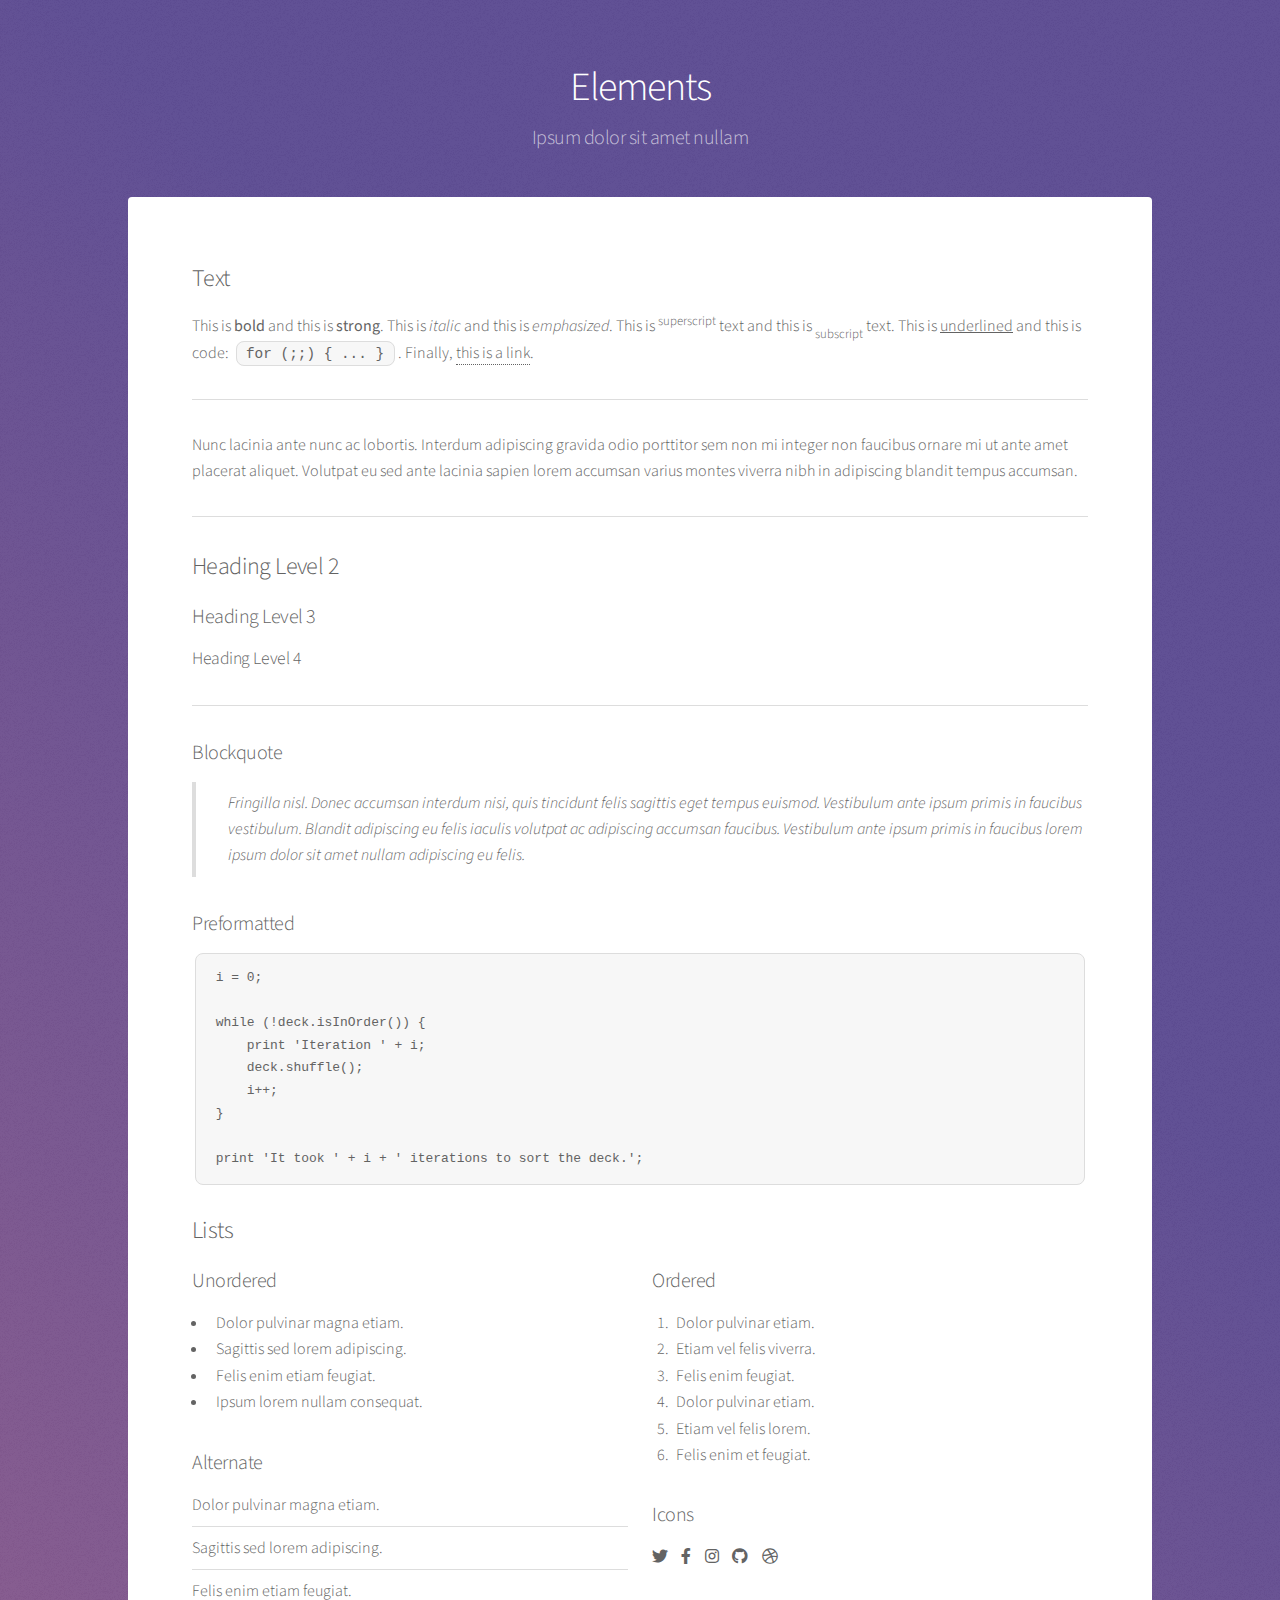
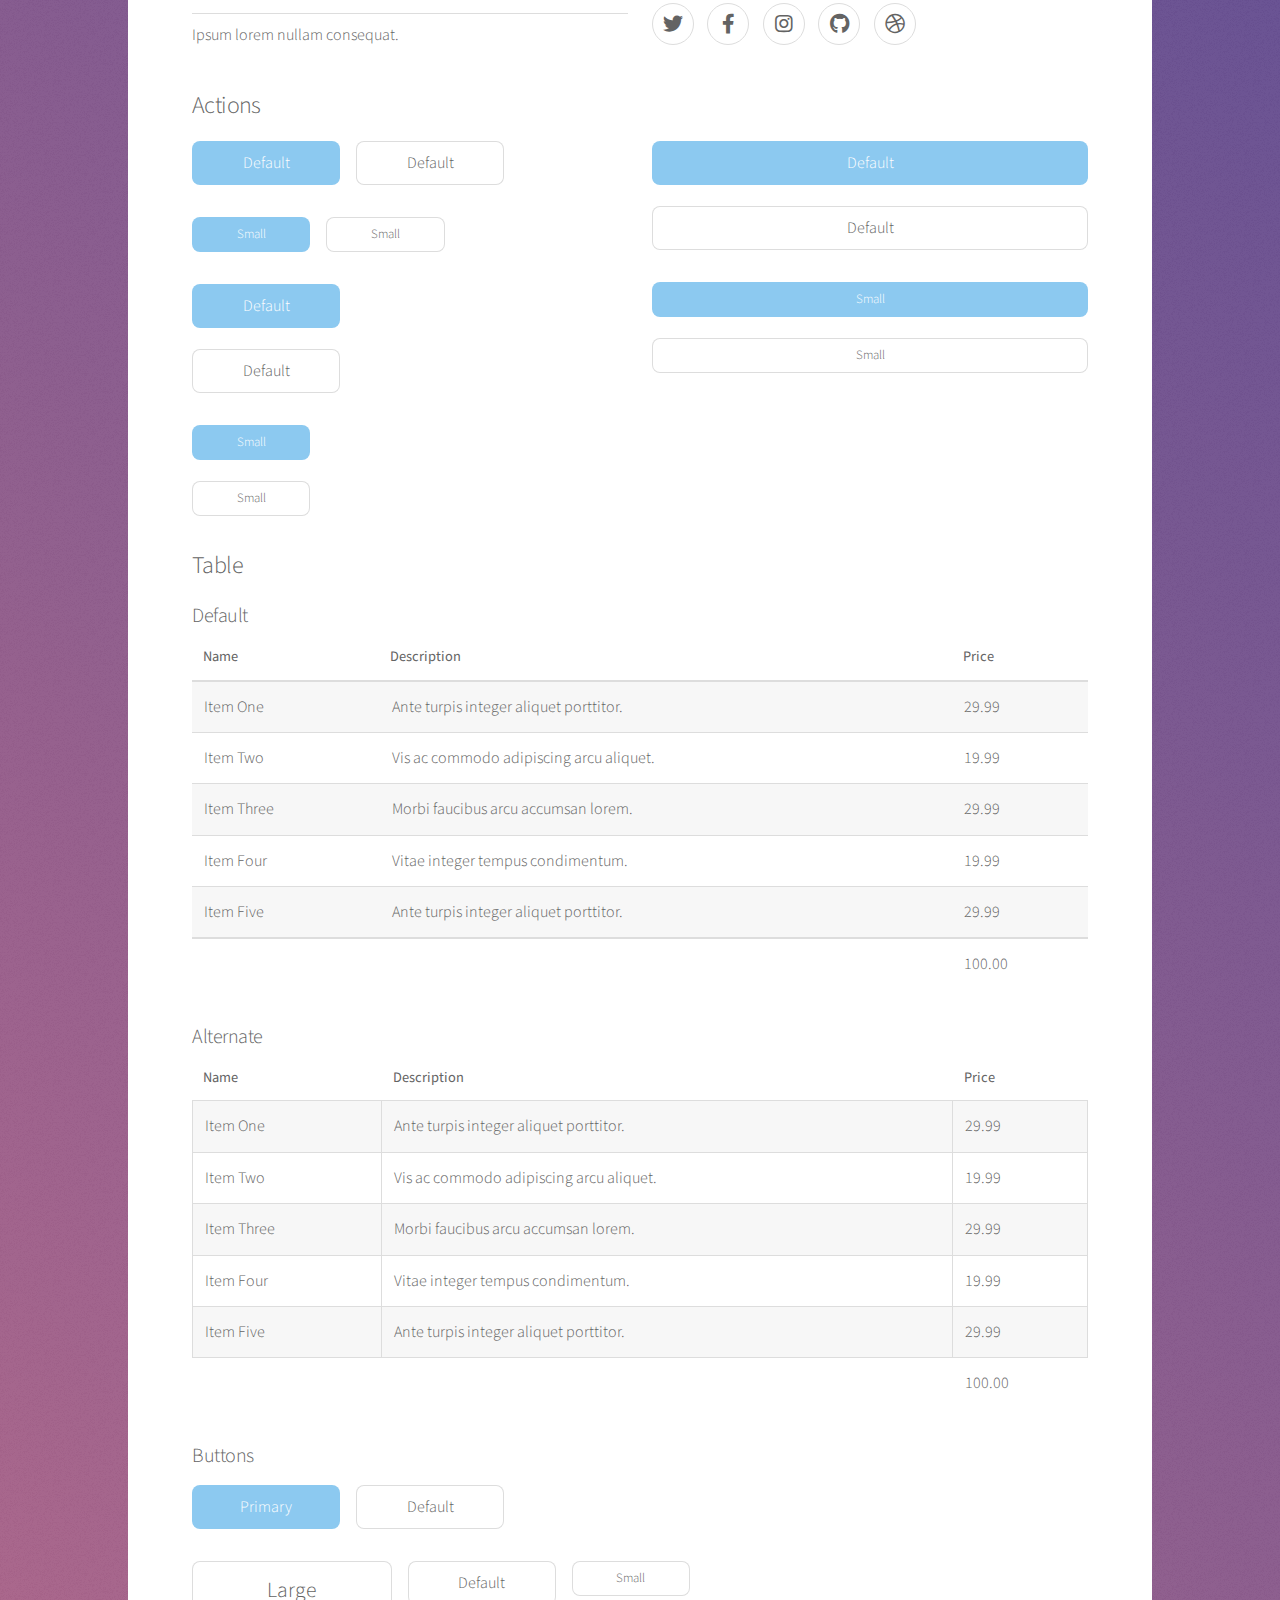
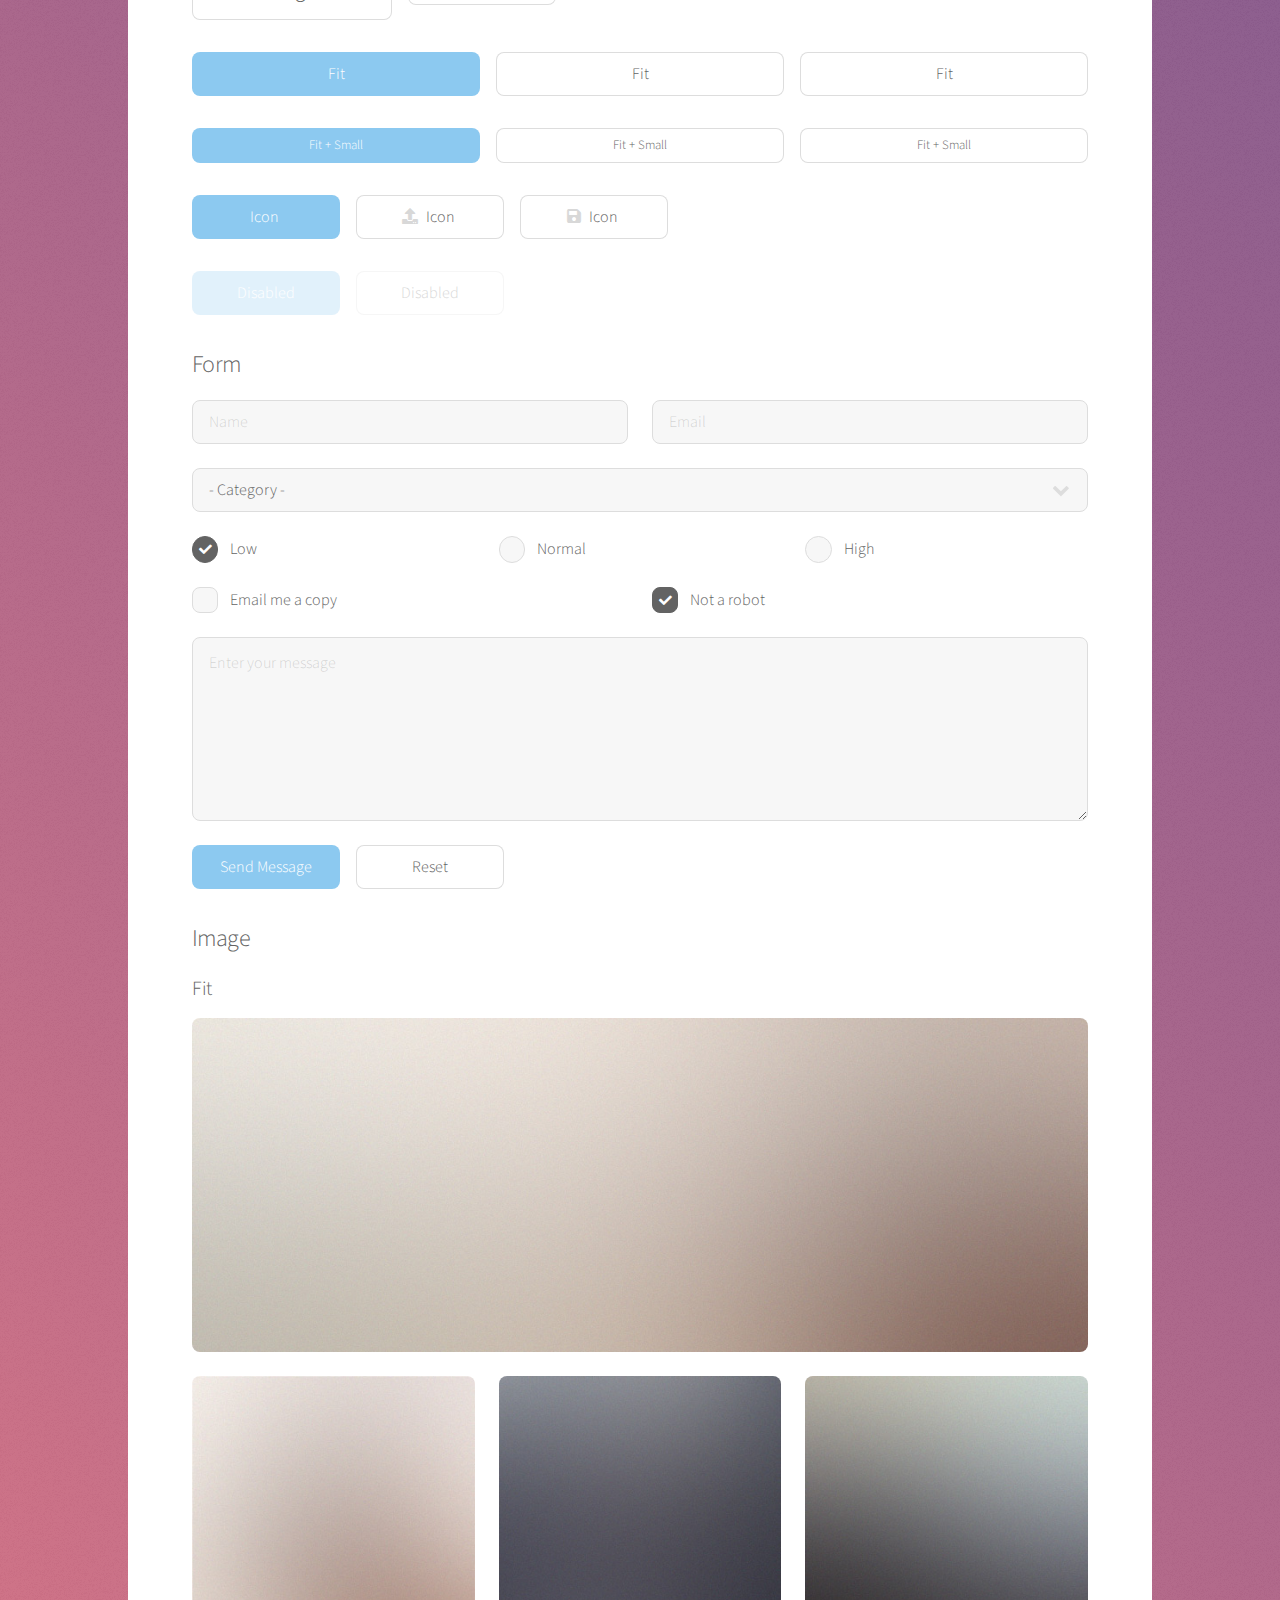
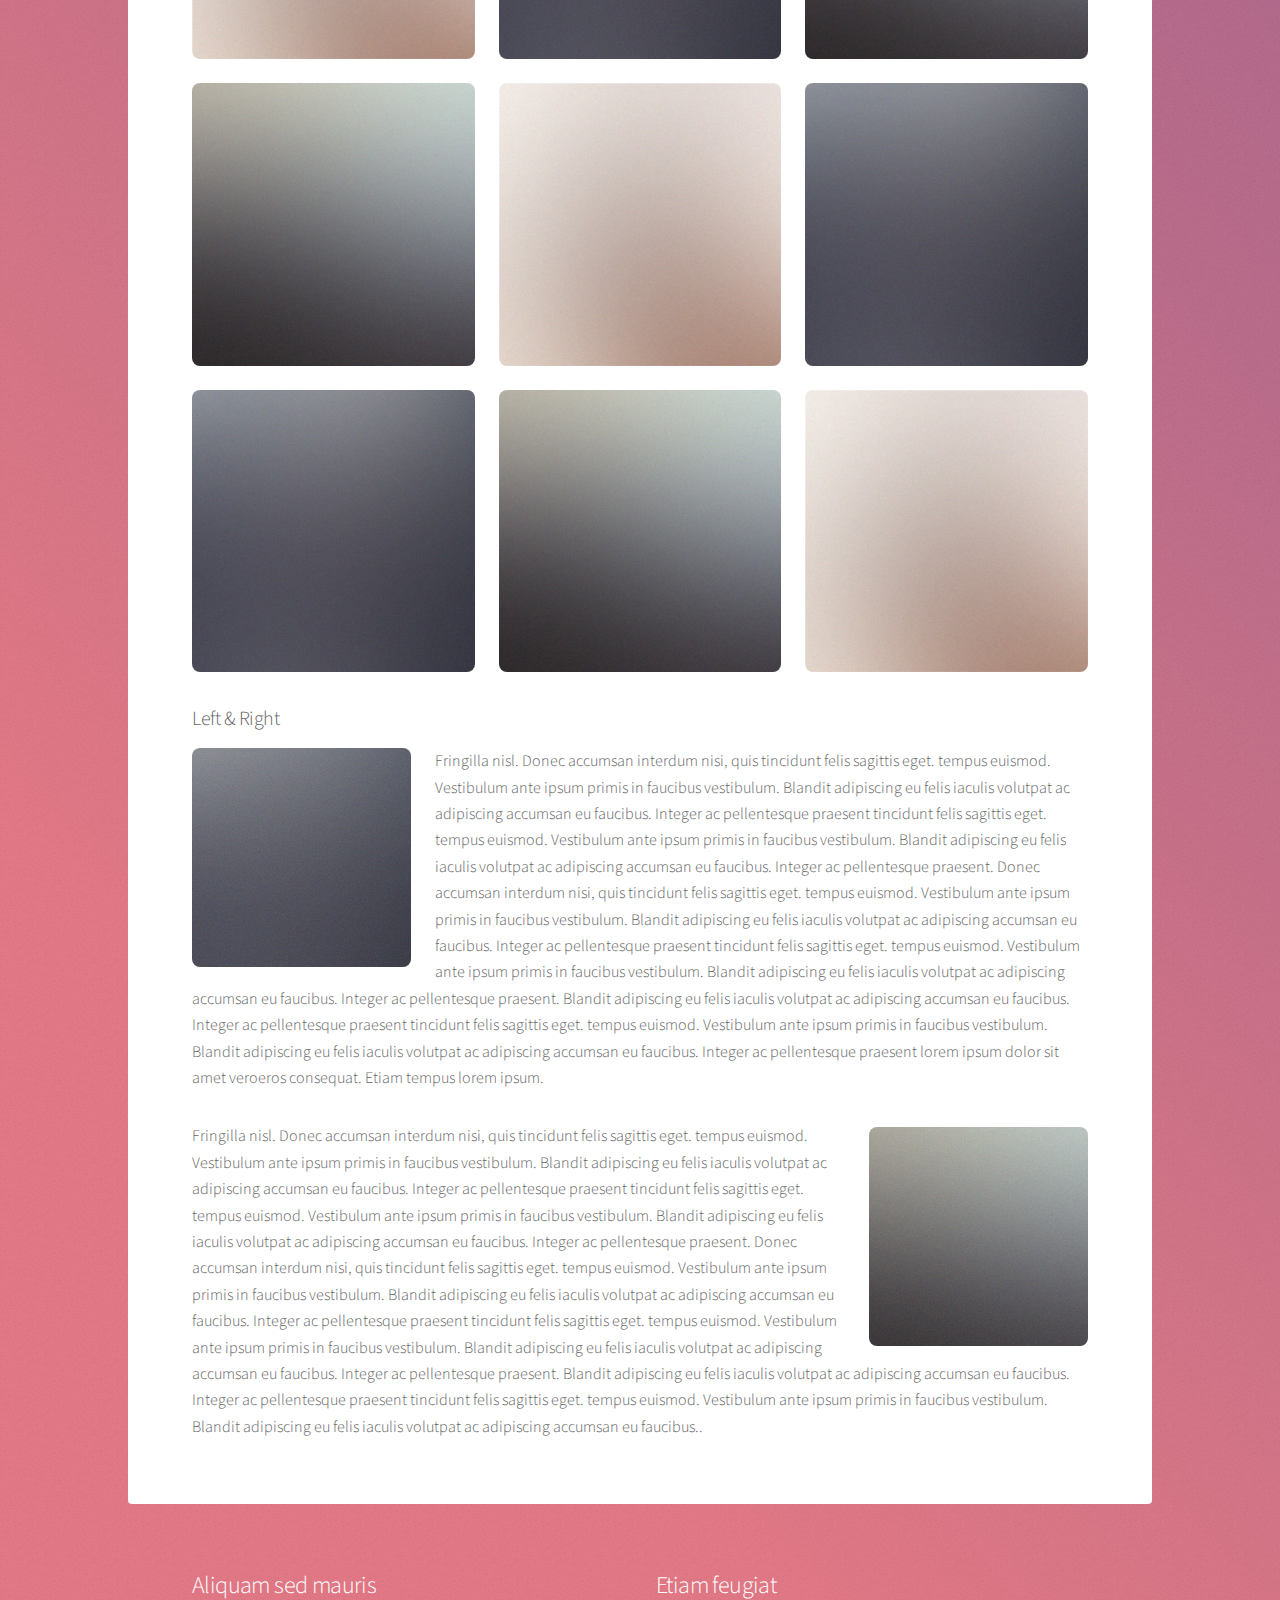
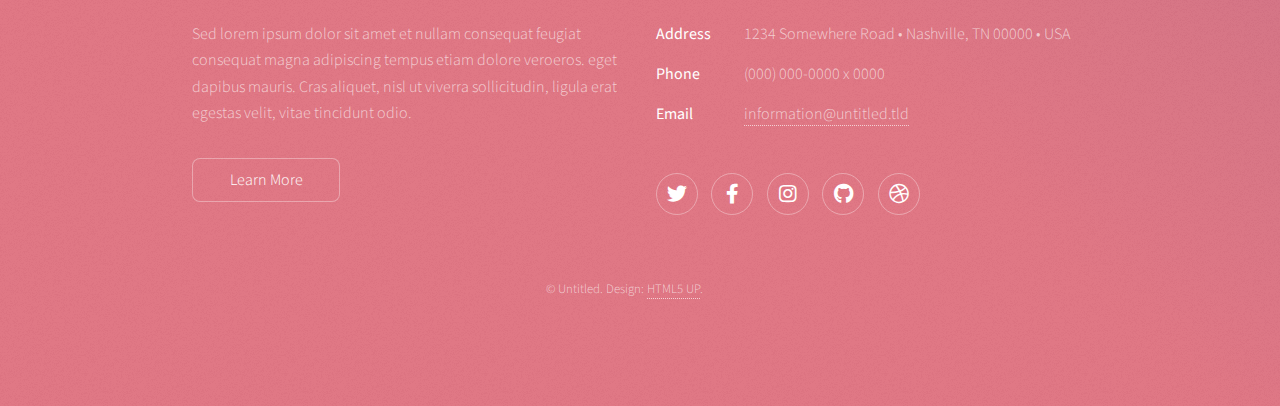
<file: elements.html>
<!DOCTYPE HTML>
<!--
	Stellar by HTML5 UP
	html5up.net | @ajlkn
	Free for personal and commercial use under the CCA 3.0 license (html5up.net/license)
-->
<html>
	<head>
		<title>Elements - Stellar by HTML5 UP</title>
		<meta charset="utf-8" />
		<meta name="viewport" content="width=device-width, initial-scale=1, user-scalable=no" />
		<link rel="stylesheet" href="assets/css/main.css" />
		<noscript><link rel="stylesheet" href="assets/css/noscript.css" /></noscript>
	</head>
	<body class="is-preload">

		<!-- Wrapper -->
			<div id="wrapper">

				<!-- Header -->
					<header id="header">
						<h1>Elements</h1>
						<p>Ipsum dolor sit amet nullam</p>
					</header>

				<!-- Main -->
					<div id="main">

						<!-- Content -->
							<section id="content" class="main">

								<!-- Text -->
									<section>
										<h2>Text</h2>
										<p>This is <b>bold</b> and this is <strong>strong</strong>. This is <i>italic</i> and this is <em>emphasized</em>.
										This is <sup>superscript</sup> text and this is <sub>subscript</sub> text.
										This is <u>underlined</u> and this is code: <code>for (;;) { ... }</code>. Finally, <a href="#">this is a link</a>.</p>
										<hr />
										<p>Nunc lacinia ante nunc ac lobortis. Interdum adipiscing gravida odio porttitor sem non mi integer non faucibus ornare mi ut ante amet placerat aliquet. Volutpat eu sed ante lacinia sapien lorem accumsan varius montes viverra nibh in adipiscing blandit tempus accumsan.</p>
										<hr />
										<h2>Heading Level 2</h2>
										<h3>Heading Level 3</h3>
										<h4>Heading Level 4</h4>
										<hr />
										<h3>Blockquote</h3>
										<blockquote>Fringilla nisl. Donec accumsan interdum nisi, quis tincidunt felis sagittis eget tempus euismod. Vestibulum ante ipsum primis in faucibus vestibulum. Blandit adipiscing eu felis iaculis volutpat ac adipiscing accumsan faucibus. Vestibulum ante ipsum primis in faucibus lorem ipsum dolor sit amet nullam adipiscing eu felis.</blockquote>
										<h3>Preformatted</h3>
										<pre><code>i = 0;

while (!deck.isInOrder()) {
    print 'Iteration ' + i;
    deck.shuffle();
    i++;
}

print 'It took ' + i + ' iterations to sort the deck.';</code></pre>
									</section>

								<!-- Lists -->
									<section>
										<h2>Lists</h2>
										<div class="row">
											<div class="col-6 col-12-medium">
												<h3>Unordered</h3>
												<ul>
													<li>Dolor pulvinar magna etiam.</li>
													<li>Sagittis sed lorem adipiscing.</li>
													<li>Felis enim etiam feugiat.</li>
													<li>Ipsum lorem nullam consequat.</li>
												</ul>
												<h3>Alternate</h3>
												<ul class="alt">
													<li>Dolor pulvinar magna etiam.</li>
													<li>Sagittis sed lorem adipiscing.</li>
													<li>Felis enim etiam feugiat.</li>
													<li>Ipsum lorem nullam consequat.</li>
												</ul>
											</div>
											<div class="col-6 col-12-medium">
												<h3>Ordered</h3>
												<ol>
													<li>Dolor pulvinar etiam.</li>
													<li>Etiam vel felis viverra.</li>
													<li>Felis enim feugiat.</li>
													<li>Dolor pulvinar etiam.</li>
													<li>Etiam vel felis lorem.</li>
													<li>Felis enim et feugiat.</li>
												</ol>
												<h3>Icons</h3>
												<ul class="icons">
													<li><a href="#" class="icon brands fa-twitter"><span class="label">Twitter</span></a></li>
													<li><a href="#" class="icon brands fa-facebook-f"><span class="label">Facebook</span></a></li>
													<li><a href="#" class="icon brands fa-instagram"><span class="label">Instagram</span></a></li>
													<li><a href="#" class="icon brands fa-github"><span class="label">GitHub</span></a></li>
													<li><a href="#" class="icon brands fa-dribbble"><span class="label">Dribbble</span></a></li>
												</ul>
												<ul class="icons">
													<li><a href="#" class="icon brands alt fa-twitter"><span class="label">Twitter</span></a></li>
													<li><a href="#" class="icon brands alt fa-facebook-f"><span class="label">Facebook</span></a></li>
													<li><a href="#" class="icon brands alt fa-instagram"><span class="label">Instagram</span></a></li>
													<li><a href="#" class="icon brands alt fa-github"><span class="label">GitHub</span></a></li>
													<li><a href="#" class="icon brands alt fa-dribbble"><span class="label">Dribbble</span></a></li>
												</ul>
											</div>
										</div>
										<h2>Actions</h2>
										<div class="row">
											<div class="col-6 col-12-medium">
												<ul class="actions">
													<li><a href="#" class="button primary">Default</a></li>
													<li><a href="#" class="button">Default</a></li>
												</ul>
												<ul class="actions small">
													<li><a href="#" class="button primary small">Small</a></li>
													<li><a href="#" class="button small">Small</a></li>
												</ul>
												<ul class="actions stacked">
													<li><a href="#" class="button primary">Default</a></li>
													<li><a href="#" class="button">Default</a></li>
												</ul>
												<ul class="actions stacked">
													<li><a href="#" class="button primary small">Small</a></li>
													<li><a href="#" class="button small">Small</a></li>
												</ul>
											</div>
											<div class="col-6 col-12-medium">
												<ul class="actions stacked">
													<li><a href="#" class="button primary fit">Default</a></li>
													<li><a href="#" class="button fit">Default</a></li>
												</ul>
												<ul class="actions stacked">
													<li><a href="#" class="button primary small fit">Small</a></li>
													<li><a href="#" class="button small fit">Small</a></li>
												</ul>
											</div>
										</div>
									</section>

								<!-- Table -->
									<section>
										<h2>Table</h2>
										<h3>Default</h3>
										<div class="table-wrapper">
											<table>
												<thead>
													<tr>
														<th>Name</th>
														<th>Description</th>
														<th>Price</th>
													</tr>
												</thead>
												<tbody>
													<tr>
														<td>Item One</td>
														<td>Ante turpis integer aliquet porttitor.</td>
														<td>29.99</td>
													</tr>
													<tr>
														<td>Item Two</td>
														<td>Vis ac commodo adipiscing arcu aliquet.</td>
														<td>19.99</td>
													</tr>
													<tr>
														<td>Item Three</td>
														<td> Morbi faucibus arcu accumsan lorem.</td>
														<td>29.99</td>
													</tr>
													<tr>
														<td>Item Four</td>
														<td>Vitae integer tempus condimentum.</td>
														<td>19.99</td>
													</tr>
													<tr>
														<td>Item Five</td>
														<td>Ante turpis integer aliquet porttitor.</td>
														<td>29.99</td>
													</tr>
												</tbody>
												<tfoot>
													<tr>
														<td colspan="2"></td>
														<td>100.00</td>
													</tr>
												</tfoot>
											</table>
										</div>

										<h3>Alternate</h3>
										<div class="table-wrapper">
											<table class="alt">
												<thead>
													<tr>
														<th>Name</th>
														<th>Description</th>
														<th>Price</th>
													</tr>
												</thead>
												<tbody>
													<tr>
														<td>Item One</td>
														<td>Ante turpis integer aliquet porttitor.</td>
														<td>29.99</td>
													</tr>
													<tr>
														<td>Item Two</td>
														<td>Vis ac commodo adipiscing arcu aliquet.</td>
														<td>19.99</td>
													</tr>
													<tr>
														<td>Item Three</td>
														<td> Morbi faucibus arcu accumsan lorem.</td>
														<td>29.99</td>
													</tr>
													<tr>
														<td>Item Four</td>
														<td>Vitae integer tempus condimentum.</td>
														<td>19.99</td>
													</tr>
													<tr>
														<td>Item Five</td>
														<td>Ante turpis integer aliquet porttitor.</td>
														<td>29.99</td>
													</tr>
												</tbody>
												<tfoot>
													<tr>
														<td colspan="2"></td>
														<td>100.00</td>
													</tr>
												</tfoot>
											</table>
										</div>
									</section>

								<!-- Buttons -->
									<section>
										<h3>Buttons</h3>
										<ul class="actions">
											<li><a href="#" class="button primary">Primary</a></li>
											<li><a href="#" class="button">Default</a></li>
										</ul>
										<ul class="actions">
											<li><a href="#" class="button large">Large</a></li>
											<li><a href="#" class="button">Default</a></li>
											<li><a href="#" class="button small">Small</a></li>
										</ul>
										<ul class="actions fit">
											<li><a href="#" class="button primary fit">Fit</a></li>
											<li><a href="#" class="button fit">Fit</a></li>
											<li><a href="#" class="button fit">Fit</a></li>
										</ul>
										<ul class="actions fit small">
											<li><a href="#" class="button primary fit small">Fit + Small</a></li>
											<li><a href="#" class="button fit small">Fit + Small</a></li>
											<li><a href="#" class="button fit small">Fit + Small</a></li>
										</ul>
										<ul class="actions">
											<li><a href="#" class="button primary icon solidfa-download">Icon</a></li>
											<li><a href="#" class="button icon solid fa-upload">Icon</a></li>
											<li><a href="#" class="button icon solid fa-save">Icon</a></li>
										</ul>
										<ul class="actions">
											<li><span class="button primary disabled">Disabled</span></li>
											<li><span class="button disabled">Disabled</span></li>
										</ul>
									</section>

								<!-- Form -->
									<section>
										<h2>Form</h2>
										<form method="post" action="#">
											<div class="row gtr-uniform">
												<div class="col-6 col-12-xsmall">
													<input type="text" name="demo-name" id="demo-name" value="" placeholder="Name" />
												</div>
												<div class="col-6 col-12-xsmall">
													<input type="email" name="demo-email" id="demo-email" value="" placeholder="Email" />
												</div>
												<div class="col-12">
													<select name="demo-category" id="demo-category">
														<option value="">- Category -</option>
														<option value="1">Manufacturing</option>
														<option value="1">Shipping</option>
														<option value="1">Administration</option>
														<option value="1">Human Resources</option>
													</select>
												</div>
												<div class="col-4 col-12-small">
													<input type="radio" id="demo-priority-low" name="demo-priority" checked>
													<label for="demo-priority-low">Low</label>
												</div>
												<div class="col-4 col-12-small">
													<input type="radio" id="demo-priority-normal" name="demo-priority">
													<label for="demo-priority-normal">Normal</label>
												</div>
												<div class="col-4 col-12-small">
													<input type="radio" id="demo-priority-high" name="demo-priority">
													<label for="demo-priority-high">High</label>
												</div>
												<div class="col-6 col-12-small">
													<input type="checkbox" id="demo-copy" name="demo-copy">
													<label for="demo-copy">Email me a copy</label>
												</div>
												<div class="col-6 col-12-small">
													<input type="checkbox" id="demo-human" name="demo-human" checked>
													<label for="demo-human">Not a robot</label>
												</div>
												<div class="col-12">
													<textarea name="demo-message" id="demo-message" placeholder="Enter your message" rows="6"></textarea>
												</div>
												<div class="col-12">
													<ul class="actions">
														<li><input type="submit" value="Send Message" class="primary" /></li>
														<li><input type="reset" value="Reset" /></li>
													</ul>
												</div>
											</div>
										</form>
									</section>

								<!-- Image -->
									<section>
										<h2>Image</h2>
										<h3>Fit</h3>
										<div class="box alt">
											<div class="row gtr-uniform">
												<div class="col-12"><span class="image fit"><img src="images/pic04.jpg" alt="" /></span></div>
												<div class="col-4"><span class="image fit"><img src="images/pic01.jpg" alt="" /></span></div>
												<div class="col-4"><span class="image fit"><img src="images/pic02.jpg" alt="" /></span></div>
												<div class="col-4"><span class="image fit"><img src="images/pic03.jpg" alt="" /></span></div>
												<div class="col-4"><span class="image fit"><img src="images/pic03.jpg" alt="" /></span></div>
												<div class="col-4"><span class="image fit"><img src="images/pic01.jpg" alt="" /></span></div>
												<div class="col-4"><span class="image fit"><img src="images/pic02.jpg" alt="" /></span></div>
												<div class="col-4"><span class="image fit"><img src="images/pic02.jpg" alt="" /></span></div>
												<div class="col-4"><span class="image fit"><img src="images/pic03.jpg" alt="" /></span></div>
												<div class="col-4"><span class="image fit"><img src="images/pic01.jpg" alt="" /></span></div>
											</div>
										</div>
										<h3>Left &amp; Right</h3>
										<p><span class="image left"><img src="images/pic05.jpg" alt="" /></span>Fringilla nisl. Donec accumsan interdum nisi, quis tincidunt felis sagittis eget. tempus euismod. Vestibulum ante ipsum primis in faucibus vestibulum. Blandit adipiscing eu felis iaculis volutpat ac adipiscing accumsan eu faucibus. Integer ac pellentesque praesent tincidunt felis sagittis eget. tempus euismod. Vestibulum ante ipsum primis in faucibus vestibulum. Blandit adipiscing eu felis iaculis volutpat ac adipiscing accumsan eu faucibus. Integer ac pellentesque praesent. Donec accumsan interdum nisi, quis tincidunt felis sagittis eget. tempus euismod. Vestibulum ante ipsum primis in faucibus vestibulum. Blandit adipiscing eu felis iaculis volutpat ac adipiscing accumsan eu faucibus. Integer ac pellentesque praesent tincidunt felis sagittis eget. tempus euismod. Vestibulum ante ipsum primis in faucibus vestibulum. Blandit adipiscing eu felis iaculis volutpat ac adipiscing accumsan eu faucibus. Integer ac pellentesque praesent. Blandit adipiscing eu felis iaculis volutpat ac adipiscing accumsan eu faucibus. Integer ac pellentesque praesent tincidunt felis sagittis eget. tempus euismod. Vestibulum ante ipsum primis in faucibus vestibulum. Blandit adipiscing eu felis iaculis volutpat ac adipiscing accumsan eu faucibus. Integer ac pellentesque praesent lorem ipsum dolor sit amet veroeros consequat. Etiam tempus lorem ipsum.</p>
										<p><span class="image right"><img src="images/pic06.jpg" alt="" /></span>Fringilla nisl. Donec accumsan interdum nisi, quis tincidunt felis sagittis eget. tempus euismod. Vestibulum ante ipsum primis in faucibus vestibulum. Blandit adipiscing eu felis iaculis volutpat ac adipiscing accumsan eu faucibus. Integer ac pellentesque praesent tincidunt felis sagittis eget. tempus euismod. Vestibulum ante ipsum primis in faucibus vestibulum. Blandit adipiscing eu felis iaculis volutpat ac adipiscing accumsan eu faucibus. Integer ac pellentesque praesent. Donec accumsan interdum nisi, quis tincidunt felis sagittis eget. tempus euismod. Vestibulum ante ipsum primis in faucibus vestibulum. Blandit adipiscing eu felis iaculis volutpat ac adipiscing accumsan eu faucibus. Integer ac pellentesque praesent tincidunt felis sagittis eget. tempus euismod. Vestibulum ante ipsum primis in faucibus vestibulum. Blandit adipiscing eu felis iaculis volutpat ac adipiscing accumsan eu faucibus. Integer ac pellentesque praesent. Blandit adipiscing eu felis iaculis volutpat ac adipiscing accumsan eu faucibus. Integer ac pellentesque praesent tincidunt felis sagittis eget. tempus euismod. Vestibulum ante ipsum primis in faucibus vestibulum. Blandit adipiscing eu felis iaculis volutpat ac adipiscing accumsan eu faucibus..</p>
									</section>

							</section>

					</div>

				<!-- Footer -->
					<footer id="footer">
						<section>
							<h2>Aliquam sed mauris</h2>
							<p>Sed lorem ipsum dolor sit amet et nullam consequat feugiat consequat magna adipiscing tempus etiam dolore veroeros. eget dapibus mauris. Cras aliquet, nisl ut viverra sollicitudin, ligula erat egestas velit, vitae tincidunt odio.</p>
							<ul class="actions">
								<li><a href="#" class="button">Learn More</a></li>
							</ul>
						</section>
						<section>
							<h2>Etiam feugiat</h2>
							<dl class="alt">
								<dt>Address</dt>
								<dd>1234 Somewhere Road &bull; Nashville, TN 00000 &bull; USA</dd>
								<dt>Phone</dt>
								<dd>(000) 000-0000 x 0000</dd>
								<dt>Email</dt>
								<dd><a href="#">information@untitled.tld</a></dd>
							</dl>
							<ul class="icons">
								<li><a href="#" class="icon brands fa-twitter alt"><span class="label">Twitter</span></a></li>
								<li><a href="#" class="icon brands fa-facebook-f alt"><span class="label">Facebook</span></a></li>
								<li><a href="#" class="icon brands fa-instagram alt"><span class="label">Instagram</span></a></li>
								<li><a href="#" class="icon brands fa-github alt"><span class="label">GitHub</span></a></li>
								<li><a href="#" class="icon brands fa-dribbble alt"><span class="label">Dribbble</span></a></li>
							</ul>
						</section>
						<p class="copyright">&copy; Untitled. Design: <a href="https://html5up.net">HTML5 UP</a>.</p>
					</footer>

			</div>

		<!-- Scripts -->
			<script src="assets/js/jquery.min.js"></script>
			<script src="assets/js/jquery.scrollex.min.js"></script>
			<script src="assets/js/jquery.scrolly.min.js"></script>
			<script src="assets/js/browser.min.js"></script>
			<script src="assets/js/breakpoints.min.js"></script>
			<script src="assets/js/util.js"></script>
			<script src="assets/js/main.js"></script>

	</body>
</html>
</file>
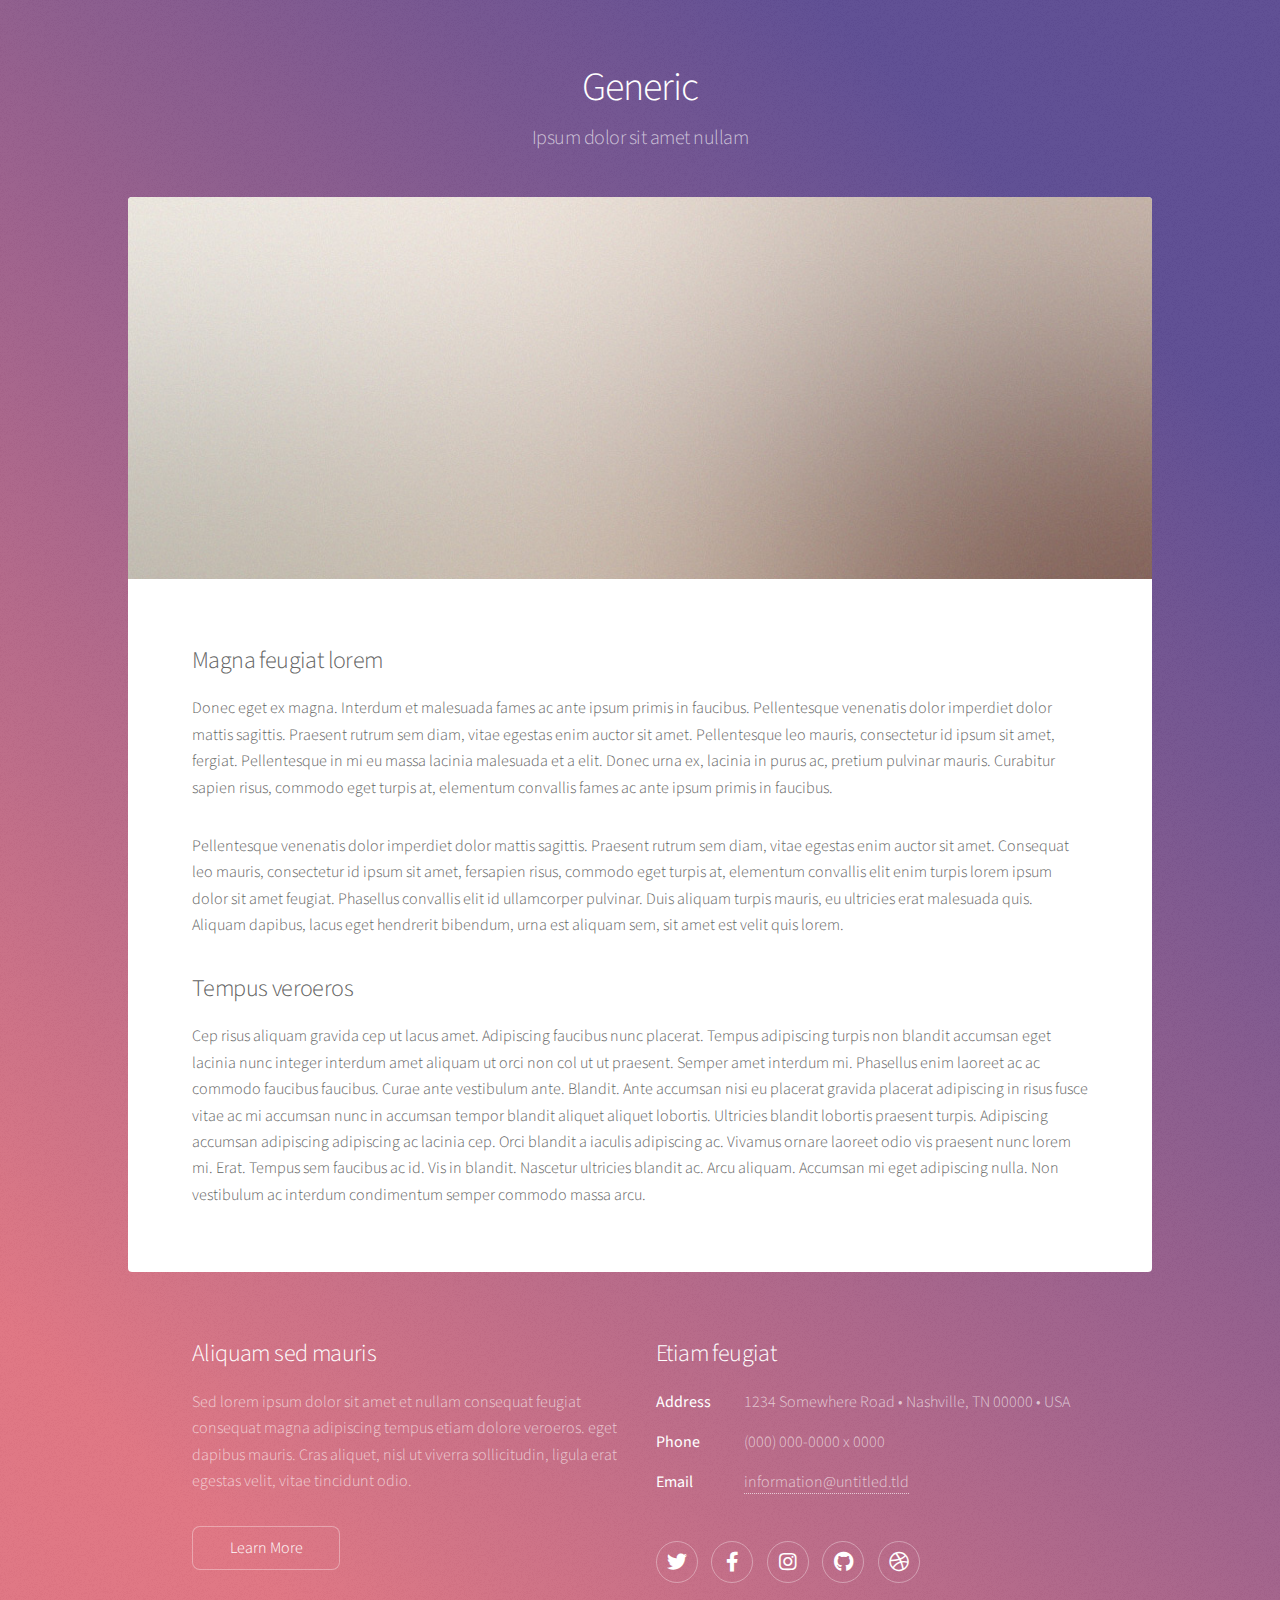
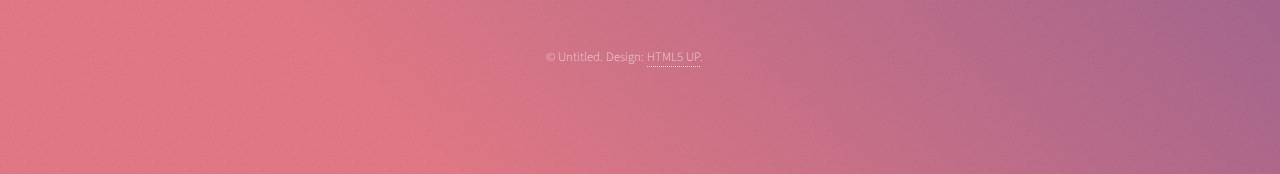
<file: generic.html>
<!DOCTYPE HTML>
<!--
	Stellar by HTML5 UP
	html5up.net | @ajlkn
	Free for personal and commercial use under the CCA 3.0 license (html5up.net/license)
-->
<html>
	<head>
		<title>Generic - Stellar by HTML5 UP</title>
		<meta charset="utf-8" />
		<meta name="viewport" content="width=device-width, initial-scale=1, user-scalable=no" />
		<link rel="stylesheet" href="assets/css/main.css" />
		<noscript><link rel="stylesheet" href="assets/css/noscript.css" /></noscript>
	</head>
	<body class="is-preload">

		<!-- Wrapper -->
			<div id="wrapper">

				<!-- Header -->
					<header id="header">
						<h1>Generic</h1>
						<p>Ipsum dolor sit amet nullam</p>
					</header>

				<!-- Main -->
					<div id="main">

						<!-- Content -->
							<section id="content" class="main">
								<span class="image main"><img src="images/pic04.jpg" alt="" /></span>
								<h2>Magna feugiat lorem</h2>
								<p>Donec eget ex magna. Interdum et malesuada fames ac ante ipsum primis in faucibus. Pellentesque venenatis dolor imperdiet dolor mattis sagittis. Praesent rutrum sem diam, vitae egestas enim auctor sit amet. Pellentesque leo mauris, consectetur id ipsum sit amet, fergiat. Pellentesque in mi eu massa lacinia malesuada et a elit. Donec urna ex, lacinia in purus ac, pretium pulvinar mauris. Curabitur sapien risus, commodo eget turpis at, elementum convallis fames ac ante ipsum primis in faucibus.</p>
								<p>Pellentesque venenatis dolor imperdiet dolor mattis sagittis. Praesent rutrum sem diam, vitae egestas enim auctor sit amet. Consequat leo mauris, consectetur id ipsum sit amet, fersapien risus, commodo eget turpis at, elementum convallis elit enim turpis lorem ipsum dolor sit amet feugiat. Phasellus convallis elit id ullamcorper pulvinar. Duis aliquam turpis mauris, eu ultricies erat malesuada quis. Aliquam dapibus, lacus eget hendrerit bibendum, urna est aliquam sem, sit amet est velit quis lorem.</p>
								<h2>Tempus veroeros</h2>
								<p>Cep risus aliquam gravida cep ut lacus amet. Adipiscing faucibus nunc placerat. Tempus adipiscing turpis non blandit accumsan eget lacinia nunc integer interdum amet aliquam ut orci non col ut ut praesent. Semper amet interdum mi. Phasellus enim laoreet ac ac commodo faucibus faucibus. Curae ante vestibulum ante. Blandit. Ante accumsan nisi eu placerat gravida placerat adipiscing in risus fusce vitae ac mi accumsan nunc in accumsan tempor blandit aliquet aliquet lobortis. Ultricies blandit lobortis praesent turpis. Adipiscing accumsan adipiscing adipiscing ac lacinia cep. Orci blandit a iaculis adipiscing ac. Vivamus ornare laoreet odio vis praesent nunc lorem mi. Erat. Tempus sem faucibus ac id. Vis in blandit. Nascetur ultricies blandit ac. Arcu aliquam. Accumsan mi eget adipiscing nulla. Non vestibulum ac interdum condimentum semper commodo massa arcu.</p>
							</section>

					</div>

				<!-- Footer -->
					<footer id="footer">
						<section>
							<h2>Aliquam sed mauris</h2>
							<p>Sed lorem ipsum dolor sit amet et nullam consequat feugiat consequat magna adipiscing tempus etiam dolore veroeros. eget dapibus mauris. Cras aliquet, nisl ut viverra sollicitudin, ligula erat egestas velit, vitae tincidunt odio.</p>
							<ul class="actions">
								<li><a href="#" class="button">Learn More</a></li>
							</ul>
						</section>
						<section>
							<h2>Etiam feugiat</h2>
							<dl class="alt">
								<dt>Address</dt>
								<dd>1234 Somewhere Road &bull; Nashville, TN 00000 &bull; USA</dd>
								<dt>Phone</dt>
								<dd>(000) 000-0000 x 0000</dd>
								<dt>Email</dt>
								<dd><a href="#">information@untitled.tld</a></dd>
							</dl>
							<ul class="icons">
								<li><a href="#" class="icon brands fa-twitter alt"><span class="label">Twitter</span></a></li>
								<li><a href="#" class="icon brands fa-facebook-f alt"><span class="label">Facebook</span></a></li>
								<li><a href="#" class="icon brands fa-instagram alt"><span class="label">Instagram</span></a></li>
								<li><a href="#" class="icon brands fa-github alt"><span class="label">GitHub</span></a></li>
								<li><a href="#" class="icon brands fa-dribbble alt"><span class="label">Dribbble</span></a></li>
							</ul>
						</section>
						<p class="copyright">&copy; Untitled. Design: <a href="https://html5up.net">HTML5 UP</a>.</p>
					</footer>

			</div>

		<!-- Scripts -->
			<script src="assets/js/jquery.min.js"></script>
			<script src="assets/js/jquery.scrollex.min.js"></script>
			<script src="assets/js/jquery.scrolly.min.js"></script>
			<script src="assets/js/browser.min.js"></script>
			<script src="assets/js/breakpoints.min.js"></script>
			<script src="assets/js/util.js"></script>
			<script src="assets/js/main.js"></script>

	</body>
</html>
</file>
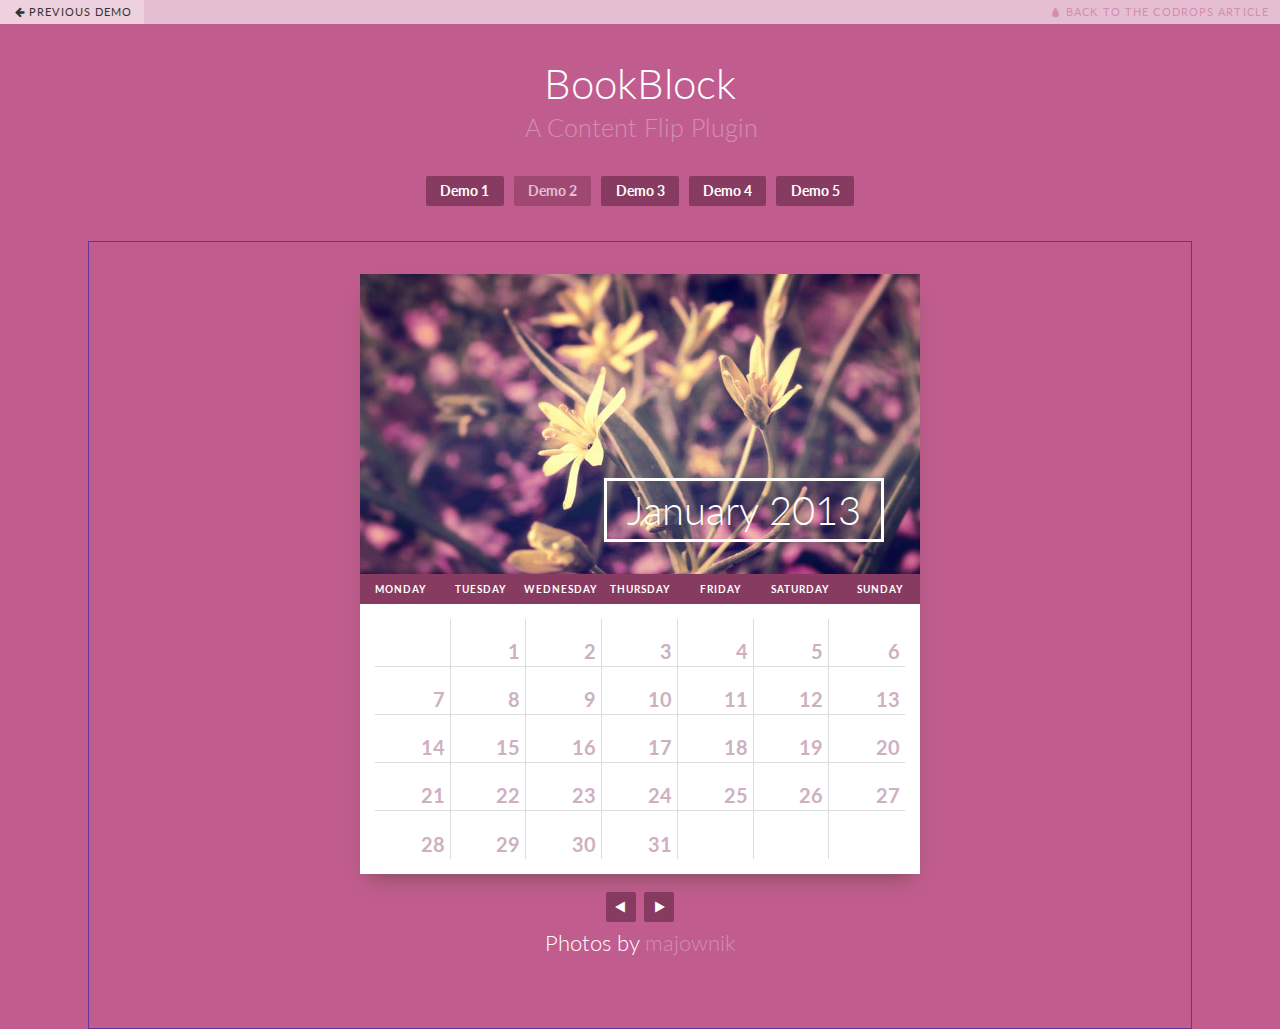
<file: BookBlock/index2.html>
<!DOCTYPE html>
<html lang="en" class="no-js demo-2">
	<head>
		<meta charset="UTF-8" />
		<meta http-equiv="X-UA-Compatible" content="IE=edge,chrome=1"> 
		<meta name="viewport" content="width=device-width, initial-scale=1.0"> 
		<title>BookBlock: A Content Flip Plugin - Demo 2</title>
		<meta name="description" content="Bookblock: A Content Flip Plugin - Demo 2" />
		<meta name="keywords" content="javascript, jquery, plugin, css3, flip, page, 3d, booklet, book, perspective" />
		<meta name="author" content="Codrops" />
		<link rel="shortcut icon" href="../favicon.ico"> 
		<link rel="stylesheet" type="text/css" href="css/default.css" />
		<link rel="stylesheet" type="text/css" href="css/bookblock.css" />
		<!-- custom demo style -->
		<link rel="stylesheet" type="text/css" href="css/demo2.css" />
		<link rel="stylesheet" type="text/css" href="css/calendar.css" />
		<script src="js/modernizr.custom.js"></script>
	</head>
	<body>
		<div class="container">
			<!-- Top Navigation -->
			<div class="codrops-top clearfix">
				<a class="codrops-icon codrops-icon-prev" href="http://tympanus.net/codrops/2012/08/29/multiple-area-charts-with-d3-js/"><span>Previous Demo</span></a>
				<span class="right"><a class="codrops-icon codrops-icon-drop" href="http://tympanus.net/codrops/2012/09/03/bookblock-a-content-flip-plugin/"><span>Back to the Codrops Article</span></a></span>
			</div>
			<header>
				<h1>BookBlock <span>A Content Flip Plugin</span></h1>	
				<nav class="codrops-demos">
					<a href="index.html">Demo 1</a>
					<a class="current-demo" href="index2.html">Demo 2</a>
					<a href="index3.html">Demo 3</a>
					<a href="index4.html">Demo 4</a>
					<a href="index5.html">Demo 5</a>
				</nav>
			</header>
			<div class="main clearfix">
				<div class="bb-custom-wrapper">
					<div id="bb-bookblock" class="bb-bookblock">
						<div class="bb-item">
							<img class="bb-custom-img" src="images/demo2/1.jpg" alt="image01"/>
							<div class="fc-calendar-wrap">
								<h2>January 2013</h2>
								<div class="fc-calendar-container"><div class="fc-calendar fc-five-rows"><div class="fc-head"><div>Monday</div><div>Tuesday</div><div>Wednesday</div><div>Thursday</div><div>Friday</div><div>Saturday</div><div>Sunday</div></div><div class="fc-body"><div class="fc-row"><div></div><div class="fc-content"><span class="fc-date">1</span><span class="fc-weekday">Tue</span><div><span>New Year's day</span></div></div><div><span class="fc-date">2</span><span class="fc-weekday">Wed</span></div><div><span class="fc-date">3</span><span class="fc-weekday">Thu</span></div><div><span class="fc-date">4</span><span class="fc-weekday">Fri</span></div><div><span class="fc-date">5</span><span class="fc-weekday">Sat</span></div><div><span class="fc-date">6</span><span class="fc-weekday">Sun</span></div></div><div class="fc-row"><div><span class="fc-date">7</span><span class="fc-weekday">Mon</span></div><div><span class="fc-date">8</span><span class="fc-weekday">Tue</span></div><div><span class="fc-date">9</span><span class="fc-weekday">Wed</span></div><div><span class="fc-date">10</span><span class="fc-weekday">Thu</span></div><div><span class="fc-date">11</span><span class="fc-weekday">Fri</span></div><div><span class="fc-date">12</span><span class="fc-weekday">Sat</span></div><div><span class="fc-date">13</span><span class="fc-weekday">Sun</span></div></div><div class="fc-row"><div><span class="fc-date">14</span><span class="fc-weekday">Mon</span></div><div><span class="fc-date">15</span><span class="fc-weekday">Tue</span></div><div><span class="fc-date">16</span><span class="fc-weekday">Wed</span></div><div><span class="fc-date">17</span><span class="fc-weekday">Thu</span></div><div><span class="fc-date">18</span><span class="fc-weekday">Fri</span></div><div><span class="fc-date">19</span><span class="fc-weekday">Sat</span></div><div><span class="fc-date">20</span><span class="fc-weekday">Sun</span></div></div><div class="fc-row"><div><span class="fc-date">21</span><span class="fc-weekday">Mon</span></div><div><span class="fc-date">22</span><span class="fc-weekday">Tue</span></div><div><span class="fc-date">23</span><span class="fc-weekday">Wed</span></div><div><span class="fc-date">24</span><span class="fc-weekday">Thu</span></div><div><span class="fc-date">25</span><span class="fc-weekday">Fri</span></div><div><span class="fc-date">26</span><span class="fc-weekday">Sat</span></div><div><span class="fc-date">27</span><span class="fc-weekday">Sun</span></div></div><div class="fc-row"><div><span class="fc-date">28</span><span class="fc-weekday">Mon</span></div><div><span class="fc-date">29</span><span class="fc-weekday">Tue</span></div><div><span class="fc-date">30</span><span class="fc-weekday">Wed</span></div><div><span class="fc-date">31</span><span class="fc-weekday">Thu</span></div><div></div><div></div><div></div></div></div></div></div>
							</div>
						</div>
						<div class="bb-item">
							<img class="bb-custom-img" src="images/demo2/2.jpg" alt="image02"/>
							<div class="fc-calendar-wrap">
								<h2>February 2013</h2>
								<div class="fc-calendar-container"><div class="fc-calendar fc-five-rows"><div class="fc-head"><div>Monday</div><div>Tuesday</div><div>Wednesday</div><div>Thursday</div><div>Friday</div><div>Saturday</div><div>Sunday</div></div><div class="fc-body"><div class="fc-row"><div></div><div></div><div></div><div></div><div><span class="fc-date">1</span><span class="fc-weekday">Fri</span></div><div><span class="fc-date">2</span><span class="fc-weekday">Sat</span></div><div><span class="fc-date">3</span><span class="fc-weekday">Sun</span></div></div><div class="fc-row"><div><span class="fc-date">4</span><span class="fc-weekday">Mon</span></div><div><span class="fc-date">5</span><span class="fc-weekday">Tue</span></div><div><span class="fc-date">6</span><span class="fc-weekday">Wed</span></div><div><span class="fc-date">7</span><span class="fc-weekday">Thu</span></div><div><span class="fc-date">8</span><span class="fc-weekday">Fri</span></div><div><span class="fc-date">9</span><span class="fc-weekday">Sat</span></div><div><span class="fc-date">10</span><span class="fc-weekday">Sun</span></div></div><div class="fc-row"><div><span class="fc-date">11</span><span class="fc-weekday">Mon</span></div><div><span class="fc-date">12</span><span class="fc-weekday">Tue</span></div><div><span class="fc-date">13</span><span class="fc-weekday">Wed</span></div><div><span class="fc-date">14</span><span class="fc-weekday">Thu</span></div><div><span class="fc-date">15</span><span class="fc-weekday">Fri</span></div><div><span class="fc-date">16</span><span class="fc-weekday">Sat</span></div><div><span class="fc-date">17</span><span class="fc-weekday">Sun</span></div></div><div class="fc-row"><div><span class="fc-date">18</span><span class="fc-weekday">Mon</span></div><div><span class="fc-date">19</span><span class="fc-weekday">Tue</span></div><div><span class="fc-date">20</span><span class="fc-weekday">Wed</span></div><div><span class="fc-date">21</span><span class="fc-weekday">Thu</span></div><div><span class="fc-date">22</span><span class="fc-weekday">Fri</span></div><div><span class="fc-date">23</span><span class="fc-weekday">Sat</span></div><div><span class="fc-date">24</span><span class="fc-weekday">Sun</span></div></div><div class="fc-row"><div><span class="fc-date">25</span><span class="fc-weekday">Mon</span></div><div><span class="fc-date">26</span><span class="fc-weekday">Tue</span></div><div><span class="fc-date">27</span><span class="fc-weekday">Wed</span></div><div><span class="fc-date">28</span><span class="fc-weekday">Thu</span></div><div></div><div></div><div></div></div></div></div></div>
							</div>
						</div>
						<div class="bb-item">
							<img class="bb-custom-img" src="images/demo2/3.jpg" alt="image03"/>
							<div class="fc-calendar-wrap">
								<h2>March 2013</h2>
								<div class="fc-calendar-container"><div class="fc-calendar fc-five-rows"><div class="fc-head"><div>Monday</div><div>Tuesday</div><div>Wednesday</div><div>Thursday</div><div>Friday</div><div>Saturday</div><div>Sunday</div></div><div class="fc-body"><div class="fc-row"><div></div><div></div><div></div><div></div><div><span class="fc-date">1</span><span class="fc-weekday">Fri</span></div><div><span class="fc-date">2</span><span class="fc-weekday">Sat</span></div><div><span class="fc-date">3</span><span class="fc-weekday">Sun</span></div></div><div class="fc-row"><div><span class="fc-date">4</span><span class="fc-weekday">Mon</span></div><div><span class="fc-date">5</span><span class="fc-weekday">Tue</span></div><div><span class="fc-date">6</span><span class="fc-weekday">Wed</span></div><div><span class="fc-date">7</span><span class="fc-weekday">Thu</span></div><div><span class="fc-date">8</span><span class="fc-weekday">Fri</span></div><div><span class="fc-date">9</span><span class="fc-weekday">Sat</span></div><div><span class="fc-date">10</span><span class="fc-weekday">Sun</span></div></div><div class="fc-row"><div><span class="fc-date">11</span><span class="fc-weekday">Mon</span></div><div><span class="fc-date">12</span><span class="fc-weekday">Tue</span></div><div><span class="fc-date">13</span><span class="fc-weekday">Wed</span></div><div><span class="fc-date">14</span><span class="fc-weekday">Thu</span></div><div><span class="fc-date">15</span><span class="fc-weekday">Fri</span></div><div><span class="fc-date">16</span><span class="fc-weekday">Sat</span></div><div><span class="fc-date">17</span><span class="fc-weekday">Sun</span></div></div><div class="fc-row"><div><span class="fc-date">18</span><span class="fc-weekday">Mon</span></div><div><span class="fc-date">19</span><span class="fc-weekday">Tue</span></div><div><span class="fc-date">20</span><span class="fc-weekday">Wed</span></div><div><span class="fc-date">21</span><span class="fc-weekday">Thu</span></div><div><span class="fc-date">22</span><span class="fc-weekday">Fri</span></div><div><span class="fc-date">23</span><span class="fc-weekday">Sat</span></div><div><span class="fc-date">24</span><span class="fc-weekday">Sun</span></div></div><div class="fc-row"><div><span class="fc-date">25</span><span class="fc-weekday">Mon</span></div><div><span class="fc-date">26</span><span class="fc-weekday">Tue</span></div><div><span class="fc-date">27</span><span class="fc-weekday">Wed</span></div><div><span class="fc-date">28</span><span class="fc-weekday">Thu</span></div><div><span class="fc-date">29</span><span class="fc-weekday">Fri</span></div><div><span class="fc-date">30</span><span class="fc-weekday">Sat</span></div><div><span class="fc-date">31</span><span class="fc-weekday">Sun</span></div></div></div></div></div>
							</div>
						</div>
						<div class="bb-item">
							<img class="bb-custom-img" src="images/demo2/4.jpg" alt="image04"/>
							<div class="fc-calendar-wrap">
								<h2>April 2013</h2>
								<div class="fc-calendar-container"><div class="fc-calendar fc-five-rows"><div class="fc-head"><div>Monday</div><div>Tuesday</div><div>Wednesday</div><div>Thursday</div><div>Friday</div><div>Saturday</div><div>Sunday</div></div><div class="fc-body"><div class="fc-row"><div><span class="fc-date">1</span><span class="fc-weekday">Mon</span></div><div><span class="fc-date">2</span><span class="fc-weekday">Tue</span></div><div><span class="fc-date">3</span><span class="fc-weekday">Wed</span></div><div><span class="fc-date">4</span><span class="fc-weekday">Thu</span></div><div><span class="fc-date">5</span><span class="fc-weekday">Fri</span></div><div><span class="fc-date">6</span><span class="fc-weekday">Sat</span></div><div><span class="fc-date">7</span><span class="fc-weekday">Sun</span></div></div><div class="fc-row"><div><span class="fc-date">8</span><span class="fc-weekday">Mon</span></div><div><span class="fc-date">9</span><span class="fc-weekday">Tue</span></div><div><span class="fc-date">10</span><span class="fc-weekday">Wed</span></div><div><span class="fc-date">11</span><span class="fc-weekday">Thu</span></div><div><span class="fc-date">12</span><span class="fc-weekday">Fri</span></div><div><span class="fc-date">13</span><span class="fc-weekday">Sat</span></div><div><span class="fc-date">14</span><span class="fc-weekday">Sun</span></div></div><div class="fc-row"><div><span class="fc-date">15</span><span class="fc-weekday">Mon</span></div><div><span class="fc-date">16</span><span class="fc-weekday">Tue</span></div><div><span class="fc-date">17</span><span class="fc-weekday">Wed</span></div><div><span class="fc-date">18</span><span class="fc-weekday">Thu</span></div><div><span class="fc-date">19</span><span class="fc-weekday">Fri</span></div><div><span class="fc-date">20</span><span class="fc-weekday">Sat</span></div><div><span class="fc-date">21</span><span class="fc-weekday">Sun</span></div></div><div class="fc-row"><div><span class="fc-date">22</span><span class="fc-weekday">Mon</span></div><div><span class="fc-date">23</span><span class="fc-weekday">Tue</span></div><div><span class="fc-date">24</span><span class="fc-weekday">Wed</span></div><div><span class="fc-date">25</span><span class="fc-weekday">Thu</span></div><div><span class="fc-date">26</span><span class="fc-weekday">Fri</span></div><div><span class="fc-date">27</span><span class="fc-weekday">Sat</span></div><div><span class="fc-date">28</span><span class="fc-weekday">Sun</span></div></div><div class="fc-row"><div><span class="fc-date">29</span><span class="fc-weekday">Mon</span></div><div><span class="fc-date">30</span><span class="fc-weekday">Tue</span></div><div></div><div></div><div></div><div></div><div></div></div></div></div></div>
							</div>
						</div>
						<div class="bb-item">
							<img class="bb-custom-img" src="images/demo2/5.jpg" alt="image05"/>
							<div class="fc-calendar-wrap">
								<h2>May 2013</h2>
								<div class="fc-calendar-container"><div class="fc-calendar fc-five-rows"><div class="fc-head"><div>Monday</div><div>Tuesday</div><div>Wednesday</div><div>Thursday</div><div>Friday</div><div>Saturday</div><div>Sunday</div></div><div class="fc-body"><div class="fc-row"><div></div><div></div><div><span class="fc-date">1</span><span class="fc-weekday">Wed</span></div><div><span class="fc-date">2</span><span class="fc-weekday">Thu</span></div><div><span class="fc-date">3</span><span class="fc-weekday">Fri</span></div><div><span class="fc-date">4</span><span class="fc-weekday">Sat</span></div><div><span class="fc-date">5</span><span class="fc-weekday">Sun</span></div></div><div class="fc-row"><div><span class="fc-date">6</span><span class="fc-weekday">Mon</span></div><div><span class="fc-date">7</span><span class="fc-weekday">Tue</span></div><div><span class="fc-date">8</span><span class="fc-weekday">Wed</span></div><div><span class="fc-date">9</span><span class="fc-weekday">Thu</span></div><div><span class="fc-date">10</span><span class="fc-weekday">Fri</span></div><div><span class="fc-date">11</span><span class="fc-weekday">Sat</span></div><div><span class="fc-date">12</span><span class="fc-weekday">Sun</span></div></div><div class="fc-row"><div><span class="fc-date">13</span><span class="fc-weekday">Mon</span></div><div><span class="fc-date">14</span><span class="fc-weekday">Tue</span></div><div><span class="fc-date">15</span><span class="fc-weekday">Wed</span></div><div><span class="fc-date">16</span><span class="fc-weekday">Thu</span></div><div><span class="fc-date">17</span><span class="fc-weekday">Fri</span></div><div><span class="fc-date">18</span><span class="fc-weekday">Sat</span></div><div><span class="fc-date">19</span><span class="fc-weekday">Sun</span></div></div><div class="fc-row"><div><span class="fc-date">20</span><span class="fc-weekday">Mon</span></div><div><span class="fc-date">21</span><span class="fc-weekday">Tue</span></div><div><span class="fc-date">22</span><span class="fc-weekday">Wed</span></div><div><span class="fc-date">23</span><span class="fc-weekday">Thu</span></div><div><span class="fc-date">24</span><span class="fc-weekday">Fri</span></div><div><span class="fc-date">25</span><span class="fc-weekday">Sat</span></div><div><span class="fc-date">26</span><span class="fc-weekday">Sun</span></div></div><div class="fc-row"><div><span class="fc-date">27</span><span class="fc-weekday">Mon</span></div><div><span class="fc-date">28</span><span class="fc-weekday">Tue</span></div><div><span class="fc-date">29</span><span class="fc-weekday">Wed</span></div><div><span class="fc-date">30</span><span class="fc-weekday">Thu</span></div><div><span class="fc-date">31</span><span class="fc-weekday">Fri</span></div><div></div><div></div></div></div></div></div>
							</div>
						</div>
						<div class="bb-item">
							<img class="bb-custom-img" src="images/demo2/6.jpg" alt="image06"/>
							<div class="fc-calendar-wrap">
								<h2>June 2013</h2>
								<div class="fc-calendar-container"><div class="fc-calendar fc-five-rows"><div class="fc-head"><div>Monday</div><div>Tuesday</div><div>Wednesday</div><div>Thursday</div><div>Friday</div><div>Saturday</div><div>Sunday</div></div><div class="fc-body"><div class="fc-row"><div></div><div></div><div></div><div></div><div></div><div><span class="fc-date">1</span><span class="fc-weekday">Sat</span></div><div><span class="fc-date">2</span><span class="fc-weekday">Sun</span></div></div><div class="fc-row"><div><span class="fc-date">3</span><span class="fc-weekday">Mon</span></div><div><span class="fc-date">4</span><span class="fc-weekday">Tue</span></div><div><span class="fc-date">5</span><span class="fc-weekday">Wed</span></div><div><span class="fc-date">6</span><span class="fc-weekday">Thu</span></div><div><span class="fc-date">7</span><span class="fc-weekday">Fri</span></div><div><span class="fc-date">8</span><span class="fc-weekday">Sat</span></div><div><span class="fc-date">9</span><span class="fc-weekday">Sun</span></div></div><div class="fc-row"><div><span class="fc-date">10</span><span class="fc-weekday">Mon</span></div><div><span class="fc-date">11</span><span class="fc-weekday">Tue</span></div><div><span class="fc-date">12</span><span class="fc-weekday">Wed</span></div><div><span class="fc-date">13</span><span class="fc-weekday">Thu</span></div><div><span class="fc-date">14</span><span class="fc-weekday">Fri</span></div><div><span class="fc-date">15</span><span class="fc-weekday">Sat</span></div><div><span class="fc-date">16</span><span class="fc-weekday">Sun</span></div></div><div class="fc-row"><div><span class="fc-date">17</span><span class="fc-weekday">Mon</span></div><div><span class="fc-date">18</span><span class="fc-weekday">Tue</span></div><div><span class="fc-date">19</span><span class="fc-weekday">Wed</span></div><div><span class="fc-date">20</span><span class="fc-weekday">Thu</span></div><div><span class="fc-date">21</span><span class="fc-weekday">Fri</span></div><div><span class="fc-date">22</span><span class="fc-weekday">Sat</span></div><div><span class="fc-date">23</span><span class="fc-weekday">Sun</span></div></div><div class="fc-row"><div><span class="fc-date">24</span><span class="fc-weekday">Mon</span></div><div><span class="fc-date">25</span><span class="fc-weekday">Tue</span></div><div><span class="fc-date">26</span><span class="fc-weekday">Wed</span></div><div><span class="fc-date">27</span><span class="fc-weekday">Thu</span></div><div><span class="fc-date">28</span><span class="fc-weekday">Fri</span></div><div><span class="fc-date">29</span><span class="fc-weekday">Sat</span></div><div><span class="fc-date">30</span><span class="fc-weekday">Sun</span></div></div></div></div></div>
							</div>
						</div>
						<div class="bb-item">
							<img class="bb-custom-img" src="images/demo2/7.jpg" alt="image07"/>
							<div class="fc-calendar-wrap">
								<h2>July 2013</h2>
								<div class="fc-calendar-container"><div class="fc-calendar fc-five-rows"><div class="fc-head"><div>Monday</div><div>Tuesday</div><div>Wednesday</div><div>Thursday</div><div>Friday</div><div>Saturday</div><div>Sunday</div></div><div class="fc-body"><div class="fc-row"><div><span class="fc-date">1</span><span class="fc-weekday">Mon</span></div><div><span class="fc-date">2</span><span class="fc-weekday">Tue</span></div><div><span class="fc-date">3</span><span class="fc-weekday">Wed</span></div><div><span class="fc-date">4</span><span class="fc-weekday">Thu</span></div><div><span class="fc-date">5</span><span class="fc-weekday">Fri</span></div><div><span class="fc-date">6</span><span class="fc-weekday">Sat</span></div><div><span class="fc-date">7</span><span class="fc-weekday">Sun</span></div></div><div class="fc-row"><div><span class="fc-date">8</span><span class="fc-weekday">Mon</span></div><div><span class="fc-date">9</span><span class="fc-weekday">Tue</span></div><div><span class="fc-date">10</span><span class="fc-weekday">Wed</span></div><div><span class="fc-date">11</span><span class="fc-weekday">Thu</span></div><div><span class="fc-date">12</span><span class="fc-weekday">Fri</span></div><div><span class="fc-date">13</span><span class="fc-weekday">Sat</span></div><div><span class="fc-date">14</span><span class="fc-weekday">Sun</span></div></div><div class="fc-row"><div><span class="fc-date">15</span><span class="fc-weekday">Mon</span></div><div><span class="fc-date">16</span><span class="fc-weekday">Tue</span></div><div><span class="fc-date">17</span><span class="fc-weekday">Wed</span></div><div><span class="fc-date">18</span><span class="fc-weekday">Thu</span></div><div><span class="fc-date">19</span><span class="fc-weekday">Fri</span></div><div><span class="fc-date">20</span><span class="fc-weekday">Sat</span></div><div><span class="fc-date">21</span><span class="fc-weekday">Sun</span></div></div><div class="fc-row"><div><span class="fc-date">22</span><span class="fc-weekday">Mon</span></div><div><span class="fc-date">23</span><span class="fc-weekday">Tue</span></div><div><span class="fc-date">24</span><span class="fc-weekday">Wed</span></div><div><span class="fc-date">25</span><span class="fc-weekday">Thu</span></div><div><span class="fc-date">26</span><span class="fc-weekday">Fri</span></div><div><span class="fc-date">27</span><span class="fc-weekday">Sat</span></div><div><span class="fc-date">28</span><span class="fc-weekday">Sun</span></div></div><div class="fc-row"><div><span class="fc-date">29</span><span class="fc-weekday">Mon</span></div><div><span class="fc-date">30</span><span class="fc-weekday">Tue</span></div><div><span class="fc-date">31</span><span class="fc-weekday">Wed</span></div><div></div><div></div><div></div><div></div></div></div></div></div>
							</div>
						</div>
						<div class="bb-item">
							<img class="bb-custom-img" src="images/demo2/8.jpg" alt="image08"/>
							<div class="fc-calendar-wrap">
								<h2>August 2013</h2>
								<div class="fc-calendar-container"><div class="fc-calendar fc-five-rows"><div class="fc-head"><div>Monday</div><div>Tuesday</div><div>Wednesday</div><div>Thursday</div><div>Friday</div><div>Saturday</div><div>Sunday</div></div><div class="fc-body"><div class="fc-row"><div></div><div></div><div></div><div><span class="fc-date">1</span><span class="fc-weekday">Thu</span></div><div><span class="fc-date">2</span><span class="fc-weekday">Fri</span></div><div><span class="fc-date">3</span><span class="fc-weekday">Sat</span></div><div><span class="fc-date">4</span><span class="fc-weekday">Sun</span></div></div><div class="fc-row"><div><span class="fc-date">5</span><span class="fc-weekday">Mon</span></div><div><span class="fc-date">6</span><span class="fc-weekday">Tue</span></div><div><span class="fc-date">7</span><span class="fc-weekday">Wed</span></div><div><span class="fc-date">8</span><span class="fc-weekday">Thu</span></div><div><span class="fc-date">9</span><span class="fc-weekday">Fri</span></div><div><span class="fc-date">10</span><span class="fc-weekday">Sat</span></div><div><span class="fc-date">11</span><span class="fc-weekday">Sun</span></div></div><div class="fc-row"><div><span class="fc-date">12</span><span class="fc-weekday">Mon</span></div><div><span class="fc-date">13</span><span class="fc-weekday">Tue</span></div><div><span class="fc-date">14</span><span class="fc-weekday">Wed</span></div><div><span class="fc-date">15</span><span class="fc-weekday">Thu</span></div><div><span class="fc-date">16</span><span class="fc-weekday">Fri</span></div><div><span class="fc-date">17</span><span class="fc-weekday">Sat</span></div><div><span class="fc-date">18</span><span class="fc-weekday">Sun</span></div></div><div class="fc-row"><div><span class="fc-date">19</span><span class="fc-weekday">Mon</span></div><div><span class="fc-date">20</span><span class="fc-weekday">Tue</span></div><div><span class="fc-date">21</span><span class="fc-weekday">Wed</span></div><div><span class="fc-date">22</span><span class="fc-weekday">Thu</span></div><div><span class="fc-date">23</span><span class="fc-weekday">Fri</span></div><div><span class="fc-date">24</span><span class="fc-weekday">Sat</span></div><div><span class="fc-date">25</span><span class="fc-weekday">Sun</span></div></div><div class="fc-row"><div><span class="fc-date">26</span><span class="fc-weekday">Mon</span></div><div><span class="fc-date">27</span><span class="fc-weekday">Tue</span></div><div><span class="fc-date">28</span><span class="fc-weekday">Wed</span></div><div><span class="fc-date">29</span><span class="fc-weekday">Thu</span></div><div><span class="fc-date">30</span><span class="fc-weekday">Fri</span></div><div><span class="fc-date">31</span><span class="fc-weekday">Sat</span></div><div></div></div></div></div></div>
							</div>
						</div>
						<div class="bb-item">
							<img class="bb-custom-img" src="images/demo2/9.jpg" alt="image09"/>
							<div class="fc-calendar-wrap">
								<h2>September 2013</h2>
								<div class="fc-calendar-container"><div class="fc-calendar fc-six-rows"><div class="fc-head"><div>Monday</div><div>Tuesday</div><div>Wednesday</div><div>Thursday</div><div>Friday</div><div>Saturday</div><div>Sunday</div></div><div class="fc-body"><div class="fc-row"><div></div><div></div><div></div><div></div><div></div><div></div><div><span class="fc-date">1</span><span class="fc-weekday">Sun</span></div></div><div class="fc-row"><div><span class="fc-date">2</span><span class="fc-weekday">Mon</span></div><div><span class="fc-date">3</span><span class="fc-weekday">Tue</span></div><div><span class="fc-date">4</span><span class="fc-weekday">Wed</span></div><div><span class="fc-date">5</span><span class="fc-weekday">Thu</span></div><div><span class="fc-date">6</span><span class="fc-weekday">Fri</span></div><div><span class="fc-date">7</span><span class="fc-weekday">Sat</span></div><div><span class="fc-date">8</span><span class="fc-weekday">Sun</span></div></div><div class="fc-row"><div><span class="fc-date">9</span><span class="fc-weekday">Mon</span></div><div><span class="fc-date">10</span><span class="fc-weekday">Tue</span></div><div><span class="fc-date">11</span><span class="fc-weekday">Wed</span></div><div><span class="fc-date">12</span><span class="fc-weekday">Thu</span></div><div><span class="fc-date">13</span><span class="fc-weekday">Fri</span></div><div><span class="fc-date">14</span><span class="fc-weekday">Sat</span></div><div><span class="fc-date">15</span><span class="fc-weekday">Sun</span></div></div><div class="fc-row"><div><span class="fc-date">16</span><span class="fc-weekday">Mon</span></div><div><span class="fc-date">17</span><span class="fc-weekday">Tue</span></div><div><span class="fc-date">18</span><span class="fc-weekday">Wed</span></div><div><span class="fc-date">19</span><span class="fc-weekday">Thu</span></div><div><span class="fc-date">20</span><span class="fc-weekday">Fri</span></div><div><span class="fc-date">21</span><span class="fc-weekday">Sat</span></div><div><span class="fc-date">22</span><span class="fc-weekday">Sun</span></div></div><div class="fc-row"><div><span class="fc-date">23</span><span class="fc-weekday">Mon</span></div><div><span class="fc-date">24</span><span class="fc-weekday">Tue</span></div><div><span class="fc-date">25</span><span class="fc-weekday">Wed</span></div><div><span class="fc-date">26</span><span class="fc-weekday">Thu</span></div><div><span class="fc-date">27</span><span class="fc-weekday">Fri</span></div><div><span class="fc-date">28</span><span class="fc-weekday">Sat</span></div><div><span class="fc-date">29</span><span class="fc-weekday">Sun</span></div></div><div class="fc-row"><div><span class="fc-date">30</span><span class="fc-weekday">Mon</span></div><div></div><div></div><div></div><div></div><div></div><div></div></div></div></div></div>
							</div>
						</div>
						<div class="bb-item">
							<img class="bb-custom-img" src="images/demo2/10.jpg" alt="image10"/>
							<div class="fc-calendar-wrap">
								<h2>October 2013</h2>
								<div class="fc-calendar-container"><div class="fc-calendar fc-five-rows"><div class="fc-head"><div>Monday</div><div>Tuesday</div><div>Wednesday</div><div>Thursday</div><div>Friday</div><div>Saturday</div><div>Sunday</div></div><div class="fc-body"><div class="fc-row"><div></div><div><span class="fc-date">1</span><span class="fc-weekday">Tue</span></div><div><span class="fc-date">2</span><span class="fc-weekday">Wed</span></div><div><span class="fc-date">3</span><span class="fc-weekday">Thu</span></div><div><span class="fc-date">4</span><span class="fc-weekday">Fri</span></div><div><span class="fc-date">5</span><span class="fc-weekday">Sat</span></div><div><span class="fc-date">6</span><span class="fc-weekday">Sun</span></div></div><div class="fc-row"><div><span class="fc-date">7</span><span class="fc-weekday">Mon</span></div><div><span class="fc-date">8</span><span class="fc-weekday">Tue</span></div><div><span class="fc-date">9</span><span class="fc-weekday">Wed</span></div><div><span class="fc-date">10</span><span class="fc-weekday">Thu</span></div><div><span class="fc-date">11</span><span class="fc-weekday">Fri</span></div><div><span class="fc-date">12</span><span class="fc-weekday">Sat</span></div><div><span class="fc-date">13</span><span class="fc-weekday">Sun</span></div></div><div class="fc-row"><div><span class="fc-date">14</span><span class="fc-weekday">Mon</span></div><div><span class="fc-date">15</span><span class="fc-weekday">Tue</span></div><div><span class="fc-date">16</span><span class="fc-weekday">Wed</span></div><div><span class="fc-date">17</span><span class="fc-weekday">Thu</span></div><div><span class="fc-date">18</span><span class="fc-weekday">Fri</span></div><div><span class="fc-date">19</span><span class="fc-weekday">Sat</span></div><div><span class="fc-date">20</span><span class="fc-weekday">Sun</span></div></div><div class="fc-row"><div><span class="fc-date">21</span><span class="fc-weekday">Mon</span></div><div><span class="fc-date">22</span><span class="fc-weekday">Tue</span></div><div><span class="fc-date">23</span><span class="fc-weekday">Wed</span></div><div><span class="fc-date">24</span><span class="fc-weekday">Thu</span></div><div><span class="fc-date">25</span><span class="fc-weekday">Fri</span></div><div><span class="fc-date">26</span><span class="fc-weekday">Sat</span></div><div><span class="fc-date">27</span><span class="fc-weekday">Sun</span></div></div><div class="fc-row"><div><span class="fc-date">28</span><span class="fc-weekday">Mon</span></div><div><span class="fc-date">29</span><span class="fc-weekday">Tue</span></div><div><span class="fc-date">30</span><span class="fc-weekday">Wed</span></div><div><span class="fc-date">31</span><span class="fc-weekday">Thu</span></div><div></div><div></div><div></div></div></div></div></div>
							</div>
						</div>
						<div class="bb-item">
							<img class="bb-custom-img" src="images/demo2/11.jpg" alt="image11"/>
							<div class="fc-calendar-wrap">
								<h2>November 2013</h2>
								<div class="fc-calendar-container"><div class="fc-calendar fc-five-rows"><div class="fc-head"><div>Monday</div><div>Tuesday</div><div>Wednesday</div><div>Thursday</div><div>Friday</div><div>Saturday</div><div>Sunday</div></div><div class="fc-body"><div class="fc-row"><div></div><div></div><div></div><div></div><div><span class="fc-date">1</span><span class="fc-weekday">Fri</span></div><div><span class="fc-date">2</span><span class="fc-weekday">Sat</span></div><div><span class="fc-date">3</span><span class="fc-weekday">Sun</span></div></div><div class="fc-row"><div><span class="fc-date">4</span><span class="fc-weekday">Mon</span></div><div><span class="fc-date">5</span><span class="fc-weekday">Tue</span></div><div><span class="fc-date">6</span><span class="fc-weekday">Wed</span></div><div><span class="fc-date">7</span><span class="fc-weekday">Thu</span></div><div><span class="fc-date">8</span><span class="fc-weekday">Fri</span></div><div><span class="fc-date">9</span><span class="fc-weekday">Sat</span></div><div><span class="fc-date">10</span><span class="fc-weekday">Sun</span></div></div><div class="fc-row"><div><span class="fc-date">11</span><span class="fc-weekday">Mon</span></div><div><span class="fc-date">12</span><span class="fc-weekday">Tue</span></div><div><span class="fc-date">13</span><span class="fc-weekday">Wed</span></div><div><span class="fc-date">14</span><span class="fc-weekday">Thu</span></div><div><span class="fc-date">15</span><span class="fc-weekday">Fri</span></div><div><span class="fc-date">16</span><span class="fc-weekday">Sat</span></div><div><span class="fc-date">17</span><span class="fc-weekday">Sun</span></div></div><div class="fc-row"><div><span class="fc-date">18</span><span class="fc-weekday">Mon</span></div><div><span class="fc-date">19</span><span class="fc-weekday">Tue</span></div><div><span class="fc-date">20</span><span class="fc-weekday">Wed</span></div><div><span class="fc-date">21</span><span class="fc-weekday">Thu</span></div><div><span class="fc-date">22</span><span class="fc-weekday">Fri</span></div><div><span class="fc-date">23</span><span class="fc-weekday">Sat</span></div><div><span class="fc-date">24</span><span class="fc-weekday">Sun</span></div></div><div class="fc-row"><div><span class="fc-date">25</span><span class="fc-weekday">Mon</span></div><div><span class="fc-date">26</span><span class="fc-weekday">Tue</span></div><div><span class="fc-date">27</span><span class="fc-weekday">Wed</span></div><div><span class="fc-date">28</span><span class="fc-weekday">Thu</span></div><div><span class="fc-date">29</span><span class="fc-weekday">Fri</span></div><div><span class="fc-date">30</span><span class="fc-weekday">Sat</span></div><div></div></div></div></div></div>
							</div>
						</div>
						<div class="bb-item">
							<img class="bb-custom-img" src="images/demo2/12.jpg" alt="image12"/>
							<div class="fc-calendar-wrap">
								<h2>December 2013</h2>
								<div class="fc-calendar-container"><div class="fc-calendar fc-six-rows"><div class="fc-head"><div>Monday</div><div>Tuesday</div><div>Wednesday</div><div>Thursday</div><div>Friday</div><div>Saturday</div><div>Sunday</div></div><div class="fc-body"><div class="fc-row"><div></div><div></div><div></div><div></div><div></div><div></div><div><span class="fc-date">1</span><span class="fc-weekday">Sun</span></div></div><div class="fc-row"><div><span class="fc-date">2</span><span class="fc-weekday">Mon</span></div><div><span class="fc-date">3</span><span class="fc-weekday">Tue</span></div><div><span class="fc-date">4</span><span class="fc-weekday">Wed</span></div><div><span class="fc-date">5</span><span class="fc-weekday">Thu</span></div><div><span class="fc-date">6</span><span class="fc-weekday">Fri</span></div><div><span class="fc-date">7</span><span class="fc-weekday">Sat</span></div><div><span class="fc-date">8</span><span class="fc-weekday">Sun</span></div></div><div class="fc-row"><div><span class="fc-date">9</span><span class="fc-weekday">Mon</span></div><div><span class="fc-date">10</span><span class="fc-weekday">Tue</span></div><div><span class="fc-date">11</span><span class="fc-weekday">Wed</span></div><div><span class="fc-date">12</span><span class="fc-weekday">Thu</span></div><div><span class="fc-date">13</span><span class="fc-weekday">Fri</span></div><div><span class="fc-date">14</span><span class="fc-weekday">Sat</span></div><div><span class="fc-date">15</span><span class="fc-weekday">Sun</span></div></div><div class="fc-row"><div><span class="fc-date">16</span><span class="fc-weekday">Mon</span></div><div><span class="fc-date">17</span><span class="fc-weekday">Tue</span></div><div><span class="fc-date">18</span><span class="fc-weekday">Wed</span></div><div><span class="fc-date">19</span><span class="fc-weekday">Thu</span></div><div><span class="fc-date">20</span><span class="fc-weekday">Fri</span></div><div><span class="fc-date">21</span><span class="fc-weekday">Sat</span></div><div><span class="fc-date">22</span><span class="fc-weekday">Sun</span></div></div><div class="fc-row"><div><span class="fc-date">23</span><span class="fc-weekday">Mon</span></div><div><span class="fc-date">24</span><span class="fc-weekday">Tue</span></div><div><span class="fc-date">25</span><span class="fc-weekday">Wed</span></div><div><span class="fc-date">26</span><span class="fc-weekday">Thu</span></div><div><span class="fc-date">27</span><span class="fc-weekday">Fri</span></div><div><span class="fc-date">28</span><span class="fc-weekday">Sat</span></div><div><span class="fc-date">29</span><span class="fc-weekday">Sun</span></div></div><div class="fc-row"><div><span class="fc-date">30</span><span class="fc-weekday">Mon</span></div><div><span class="fc-date">31</span><span class="fc-weekday">Tue</span></div><div></div><div></div><div></div><div></div><div></div></div></div></div></div>
							</div>
						</div>
					</div>
					<nav>
						<a id="bb-nav-prev" href="#" class="bb-custom-icon bb-custom-icon-arrow-left">Previous</a>
						<a id="bb-nav-next" href="#" class="bb-custom-icon bb-custom-icon-arrow-right">Next</a>
					</nav>
					<h3>Photos by <a href="http://www.flickr.com/photos/majownik">majownik</a></h3>
				</div>
			</div>
		</div><!-- /container -->
		<script src="https://ajax.googleapis.com/ajax/libs/jquery/1.9.1/jquery.min.js"></script>
		<script src="js/jquery.bookblock.js"></script>
		<script>
			var Page = (function() {
				
				var config = {
						$bookBlock : $( '#bb-bookblock' ),
						$navNext : $( '#bb-nav-next' ),
						$navPrev : $( '#bb-nav-prev' )
					},
					init = function() {
						config.$bookBlock.bookblock( {
							orientation : 'horizontal',
							speed : 700
						} );
						initEvents();
					},
					initEvents = function() {

						var $slides = config.$bookBlock.children();
						
						// add navigation events
						config.$navNext.on( 'click touchstart', function() {
							config.$bookBlock.bookblock( 'next' );
							return false;
						} );

						config.$navPrev.on( 'click touchstart', function() {
							config.$bookBlock.bookblock( 'prev' );
							return false;
						} );

						// add keyboard events
						$( document ).keydown( function(e) {
							var keyCode = e.keyCode || e.which,
								arrow = {
									left : 37,
									up : 38,
									right : 39,
									down : 40
								};

							switch (keyCode) {
								case arrow.up:
									config.$bookBlock.bookblock( 'prev' );
									e.preventDefault();
									break;
								case arrow.down:
									config.$bookBlock.bookblock( 'next' );
									e.preventDefault();
									break;
							}

						} );
					};

					return { init : init };

			})();
		</script>
		<script>
				Page.init();
		</script>
	</body>
</html>
</file>
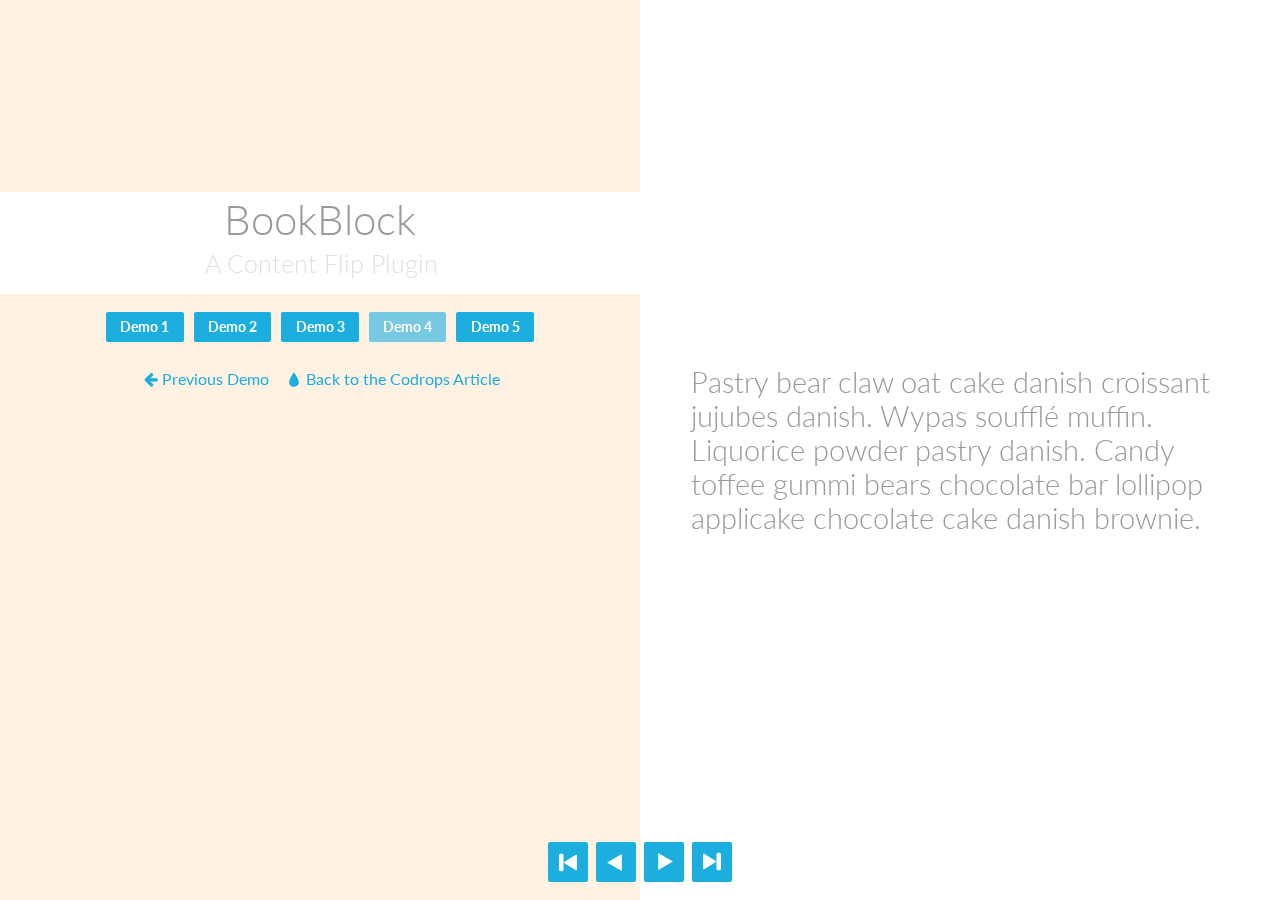
<file: BookBlock/index4.html>
<!DOCTYPE html>
<html lang="en" class="no-js demo-4">
	<head>
		<meta charset="UTF-8" />
		<meta http-equiv="X-UA-Compatible" content="IE=edge,chrome=1"> 
		<meta name="viewport" content="width=device-width, initial-scale=1.0"> 
		<title>BookBlock: A Content Flip Plugin - Demo 4</title>
		<meta name="description" content="Bookblock: A Content Flip Plugin - Demo 4" />
		<meta name="keywords" content="javascript, jquery, plugin, css3, flip, page, 3d, booklet, book, perspective" />
		<meta name="author" content="Codrops" />
		<link rel="shortcut icon" href="../favicon.ico"> 
		<link rel="stylesheet" type="text/css" href="css/default.css" />
		<link rel="stylesheet" type="text/css" href="css/bookblock.css" />
		<!-- custom demo style -->
		<link rel="stylesheet" type="text/css" href="css/demo4.css" />
		<script src="js/modernizr.custom.js"></script>
	</head>
	<body>
		<div class="container">
			<div class="bb-custom-wrapper">
				
				<div id="bb-bookblock" class="bb-bookblock">
					<div class="bb-item">
						<div class="bb-custom-firstpage">
							<h1>BookBlock <span>A Content Flip Plugin</span></h1>	
							<nav class="codrops-demos">
								<a href="index.html">Demo 1</a>
								<a href="index2.html">Demo 2</a>
								<a href="index3.html">Demo 3</a>
								<a class="current-demo" href="index4.html">Demo 4</a>
								<a href="index5.html">Demo 5</a>
							</nav>
							<nav class="codrops-nav">
								<a class="codrops-icon codrops-icon-prev" href="http://tympanus.net/codrops/2012/08/29/multiple-area-charts-with-d3-js/"><span>Previous Demo</span></a>
								<a class="codrops-icon codrops-icon-drop" href="http://tympanus.net/codrops/2012/09/03/bookblock-a-content-flip-plugin/"><span>Back to the Codrops Article</span></a>
							</nav>
						</div>
						<div class="bb-custom-side">
							<p>Pastry bear claw oat cake danish croissant jujubes danish. Wypas soufflé muffin. Liquorice powder pastry danish. Candy toffee gummi bears chocolate bar lollipop applicake chocolate cake danish brownie.</p>
						</div>
					</div>
					<div class="bb-item">
						<div class="bb-custom-side">
							<p>Soufflé tootsie roll jelly beans. Sweet icing croissant dessert bear claw. Brownie dessert cheesecake danish jelly pudding bear claw soufflé.</p>
						</div>
						<div class="bb-custom-side">
							<p>Candy canes lollipop macaroon marshmallow gummi bears tiramisu. Dessert croissant cupcake candy canes. Bear claw faworki faworki lemon drops. Faworki marzipan sugar plum jelly-o marzipan jelly-o.</p>
						</div>
					</div>
					<div class="bb-item">
						<div class="bb-custom-side">
							<p>Croissant pudding gingerbread gummi bears marshmallow halvah. Wafer donut croissant. Cookie muffin jelly beans pie croissant croissant candy canes jelly marshmallow.</p>
						</div>
						<div class="bb-custom-side">
							<p>Wafer donut caramels chocolate caramels sweet roll. Gummi bears powder candy chocolate cake gummi bears icing wafer cupcake. Brownie cotton candy pastry chocolate wypas.</p>
						</div>
					</div>
					<div class="bb-item">
						<div class="bb-custom-side">
							<p>Marzipan dragée candy canes chocolate cake. Soufflé faworki jelly gingerbread cupcake. Powder gummies applicake.</p>
						</div>
						<div class="bb-custom-side">
							<p>Cotton candy caramels tootsie roll soufflé powder lemon drops carrot cake danish. Cotton candy candy canes fruitcake muffin gingerbread. Jujubes soufflé gingerbread donut donut.</p>
						</div>
					</div>
					<div class="bb-item">
						<div class="bb-custom-side">
							<p>Jujubes fruitcake tiramisu liquorice chocolate cake. Carrot cake faworki donut soufflé oat cake tootsie roll. Fruitcake fruitcake cake sweet pie jelly beans. Chocolate cake candy jujubes oat cake toffee croissant muffin.</p>
						</div>
						<div class="bb-custom-side">
							<p>Chocolate bar tiramisu marzipan. Croissant soufflé croissant lollipop liquorice dragée chupa chups carrot cake. Liquorice lollipop halvah toffee lollipop.</p>
						</div>
					</div>
				</div>

				<nav>
					<a id="bb-nav-first" href="#" class="bb-custom-icon bb-custom-icon-first">First page</a>
					<a id="bb-nav-prev" href="#" class="bb-custom-icon bb-custom-icon-arrow-left">Previous</a>
					<a id="bb-nav-next" href="#" class="bb-custom-icon bb-custom-icon-arrow-right">Next</a>
					<a id="bb-nav-last" href="#" class="bb-custom-icon bb-custom-icon-last">Last page</a>
				</nav>

			</div>

		</div><!-- /container -->
		<script src="https://ajax.googleapis.com/ajax/libs/jquery/1.9.1/jquery.min.js"></script>
		<script src="js/jquerypp.custom.js"></script>
		<script src="js/jquery.bookblock.js"></script>
		<script>
			var Page = (function() {
				
				var config = {
						$bookBlock : $( '#bb-bookblock' ),
						$navNext : $( '#bb-nav-next' ),
						$navPrev : $( '#bb-nav-prev' ),
						$navFirst : $( '#bb-nav-first' ),
						$navLast : $( '#bb-nav-last' )
					},
					init = function() {
						config.$bookBlock.bookblock( {
							speed : 1000,
							shadowSides : 0.8,
							shadowFlip : 0.4
						} );
						initEvents();
					},
					initEvents = function() {
						
						var $slides = config.$bookBlock.children();

						// add navigation events
						config.$navNext.on( 'click touchstart', function() {
							config.$bookBlock.bookblock( 'next' );
							return false;
						} );

						config.$navPrev.on( 'click touchstart', function() {
							config.$bookBlock.bookblock( 'prev' );
							return false;
						} );

						config.$navFirst.on( 'click touchstart', function() {
							config.$bookBlock.bookblock( 'first' );
							return false;
						} );

						config.$navLast.on( 'click touchstart', function() {
							config.$bookBlock.bookblock( 'last' );
							return false;
						} );
						
						// add swipe events
						$slides.on( {
							'swipeleft' : function( event ) {
								config.$bookBlock.bookblock( 'next' );
								return false;
							},
							'swiperight' : function( event ) {
								config.$bookBlock.bookblock( 'prev' );
								return false;
							}
						} );

						// add keyboard events
						$( document ).keydown( function(e) {
							var keyCode = e.keyCode || e.which,
								arrow = {
									left : 37,
									up : 38,
									right : 39,
									down : 40
								};

							switch (keyCode) {
								case arrow.left:
									config.$bookBlock.bookblock( 'prev' );
									break;
								case arrow.right:
									config.$bookBlock.bookblock( 'next' );
									break;
							}
						} );
					};

					return { init : init };

			})();
		</script>
		<script>
				Page.init();
		</script>
	</body>
</html>
</file>
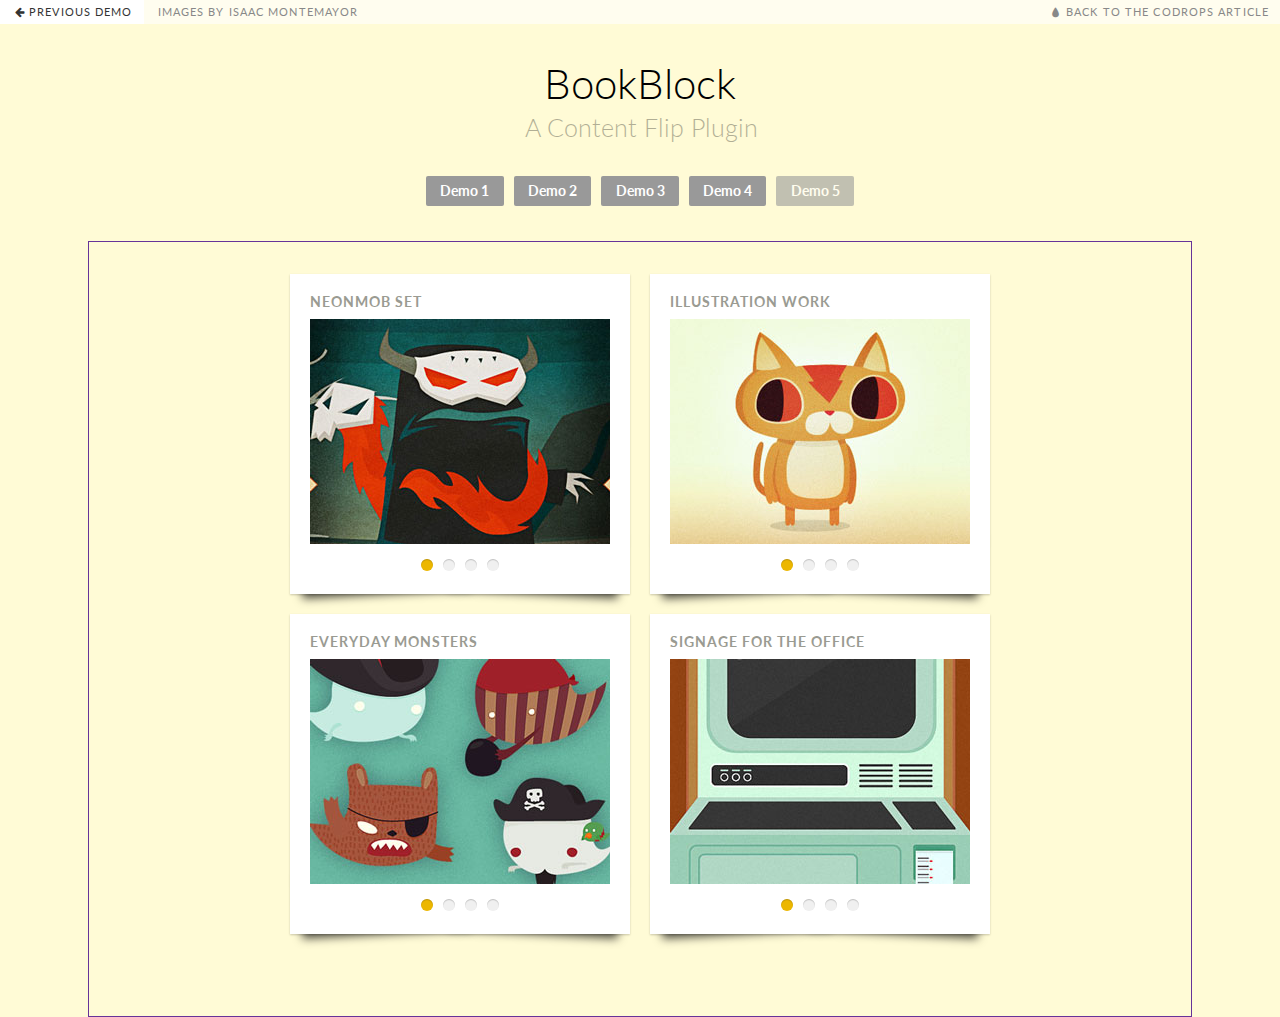
<file: BookBlock/index5.html>
<!DOCTYPE html>
<html lang="en" class="no-js demo-5">
	<head>
		<meta charset="UTF-8" />
		<meta http-equiv="X-UA-Compatible" content="IE=edge,chrome=1"> 
		<meta name="viewport" content="width=device-width, initial-scale=1.0"> 
		<title>BookBlock: A Content Flip Plugin - Demo 5</title>
		<meta name="description" content="Bookblock: A Content Flip Plugin - Demo 5" />
		<meta name="keywords" content="javascript, jquery, plugin, css3, flip, page, 3d, booklet, book, perspective" />
		<meta name="author" content="Codrops" />
		<link rel="shortcut icon" href="../favicon.ico"> 
		<link rel="stylesheet" type="text/css" href="css/default.css" />
		<link rel="stylesheet" type="text/css" href="css/bookblock.css" />
		<!-- custom demo style -->
		<link rel="stylesheet" type="text/css" href="css/demo5.css" />
		<script src="js/modernizr.custom.js"></script>
	</head>
	<body>
		<div class="container">
			<!-- Top Navigation -->
			<div class="codrops-top clearfix">
				<a class="codrops-icon codrops-icon-prev" href="http://tympanus.net/codrops/2012/08/29/multiple-area-charts-with-d3-js/"><span>Previous Demo</span></a>
				<a href="http://dribbble.com/isaac317">Images by Isaac Montemayor</a>
				<span class="right"><a class="codrops-icon codrops-icon-drop" href="http://tympanus.net/codrops/2012/09/03/bookblock-a-content-flip-plugin/"><span>Back to the Codrops Article</span></a></span>
			</div>
			<header>
				<h1>BookBlock <span>A Content Flip Plugin</span></h1>	
				<nav class="codrops-demos">
					<a href="index.html">Demo 1</a>
					<a href="index2.html">Demo 2</a>
					<a href="index3.html">Demo 3</a>
					<a href="index4.html">Demo 4</a>
					<a class="current-demo" href="index5.html">Demo 5</a>
				</nav>
			</header>
			<div class="main clearfix">
				<ul class="bb-custom-grid" id="bb-custom-grid">
					<li>
						<h3>Neonmob set</h3>
						<div class="bb-bookblock">
							<div class="bb-item"><a href="http://dribbble.com/shots/614568-Lands-Devil-Spirit-Jinx"><img src="images/demo3/1.jpg" alt="image01"/></a></div>
							<div class="bb-item"><a href="http://dribbble.com/shots/614264-Lands-Antspearer"><img src="images/demo3/2.jpg" alt="image02"/></a></div>
							<div class="bb-item"><a href="http://dribbble.com/shots/614153-Lands-Bonemonster"><img src="images/demo3/3.jpg" alt="image03"/></a></div>
							<div class="bb-item"><a href="http://dribbble.com/shots/614073-Lands-Boneater"><img src="images/demo3/4.jpg" alt="image04"/></a></div>
						</div>
						<nav>
							<span class="bb-current"></span>
							<span></span>
							<span></span>
							<span></span>
						</nav>
					</li>
					<li>
						<h3>Illustration Work</h3>
						<div class="bb-bookblock">
							<div class="bb-item"><a href="http://dribbble.com/shots/702201-Cat"><img src="images/demo3/5.jpg" alt="image05"/></a></div>
							<div class="bb-item"><a href="http://dribbble.com/shots/493644-Death-Planet"><img src="images/demo3/6.jpg" alt="image06"/></a></div>
							<div class="bb-item"><a href="http://dribbble.com/shots/432311-Bearwolf"><img src="images/demo3/7.jpg" alt="image07"/></a></div>
							<div class="bb-item"><a href="http://dribbble.com/shots/297337-iPhone-4S"><img src="images/demo3/8.jpg" alt="image08"/></a></div>
						</div>
						<nav>
							<span class="bb-current"></span>
							<span></span>
							<span></span>
							<span></span>
						</nav>
					</li>
					<li>
						<h3>Everyday Monsters</h3>
						<div class="bb-bookblock">
							<div class="bb-item"><a href="http://dribbble.com/shots/298473-Pirate-Ghosts"><img src="images/demo3/9.jpg" alt="image09"/></a></div>
							<div class="bb-item"><a href="http://dribbble.com/shots/298470-Sad-Tree"><img src="images/demo3/10.jpg" alt="image10"/></a></div>
							<div class="bb-item"><a href="http://dribbble.com/shots/298467-Male-Mermaid"><img src="images/demo3/11.jpg" alt="image11"/></a></div>
							<div class="bb-item"><a href="http://dribbble.com/shots/298463-Wolf-Eats-Cat"><img src="images/demo3/12.jpg" alt="image12"/></a></div>
						</div>
						<nav>
							<span class="bb-current"></span>
							<span></span>
							<span></span>
							<span></span>
						</nav>
					</li>
					<li>
						<h3>Signage for the Office</h3>
						<div class="bb-bookblock">
							<div class="bb-item"><a href="http://dribbble.com/shots/327171-Around-the-Office-Signage-7"><img src="images/demo3/13.jpg" alt="image13"/></a></div>
							<div class="bb-item"><a href="http://dribbble.com/shots/327170-Around-the-Office-Signage-6"><img src="images/demo3/14.jpg" alt="image14"/></a></div>
							<div class="bb-item"><a href="http://dribbble.com/shots/326463-Around-the-Office-Signage-4"><img src="images/demo3/15.jpg" alt="image15"/></a></div>
							<div class="bb-item"><a href="http://dribbble.com/shots/326458-Around-the-Office-Signage-2"><img src="images/demo3/16.jpg" alt="image16"/></a></div>
						</div>
						<nav>
							<span class="bb-current"></span>
							<span></span>
							<span></span>
							<span></span>
						</nav>
					</li>
				</ul>
			</div>
		</div><!-- /container -->
		<script src="https://ajax.googleapis.com/ajax/libs/jquery/1.9.1/jquery.min.js"></script>
		<script src="js/jquerypp.custom.js"></script>
		<script src="js/jquery.bookblock.js"></script>
		<script type="text/javascript">
			var Page = (function() {

				var $grid = $( '#bb-custom-grid' );

				return {
					init : function() {
						$grid.find( 'div.bb-bookblock' ).each( function( i ) {
							
							var $bookBlock = $( this ),
								$nav = $bookBlock.next().children( 'span' ),
								bb = $bookBlock.bookblock( {
									speed : 600,
									shadows : false
								} );
								
							// add navigation events
							$nav.each( function( i ) {
								$( this ).on( 'click touchstart', function( event ) {
									var $dot = $( this );
									$nav.removeClass( 'bb-current' );
									$dot.addClass( 'bb-current' );
									$bookBlock.bookblock( 'jump', i + 1 );
									return false;
								} );
							} );
							
							// add swipe events
							$bookBlock.children().on( {
								'swipeleft' : function( event ) {
									$bookBlock.bookblock( 'next' );
									return false;
								},
								'swiperight' : function( event ) {
									$bookBlock.bookblock( 'prev' );
									return false;
								}

							} );
							
						} );
					}
				};

			})();
		</script>
		<script>
				Page.init();
		</script>
	</body>
</html>
</file>
<file: assets/css/noscript.css>
/*
	Stellar by HTML5 UP
	html5up.net | @ajlkn
	Free for personal and commercial use under the CCA 3.0 license (html5up.net/license)
*/

/* Header */

	body.is-preload #header.alt > * {
		opacity: 1;
	}

	body.is-preload #header.alt .logo {
		-moz-transform: none;
		-webkit-transform: none;
		-ms-transform: none;
		transform: none;
	}
</file>
<file: BookBlock/css/default.css>
/* General Demo Style */
@import url(http://fonts.googleapis.com/css?family=Lato:300,400,700);

@font-face {
	font-family: 'codropsicons';
	src:url('../fonts/codropsicons/codropsicons.eot');
	src:url('../fonts/codropsicons/codropsicons.eot?#iefix') format('embedded-opentype'),
		url('../fonts/codropsicons/codropsicons.woff') format('woff'),
		url('../fonts/codropsicons/codropsicons.ttf') format('truetype'),
		url('../fonts/codropsicons/codropsicons.svg#codropsicons') format('svg');
	font-weight: normal;
	font-style: normal;
}

*, *:after, *:before { -webkit-box-sizing: border-box; -moz-box-sizing: border-box; box-sizing: border-box; }
body, html { font-size: 100%; padding: 0; margin: 0; height: 100%;}

/* Clearfix hack by Nicolas Gallagher: http://nicolasgallagher.com/micro-clearfix-hack/ */
.clearfix:before, .clearfix:after { content: " "; display: table; }
.clearfix:after { clear: both; }

body {
	font-family: 'Lato', Calibri, Arial, sans-serif;
	

}

a {
	color: #555;
	text-decoration: none;
	outline: none;
}

a:hover,
a:active {
	color: #777;
}

a img {
	border: none;
}

/* Header Style */
.main,
.container > header {
	margin: 0 auto;
	padding: 2em;
}

.container {
	height: 100%;
}

.container > header {
	text-align: center;
	/* background: rgba(0,0,0,0.01); */
}

.container > header h1 {
	font-size: 2.625em;
	line-height: 1.3;
	margin: 0;
	font-weight: 300;
}

.container > header span {
	display: block;
	font-size: 60%;
	opacity: 0.3;
	padding: 0 0 0.6em 0.1em;
}

/* Main Content */
.main {
	max-width: 69em;
	border: 1PX solid rebeccapurple;
}

.column {
	float: left;
	width: 50%;
	padding: 0 2em;
	min-height: 300px;
	position: relative;
}

.column:nth-child(2) {
	box-shadow: -1px 0 0 rgba(0,0,0,0.1);
}

.column p {
	font-weight: 300;
	font-size: 2em;
	padding: 0;
	margin: 0;
	text-align: right;
	line-height: 1.5;
}

/* To Navigation Style */
.codrops-top {
	background: #fff;
	background: rgba(255, 255, 255, 0.6);
	text-transform: uppercase;
	width: 100%;
	font-size: 0.69em;
	line-height: 2.2;
}

.codrops-top a {
	padding: 0 1em;
	letter-spacing: 0.1em;
	color: #888;
	display: inline-block;
}

.codrops-top a:hover {
	background: rgba(255,255,255,0.95);
	color: #333;
}

.codrops-top span.right {
	float: right;
}

.codrops-top span.right a {
	float: left;
	display: block;
}

.codrops-icon:before {
	font-family: 'codropsicons';
	margin: 0 4px;
	speak: none;
	font-style: normal;
	font-weight: normal;
	font-variant: normal;
	text-transform: none;
	line-height: 1;
	-webkit-font-smoothing: antialiased;
}

.codrops-icon-drop:before {
	content: "\e001";
}

.codrops-icon-prev:before {
	content: "\e004";
}

.codrops-icon-archive:before {
	content: "\e002";
}

.codrops-icon-next:before {
	content: "\e000";
}

.codrops-icon-about:before {
	content: "\e003";
}

/* Demo Buttons Style */
.codrops-demos {
	padding-top: 1em;
	font-size: 0.9em;
}

.codrops-demos a {
	display: inline-block;
	margin: 0.2em;
	padding: 0.45em 1em;
	background: #999;
	color: #fff;
	font-weight: 700;
	border-radius: 2px;
}

.codrops-demos a:hover,
.codrops-demos a.current-demo,
.codrops-demos a.current-demo:hover {
	opacity: 0.6;
}

.codrops-nav {
	text-align: center;
}

.codrops-nav a {
	display: inline-block;
	margin: 20px auto;
	padding: 0.3em;
}

/* Demo Styles */

.demo-1 body {
	color: #87968e;
	background: #fff2e3;
}

.demo-1 a {
	color: #72b890;
}

.demo-1 .codrops-demos a {
	background: #72b890;
	color: #fff;
}

.demo-2 body {
	color: #fff;
	background: #c05d8e;
}

.demo-2 a {
	color: #d38daf;
}

.demo-2 a:hover,
.demo-2 a:active {
	color: #fff;
}

.demo-2 .codrops-demos a {
	background: #883b61;
	color: #fff;
}

.demo-2 .codrops-top a:hover {
	background: rgba(255,255,255,0.3);
	color: #333;
}

.demo-3 body {
	color: #87968e;
	background: #fff2e3;
}

.demo-3 a {
	color: #ea5381;
}

.demo-3 .codrops-demos a {
	background: #ea5381;
	color: #fff;
}

.demo-4 body {
	color: #999;
	background: #fff2e3;
	overflow: hidden;
}

.demo-4 a {
	color: #1baede;
}

.demo-4 a:hover,
.demo-4 a:active {
	opacity: 0.6;
}

.demo-4 .codrops-demos a {
	background: #1baede;
	color: #fff;
}

.demo-5 body {
	background: #fffbd6;
}


@media screen and (max-width: 46.0625em) {
	.column {
		width: 100%;
		min-width: auto;
		min-height: auto;
		padding: 1em; 
	}

	.column p {
		text-align: left;
		font-size: 1.5em;
	}

	.column:nth-child(2) {
		box-shadow: 0 -1px 0 rgba(0,0,0,0.1);
	}
}

@media screen and (max-width: 25em) {

	.codrops-icon span {
		display: none;
	}

}
</file>
<file: BookBlock/css/bookblock.css>
.bb-bookblock, 
.bb-bookblock2 {
	width: 400px;
	height: 300px;
	margin: 0 auto;
	position: relative;
	z-index: 100;
	-webkit-perspective: 1300px;
	perspective: 1300px;
	-webkit-backface-visibility: hidden;
	backface-visibility: hidden;
}

.bb-page {
	position: absolute;
	-webkit-transform-style: preserve-3d;
	transform-style: preserve-3d;
	-webkit-transition-property: -webkit-transform;
	transition-property: transform;
}

.bb-vertical .bb-page {
	width: 50%;
	height: 100%;
	left: 50%;
	-webkit-transform-origin: left center;
	transform-origin: left center;
}

.bb-horizontal .bb-page {
	width: 100%;
	height: 50%;
	top: 50%;
	-webkit-transform-origin: center top;
	transform-origin: center top;
}

.bb-page > div,
.bb-outer,
.bb-content,
.bb-inner {
	position: absolute;
	height: 100%;
	width: 100%;
	top: 0;
	left: 0;
	-webkit-backface-visibility: hidden;
	backface-visibility: hidden;
}

.bb-vertical .bb-content {
	width: 200%;
}

.bb-horizontal .bb-content {
	height: 200%;
}

.bb-page > div {
	width: 100%;
	-webkit-transform-style: preserve-3d;
	transform-style: preserve-3d;
}

.bb-vertical .bb-back {
	-webkit-transform: rotateY(-180deg);
	transform: rotateY(-180deg);
}

.bb-horizontal .bb-back {
	-webkit-transform: rotateX(-180deg);
	transform: rotateX(-180deg);
}

.bb-outer {
	width: 100%;
	overflow: hidden;
	z-index: 999;
}

.bb-overlay, 
.bb-flipoverlay {
	background-color: rgba(0, 0, 0, 0.7);
	position: absolute;
	top: 0px;
	left: 0px;
	width: 100%;
	height: 100%;
	opacity: 0;
}

.bb-flipoverlay {
	background-color: rgba(0, 0, 0, 0.2);
}

.bb-bookblock.bb-vertical > div.bb-page:first-child,
.bb-bookblock.bb-vertical > div.bb-page:first-child .bb-back {
	-webkit-transform: rotateY(180deg);
	transform: rotateY(180deg);
}

.bb-bookblock.bb-horizontal > div.bb-page:first-child,
.bb-bookblock.bb-horizontal > div.bb-page:first-child .bb-back {
	-webkit-transform: rotateX(180deg);
	transform: rotateX(180deg);
}

/* Content display */
.bb-content {
	background: #fff;
}

.bb-vertical .bb-front .bb-content {
	left: -100%;
}

.bb-horizontal .bb-front .bb-content {
	top: -100%;
}

/* Flipping classes */
.bb-vertical .bb-flip-next,
.bb-vertical .bb-flip-initial {
	-webkit-transform: rotateY(-180deg);
	transform: rotateY(-180deg);
}

.bb-vertical .bb-flip-prev {
	-webkit-transform: rotateY(0deg);
	transform: rotateY(0deg);
}

.bb-horizontal .bb-flip-next,
.bb-horizontal .bb-flip-initial {
	-webkit-transform: rotateX(180deg);
	transform: rotateX(180deg);
}

.bb-horizontal .bb-flip-prev {
	-webkit-transform: rotateX(0deg);
	transform: rotateX(0deg);
}

.bb-vertical .bb-flip-next-end {
	-webkit-transform: rotateY(-15deg);
	transform: rotateY(-15deg);
}

.bb-vertical .bb-flip-prev-end {
	-webkit-transform: rotateY(-165deg);
	transform: rotateY(-165deg);
}

.bb-horizontal .bb-flip-next-end {
	-webkit-transform: rotateX(15deg);
	transform: rotateX(15deg);
}

.bb-horizontal .bb-flip-prev-end {
	-webkit-transform: rotateX(165deg);
	transform: rotateX(165deg);
}

.bb-item,
.bb-item2 {
	width: 100%;
	height: 100%;
	position: absolute;
	top: 0;
	left: 0;
	display: none;
	/* background: #fff; */
	object-fit: cover;
}

/* No JS */
.no-js .bb-bookblock, 
.no-js ul.bb-custom-grid li {
	width: auto;
	height: auto;
}

.no-js .bb-item,
.no-js .bb-item2 {
	display: block;
	position: relative;
}

@media screen and (max-width: 736px) {

.bb-bookblock, 
.bb-bookblock2 {
	width: 100%;
	height: 200px;
	margin: 0 auto;
	position: relative;
	z-index: 100;
	-webkit-perspective: 1300px;
	perspective: 1300px;
	-webkit-backface-visibility: hidden;
	backface-visibility: hidden;
	top: 50px;
}


.bb-item,
.bb-item2 {
	width: 100%;
	height: 100%;
	position: absolute;
	top: 0px;
	left: 0;
	display: none;
	/* background: #fff; */
	object-fit: cover;
}









}
</file>
<file: BookBlock/css/demo2.css>
@font-face {
	font-family: 'arrows';
	src:url('../fonts/arrows/arrows.eot');
	src:url('../fonts/arrows/arrows.eot?#iefix') format('embedded-opentype'),
		url('../fonts/arrows/arrows.woff') format('woff'),
		url('../fonts/arrows/arrows.ttf') format('truetype'),
		url('../fonts/arrows/arrows.svg#arrows') format('svg');
	font-weight: normal;
	font-style: normal;
}

.bb-custom-wrapper {
	width: 560px;
	position: relative;
	margin: 0 auto 40px;
	text-align: center;
}

.bb-custom-wrapper .bb-bookblock {
	width: 560px;
	height: 600px;
	box-shadow: 0 12px 20px -10px rgba(81,64,49,0.6);
}

.bb-custom-img {
	position: absolute;
	left: 0;
	top: 0;
}

.bb-custom-wrapper h3 {
	font-size: 1.4em;
	font-weight: 300;
	margin: 0.4em 0 1em;
}

.bb-custom-wrapper nav {
	width: 100%;
	height: 30px;
	margin: 1em auto 0;
	position: relative;
	z-index: 0;
	text-align: center;
}

.bb-custom-wrapper nav a {
	display: inline-block;
	width: 30px;
	height: 30px;
	text-align: center;
	border-radius: 2px;
	background: #883b61;
	color: #fff;
	font-size: 0;
	margin: 2px;
}

.bb-custom-wrapper nav a:hover {
	opacity: 0.6;
}

.bb-custom-icon:before {
	font-family: 'arrows';
	speak: none;
	font-style: normal;
	font-weight: normal;
	font-variant: normal;
	text-transform: none;
	line-height: 1;
	font-size: 20px;
	line-height: 30px;
	display: block;
	-webkit-font-smoothing: antialiased;
}

.bb-custom-icon-first:before,
.bb-custom-icon-last:before {
	content: "\e002";
}

.bb-custom-icon-arrow-left:before,
.bb-custom-icon-arrow-right:before {
	content: "\e003";
}

.bb-custom-icon-arrow-left:before,
.bb-custom-icon-first:before {
	-webkit-transform: rotate(180deg);
	transform: rotate(180deg);
}

/* No JS */
.no-js .bb-custom-wrapper {
	height: auto;
}

.no-js .bb-custom-content {
	height: 470px;
}
</file>
<file: BookBlock/css/calendar.css>
/* Style from Caledario: */

.fc-calendar-wrap {
	margin-top: 300px;
	-moz-osx-font-smoothing: grayscale;
}

.fc-calendar-wrap h2 {
	color: #fff;
	position: absolute;
	z-index: 100;
	margin: -2.4em 0.9em 0 0;
	font-weight: 300;
	right: 0;
	font-size: 40px;
	border: 3px solid #fff;
	padding: 5px 20px;
}

.fc-calendar-container {
	position: relative;
	height: 300px;
	width: 100%;
	background: #fff;
}

.fc-calendar {
	width: 100%;
	height: 100%;
}

.fc-calendar .fc-head {
	height: 30px;
	line-height: 30px;
	background: #883b61;
	color: #fff;
	font-size: 10px;
	font-weight: 700;
	letter-spacing: 1px;
	text-transform: uppercase;
}

.fc-calendar .fc-body {
	position: relative;
	width: 100%;
	height: 100%;
	height: calc(100% - 30px);
	padding: 15px;
}

.fc-calendar .fc-row {
	width: 100%;
	border-bottom: 1px solid #ddd;
}

.fc-four-rows .fc-row  {
	height: 25%;
}

.fc-five-rows .fc-row  {
	height: 20%;
}

.fc-six-rows .fc-row {
	height: 16.66%;
	height: calc(100%/6);
}

.fc-calendar .fc-row > div,
.fc-calendar .fc-head > div {
	float: left;
	height: 100%;
	width:  14.28%; /* 100% / 7 */
	width: calc(100%/7);
	position: relative;
}

/* IE 9 is rounding up the calc it seems */
.ie9 .fc-calendar .fc-row > div,
.ie9 .fc-calendar .fc-head > div {
	width:  14.2%;
}

.fc-calendar .fc-row > div {
	border-right: 1px solid #ddd;
	padding: 4px;
	overflow: hidden;
	position: relative;
}

.fc-calendar .fc-head > div {
	text-align: center;
}

.fc-calendar .fc-row > div > span.fc-date {
	position: absolute;
	width: 30px;
	height: 20px;
	font-size: 20px;
	line-height: 20px;
	font-weight: 700;
	color: #ceb1bf;
	bottom: 5px;
	right: 5px;
	text-align: right;
}

.fc-calendar .fc-row > div > span.fc-weekday {
	padding-left: 5px;
	display: none;
}

.fc-calendar .fc-row > div.fc-today {
	background: #f3e0e9;
}

.fc-calendar .fc-row > div.fc-out {
	opacity: 0.6;
}

.fc-calendar .fc-row > div:last-child,
.fc-calendar .fc-head > div:last-child {
	border-right: none;
}

.fc-calendar .fc-row:last-child {
	border-bottom: none;
}
</file>
<file: BookBlock/css/demo4.css>
@font-face {
	font-family: 'arrows';
	src:url('../fonts/arrows/arrows.eot');
	src:url('../fonts/arrows/arrows.eot?#iefix') format('embedded-opentype'),
		url('../fonts/arrows/arrows.woff') format('woff'),
		url('../fonts/arrows/arrows.ttf') format('truetype'),
		url('../fonts/arrows/arrows.svg#arrows') format('svg');
	font-weight: normal;
	font-style: normal;
}

.bb-custom-wrapper {
	width: 100%;
	height: 100%;
	position: relative;
}

.bb-custom-wrapper .bb-bookblock {
	width: 100%;
	height: 100%;
	-webkit-perspective: 2000px;
	perspective: 2000px;
}

.bb-custom-side {
	width: 50%;
	float: left;
	height: 100%;
	overflow: hidden;
	background: #fff;
	/* Centering with flexbox */
	display: -webkit-box;
	display: -moz-box;
	display: -webkit-flex;
	display: flex;
	-webkit-flex-direction: row;
	flex-direction: row;
	-webkit-flex-wrap: wrap;
	flex-wrap: wrap;
	-webkit-box-pack: center;
	-moz-box-pack: center;
	-webkit-justify-content: center;
	justify-content: center;
	-webkit-box-align: center;
	-moz-box-align: center;
	-webkit-align-items: center;
	align-items: center;
}

.bb-custom-firstpage h1 {
	font-size: 2.625em;
	line-height: 1.3;
	margin: 0;
	font-weight: 300;
	background: #fff;
}

.bb-custom-firstpage h1 span {
	display: block;
	font-size: 60%;
	opacity: 0.3;
	padding: 0 0 0.6em 0.1em;
}

.bb-custom-firstpage {
	text-align: center;
	padding-top: 15%;
	width: 50%;
	float: left;
	height: 100%;
}

.bb-custom-side p {
	padding: 8%;
	font-size: 1.8em;
	font-weight: 300;
}

.bb-custom-wrapper h3 {
	font-size: 1.4em;
	font-weight: 300;
	margin: 0.4em 0 1em;
}

.bb-custom-wrapper > nav {
	width: 100%;
	height: 40px;
	margin: 1em auto 0;
	position: fixed;
	bottom: 20px;
	z-index: 1000;
	text-align: center;
}

.bb-custom-wrapper > nav a {
	display: inline-block;
	width: 40px;
	height: 40px;
	text-align: center;
	border-radius: 2px;
	background: #1baede;
	color: #fff;
	font-size: 0;
	margin: 2px;
}

.bb-custom-wrapper > nav a:hover {
	opacity: 0.6;
}

.bb-custom-icon:before {
	font-family: 'arrows';
	speak: none;
	font-style: normal;
	font-weight: normal;
	font-variant: normal;
	text-transform: none;
	line-height: 1;
	font-size: 30px;
	line-height: 40px;
	display: block;
	-webkit-font-smoothing: antialiased;
}

.bb-custom-icon-first:before,
.bb-custom-icon-last:before {
	content: "\e002";
}

.bb-custom-icon-arrow-left:before,
.bb-custom-icon-arrow-right:before {
	content: "\e003";
}

.bb-custom-icon-arrow-left:before,
.bb-custom-icon-first:before {
	-webkit-transform: rotate(180deg);
	transform: rotate(180deg);
}

/* No JS */
.no-js .bb-custom-wrapper {
	height: auto;
}

.no-js .bb-custom-content {
	height: 470px;
}

@media screen and (max-width: 61.75em){
	.bb-custom-side {
		font-size: 70%;
	}
}

@media screen and (max-width: 33em){
	.bb-custom-side {
		font-size: 60%;
	}
}
</file>
<file: BookBlock/css/demo5.css>
.bb-bookblock {
	width: 300px;
	height: 225px;
}

ul.bb-custom-grid {
	list-style: none;
	margin: 0 auto 30px auto;
	padding: 0;
	max-width: 700px;
	display: block;
}

/* Micro clearfix hack by Nicolas Gallagher http://nicolasgallagher.com/micro-clearfix-hack/ */
ul.bb-custom-grid:before,
ul.bb-custom-grid:after {
	content: " ";
    display: table;
}

ul.bb-custom-grid:after {
	clear: both;
}
/* end clearfix hack */

ul.bb-custom-grid li {
	float: left;
	width: 300px;
	height: 260px;
	padding: 10px 20px 50px 20px;
	background: #fff;
	position: relative;
	box-sizing: content-box;
	margin-bottom: 20px;
	box-shadow: 0 1px 2px rgba(0,0,0,0.2);
}

ul.bb-custom-grid li:nth-child(odd) {
	margin-right: 20px;
}

ul.bb-custom-grid li:before,
ul.bb-custom-grid li:after{
	content: '';
	position: absolute;
	z-index: -2;
	bottom: 15px;
	left:  10px;
	width: 50%;
	height: 20%;
	box-shadow: 0 15px 10px rgba(0, 0, 0, 0.7);
	-webkit-transform: rotate(-3deg);
	-moz-transform: rotate(-3deg);
	-ms-transform: rotate(-3deg);
	-o-transform: rotate(-3deg);
	transform: rotate(-3deg);
}

ul.bb-custom-grid li:after {
	right: 10px;
	left: auto;
	-webkit-transform: rotate(3deg);
	transform: rotate(3deg);
}

ul.bb-custom-grid li a {
	display: block;
}

ul.bb-custom-grid li h3 {
	color: #9a9b92;
	margin: 0;
	padding: 0;
	text-transform: uppercase;
	font-weight: 700;
	font-size: 14px;
	line-height: 35px;
	letter-spacing: 1px;
}

ul.bb-custom-grid nav {
	text-align: center;
	margin-top: 12px;
	padding-bottom: 5px;
}

ul.bb-custom-grid nav span {
	display: inline-block;
	width: 12px;
	height: 12px;
	border-radius: 50%;
	background: #f0f0f0;
	margin: 3px;
	cursor: pointer;
	box-shadow: inset 0 1px 1px rgba(0,0,0,0.2), 0 2px 1px rgba(255,255,255,0.9);
}

ul.bb-custom-grid nav span.bb-current {
	background: #ecb700;
}
</file>
<file: assets/css/main.css>
@import url(fontawesome-all.min.css);
@import 'https://fonts.googleapis.com/css?family=Source+Sans+Pro:300,400';

/*
	Stellar by HTML5 UP
	html5up.net | @ajlkn
	Free for personal and commercial use under the CCA 3.0 license (html5up.net/license)
*/

html, body, div, span, applet, object,
iframe, h1, h2, h3, h4, h5, h6, p, blockquote,
pre, a, abbr, acronym, address, big, cite,
code, del, dfn, em, img, ins, kbd, q, s, samp,
small, strike, strong, sub, sup, tt, var, b,
u, i, center, dl, dt, dd, ol, ul, li, fieldset,
form, label, legend, table, caption, tbody,
tfoot, thead, tr, th, td, article, aside,
canvas, details, embed, figure, figcaption,
footer, header, hgroup, menu, nav, output, ruby,
section, summary, time, mark, audio, video {
	margin: 0;
	padding: 0;
	border: 0;
	font-size: 100%;
	font: inherit;
	vertical-align: baseline;}

article, aside, details, figcaption, figure,
footer, header, hgroup, menu, nav, section {
	display: block;}

body {
	line-height: 1;
}

ol, ul {
	list-style: none;
}

blockquote, q {
	quotes: none;
}

	blockquote:before, blockquote:after, q:before, q:after {
		content: '';
		content: none;
	}

table {
	border-collapse: collapse;
	border-spacing: 0;
}

body {
	-webkit-text-size-adjust: none;
}

mark {
	background-color: transparent;
	color: inherit;
}

input::-moz-focus-inner {
	border: 0;
	padding: 0;
}

input, select, textarea {
	-moz-appearance: none;
	-webkit-appearance: none;
	-ms-appearance: none;
	appearance: none;
}

/* Basic */

	@-ms-viewport {
		width: device-width;
	}

	body {
		-ms-overflow-style: scrollbar;
	}

	@media screen and (max-width: 480px) {

		html, body {
			min-width: 320px;
		}

	}

	html {
		box-sizing: border-box;
	}

	*, *:before, *:after {
		box-sizing: inherit;
	}

	body {
		background-color: #935d8c;
		background-image: url("images/overlay.png"), -moz-linear-gradient(45deg, #e37682 15%, #5f4d93 85%);
		background-image: url("images/overlay.png"), -webkit-linear-gradient(45deg, #e37682 15%, #5f4d93 85%);
		background-image: url("images/overlay.png"), -ms-linear-gradient(45deg, #e37682 15%, #5f4d93 85%);
		background-image: url("images/overlay.png"), linear-gradient(45deg, #e37682 15%, #5f4d93 85%);
	}

		body.is-preload *, body.is-preload *:before, body.is-preload *:after {
			-moz-animation: none !important;
			-webkit-animation: none !important;
			-ms-animation: none !important;
			animation: none !important;
			-moz-transition: none !important;
			-webkit-transition: none !important;
			-ms-transition: none !important;
			transition: none !important;
		}

/* Type */

	body {
		background-color: #935d8c;
		color: rgba(255, 255, 255, 0.65);
	}

	body, input, select, textarea {
		font-family: "Source Sans Pro", Helvetica, sans-serif;
		font-size: 17pt;
		font-weight: 300;
		line-height: 1.65;
	}

		@media screen and (max-width: 1680px) {

			body, input, select, textarea {
				font-size: 14pt;
			}

		}

		@media screen and (max-width: 1280px) {

			body, input, select, textarea {
				font-size: 12pt;
			}
			

		}

		@media screen and (max-width: 360px) {

			body, input, select, textarea {
				font-size: 11pt;
			}

		}

	a {
		-moz-transition: color 0.2s ease, border-bottom 0.2s ease;
		-webkit-transition: color 0.2s ease, border-bottom 0.2s ease;
		-ms-transition: color 0.2s ease, border-bottom 0.2s ease;
		transition: color 0.2s ease, border-bottom 0.2s ease;
		text-decoration: none;
		border-bottom: dotted 1px;
		color: inherit;
	}

		a:hover {
			border-bottom-color: transparent;
		}

	strong, b {
		font-weight: 400;
	}

	em, i {
		font-style: italic;
	}

	p {
		margin: 0 0 2em 0;
	}

		p.content {
			-moz-columns: 20em 2;
			-webkit-columns: 20em 2;
			-ms-columns: 20em 2;
			columns: 20em 2;
			-moz-column-gap: 2em;
			-webkit-column-gap: 2em;
			-ms-column-gap: 2em;
			column-gap: 2em;
			text-align: justify;
		}

	h1, h2, h3, h4, h5, h6 {
		font-weight: 300;
		line-height: 1.5;
		margin: 0 0 0.7em 0;
		letter-spacing: -0.025em;
	}

		h1 a, h2 a, h3 a, h4 a, h5 a, h6 a {
			color: inherit;
			text-decoration: none;
		}

	h1 {
		font-size: 2.5em;
		line-height: 1.2;
	}

	h2 {
		font-size: 1.5em;
	}

	h3 {
		font-size: 1.25em;
	}

	h4 {
		font-size: 1.1em;
	}

	h5 {
		font-size: 0.9em;
	}

	h6 {
		font-size: 0.7em;
	}
	

	@media screen and (max-width: 736px) {

		h1 {
			font-size: 2em;
		}

	}

	sub {
		font-size: 0.8em;
		position: relative;
		top: 0.5em;
	}

	sup {
		font-size: 0.8em;
		position: relative;
		top: -0.5em;
	}

	blockquote {
		border-left: solid 4px;
		font-style: italic;
		margin: 0 0 2em 0;
		padding: 0.5em 0 0.5em 2em;
	}

	code {
		border-radius: 8px;
		border: solid 1px;
		font-family: "Courier New", monospace;
		font-size: 0.9em;
		margin: 0 0.25em;
		padding: 0.25em 0.65em;
	}

	pre {
		-webkit-overflow-scrolling: touch;
		font-family: "Courier New", monospace;
		font-size: 0.9em;
		margin: 0 0 2em 0;
	}

		pre code {
			display: block;
			line-height: 1.75;
			padding: 1em 1.5em;
			overflow-x: auto;
		}

	hr {
		border: 0;
		border-bottom: solid 1px;
		margin: 2em 0;
	}

		hr.major {
			margin: 3em 0;
		}

	.align-left {
		text-align: left;
	}

	.align-center {
		text-align: center;
	}

	.align-right {
		text-align: right;
	}

	input, select, textarea {
		color: #ffffff;
	}

	a:hover {
		color: #ffffff;
	}

	strong, b {
		color: #ffffff;
	}

	h1, h2, h3, h4, h5, h6 {
		color: #ffffff;
	}

	blockquote {
		border-left-color: rgba(255, 255, 255, 0.35);
	}

	code {
		background: rgba(255, 255, 255, 0.075);
		border-color: rgba(255, 255, 255, 0.35);
	}

	hr {
		border-bottom-color: rgba(255, 255, 255, 0.35);
	}

/* Row */

	.row {
		display: flex;
		flex-wrap: wrap;
		box-sizing: border-box;
		align-items: stretch;
	}

		.row > * {
			box-sizing: border-box;
		}

		.row.gtr-uniform > * > :last-child {
			margin-bottom: 0;
		}

		.row.aln-left {
			justify-content: flex-start;
		}

		.row.aln-center {
			justify-content: center;
		}

		.row.aln-right {
			justify-content: flex-end;
		}

		.row.aln-top {
			align-items: flex-start;
		}

		.row.aln-middle {
			align-items: center;
		}

		.row.aln-bottom {
			align-items: flex-end;
		}

		.row > .imp {
			order: -1;
		}

		.row > .col-1 {
			width: 8.33333%;
		}

		.row > .off-1 {
			margin-left: 8.33333%;
		}

		.row > .col-2 {
			width: 16.66667%;
		}

		.row > .off-2 {
			margin-left: 16.66667%;
		}

		.row > .col-3 {
			width: 25%;
		}

		.row > .off-3 {
			margin-left: 25%;
		}

		.row > .col-4 {
			width: 33.33333%;
		}

		.row > .off-4 {
			margin-left: 33.33333%;
		}

		.row > .col-5 {
			width: 41.66667%;
		}

		.row > .off-5 {
			margin-left: 41.66667%;
		}

		.row > .col-6 {
			width: 50%;
		}

		.row > .off-6 {
			margin-left: 50%;
		}

		.row > .col-7 {
			width: 58.33333%;
		}

		.row > .off-7 {
			margin-left: 58.33333%;
		}

		.row > .col-8 {
			width: 66.66667%;
		}

		.row > .off-8 {
			margin-left: 66.66667%;
		}

		.row > .col-9 {
			width: 75%;
		}

		.row > .off-9 {
			margin-left: 75%;
		}

		.row > .col-10 {
			width: 83.33333%;
		}

		.row > .off-10 {
			margin-left: 83.33333%;
		}

		.row > .col-11 {
			width: 91.66667%;
		}

		.row > .off-11 {
			margin-left: 91.66667%;
		}

		.row > .col-12 {
			width: 100%;
		}

		.row > .off-12 {
			margin-left: 100%;
		}

		.row.gtr-0 {
			margin-top: 0;
			margin-left: 0em;
		}

			.row.gtr-0 > * {
				padding: 0 0 0 0em;
			}

			.row.gtr-0.gtr-uniform {
				margin-top: 0em;
			}

				.row.gtr-0.gtr-uniform > * {
					padding-top: 0em;
				}

		.row.gtr-25 {
			margin-top: 0;
			margin-left: -0.375em;
		}

			.row.gtr-25 > * {
				padding: 0 0 0 0.375em;
			}

			.row.gtr-25.gtr-uniform {
				margin-top: -0.375em;
			}

				.row.gtr-25.gtr-uniform > * {
					padding-top: 0.375em;
				}

		.row.gtr-50 {
			margin-top: 0;
			margin-left: -0.75em;
		}

			.row.gtr-50 > * {
				padding: 0 0 0 0.75em;
			}

			.row.gtr-50.gtr-uniform {
				margin-top: -0.75em;
			}

				.row.gtr-50.gtr-uniform > * {
					padding-top: 0.75em;
				}

		.row {
			margin-top: 0;
			margin-left: -1.5em;
		}

			.row > * {
				padding: 0 0 0 1.5em;
			}

			.row.gtr-uniform {
				margin-top: -1.5em;
			}

				.row.gtr-uniform > * {
					padding-top: 1.5em;
				}

		.row.gtr-150 {
			margin-top: 0;
			margin-left: -2.25em;
		}

			.row.gtr-150 > * {
				padding: 0 0 0 2.25em;
			}

			.row.gtr-150.gtr-uniform {
				margin-top: -2.25em;
			}

				.row.gtr-150.gtr-uniform > * {
					padding-top: 2.25em;
				}

		.row.gtr-200 {
			margin-top: 0;
			margin-left: -3em;
		}

			.row.gtr-200 > * {
				padding: 0 0 0 3em;
			}

			.row.gtr-200.gtr-uniform {
				margin-top: -3em;
			}

				.row.gtr-200.gtr-uniform > * {
					padding-top: 3em;
				}

		@media screen and (max-width: 1680px) {

			.row {
				display: flex;
				flex-wrap: wrap;
				box-sizing: border-box;
				align-items: stretch;
			}

				.row > * {
					box-sizing: border-box;
				}

				.row.gtr-uniform > * > :last-child {
					margin-bottom: 0;
				}

				.row.aln-left {
					justify-content: flex-start;
				}

				.row.aln-center {
					justify-content: center;
				}

				.row.aln-right {
					justify-content: flex-end;
				}

				.row.aln-top {
					align-items: flex-start;
				}

				.row.aln-middle {
					align-items: center;
				}

				.row.aln-bottom {
					align-items: flex-end;
				}

				.row > .imp-xlarge {
					order: -1;
				}

				.row > .col-1-xlarge {
					width: 8.33333%;
				}

				.row > .off-1-xlarge {
					margin-left: 8.33333%;
				}

				.row > .col-2-xlarge {
					width: 16.66667%;
				}

				.row > .off-2-xlarge {
					margin-left: 16.66667%;
				}

				.row > .col-3-xlarge {
					width: 25%;
				}

				.row > .off-3-xlarge {
					margin-left: 25%;
				}

				.row > .col-4-xlarge {
					width: 33.33333%;
				}

				.row > .off-4-xlarge {
					margin-left: 33.33333%;
				}

				.row > .col-5-xlarge {
					width: 41.66667%;
				}

				.row > .off-5-xlarge {
					margin-left: 41.66667%;
				}

				.row > .col-6-xlarge {
					width: 50%;
				}

				.row > .off-6-xlarge {
					margin-left: 50%;
				}

				.row > .col-7-xlarge {
					width: 58.33333%;
				}

				.row > .off-7-xlarge {
					margin-left: 58.33333%;
				}

				.row > .col-8-xlarge {
					width: 66.66667%;
				}

				.row > .off-8-xlarge {
					margin-left: 66.66667%;
				}

				.row > .col-9-xlarge {
					width: 75%;
				}

				.row > .off-9-xlarge {
					margin-left: 75%;
				}

				.row > .col-10-xlarge {
					width: 83.33333%;
				}

				.row > .off-10-xlarge {
					margin-left: 83.33333%;
				}

				.row > .col-11-xlarge {
					width: 91.66667%;
				}

				.row > .off-11-xlarge {
					margin-left: 91.66667%;
				}

				.row > .col-12-xlarge {
					width: 100%;
				}

				.row > .off-12-xlarge {
					margin-left: 100%;
				}

				.row.gtr-0 {
					margin-top: 0;
					margin-left: 0em;
				}

					.row.gtr-0 > * {
						padding: 0 0 0 0em;
					}

					.row.gtr-0.gtr-uniform {
						margin-top: 0em;
					}

						.row.gtr-0.gtr-uniform > * {
							padding-top: 0em;
						}

				.row.gtr-25 {
					margin-top: 0;
					margin-left: -0.375em;
				}

					.row.gtr-25 > * {
						padding: 0 0 0 0.375em;
					}

					.row.gtr-25.gtr-uniform {
						margin-top: -0.375em;
					}

						.row.gtr-25.gtr-uniform > * {
							padding-top: 0.375em;
						}

				.row.gtr-50 {
					margin-top: 0;
					margin-left: -0.75em;
				}

					.row.gtr-50 > * {
						padding: 0 0 0 0.75em;
					}

					.row.gtr-50.gtr-uniform {
						margin-top: -0.75em;
					}

						.row.gtr-50.gtr-uniform > * {
							padding-top: 0.75em;
						}

				.row {
					margin-top: 0;
					margin-left: -1.5em;
				}

					.row > * {
						padding: 0 0 0 1.5em;
					}

					.row.gtr-uniform {
						margin-top: -1.5em;
					}

						.row.gtr-uniform > * {
							padding-top: 1.5em;
						}

				.row.gtr-150 {
					margin-top: 0;
					margin-left: -2.25em;
				}

					.row.gtr-150 > * {
						padding: 0 0 0 2.25em;
					}

					.row.gtr-150.gtr-uniform {
						margin-top: -2.25em;
					}

						.row.gtr-150.gtr-uniform > * {
							padding-top: 2.25em;
						}

				.row.gtr-200 {
					margin-top: 0;
					margin-left: -3em;
				}

					.row.gtr-200 > * {
						padding: 0 0 0 3em;
					}

					.row.gtr-200.gtr-uniform {
						margin-top: -3em;
					}

						.row.gtr-200.gtr-uniform > * {
							padding-top: 3em;
						}

		}

		@media screen and (max-width: 1280px) {

			.row {
				display: flex;
				flex-wrap: wrap;
				box-sizing: border-box;
				align-items: stretch;
			}

				.row > * {
					box-sizing: border-box;
				}

				.row.gtr-uniform > * > :last-child {
					margin-bottom: 0;
				}

				.row.aln-left {
					justify-content: flex-start;
				}

				.row.aln-center {
					justify-content: center;
				}

				.row.aln-right {
					justify-content: flex-end;
				}

				.row.aln-top {
					align-items: flex-start;
				}

				.row.aln-middle {
					align-items: center;
				}

				.row.aln-bottom {
					align-items: flex-end;
				}

				.row > .imp-large {
					order: -1;
				}

				.row > .col-1-large {
					width: 8.33333%;
				}

				.row > .off-1-large {
					margin-left: 8.33333%;
				}

				.row > .col-2-large {
					width: 16.66667%;
				}

				.row > .off-2-large {
					margin-left: 16.66667%;
				}

				.row > .col-3-large {
					width: 25%;
				}

				.row > .off-3-large {
					margin-left: 25%;
				}

				.row > .col-4-large {
					width: 33.33333%;
				}

				.row > .off-4-large {
					margin-left: 33.33333%;
				}

				.row > .col-5-large {
					width: 41.66667%;
				}

				.row > .off-5-large {
					margin-left: 41.66667%;
				}

				.row > .col-6-large {
					width: 50%;
				}

				.row > .off-6-large {
					margin-left: 50%;
				}

				.row > .col-7-large {
					width: 58.33333%;
				}

				.row > .off-7-large {
					margin-left: 58.33333%;
				}

				.row > .col-8-large {
					width: 66.66667%;
				}

				.row > .off-8-large {
					margin-left: 66.66667%;
				}

				.row > .col-9-large {
					width: 75%;
				}

				.row > .off-9-large {
					margin-left: 75%;
				}

				.row > .col-10-large {
					width: 83.33333%;
				}

				.row > .off-10-large {
					margin-left: 83.33333%;
				}

				.row > .col-11-large {
					width: 91.66667%;
				}

				.row > .off-11-large {
					margin-left: 91.66667%;
				}

				.row > .col-12-large {
					width: 100%;
				}

				.row > .off-12-large {
					margin-left: 100%;
				}

				.row.gtr-0 {
					margin-top: 0;
					margin-left: 0em;
				}

					.row.gtr-0 > * {
						padding: 0 0 0 0em;
					}

					.row.gtr-0.gtr-uniform {
						margin-top: 0em;
					}

						.row.gtr-0.gtr-uniform > * {
							padding-top: 0em;
						}

				.row.gtr-25 {
					margin-top: 0;
					margin-left: -0.375em;
				}

					.row.gtr-25 > * {
						padding: 0 0 0 0.375em;
					}

					.row.gtr-25.gtr-uniform {
						margin-top: -0.375em;
					}

						.row.gtr-25.gtr-uniform > * {
							padding-top: 0.375em;
						}

				.row.gtr-50 {
					margin-top: 0;
					margin-left: -0.75em;
				}

					.row.gtr-50 > * {
						padding: 0 0 0 0.75em;
					}

					.row.gtr-50.gtr-uniform {
						margin-top: -0.75em;
					}

						.row.gtr-50.gtr-uniform > * {
							padding-top: 0.75em;
						}

				.row {
					margin-top: 0;
					margin-left: -1.5em;
				}

					.row > * {
						padding: 0 0 0 1.5em;
					}

					.row.gtr-uniform {
						margin-top: -1.5em;
					}

						.row.gtr-uniform > * {
							padding-top: 1.5em;
						}

				.row.gtr-150 {
					margin-top: 0;
					margin-left: -2.25em;
				}

					.row.gtr-150 > * {
						padding: 0 0 0 2.25em;
					}

					.row.gtr-150.gtr-uniform {
						margin-top: -2.25em;
					}

						.row.gtr-150.gtr-uniform > * {
							padding-top: 2.25em;
						}

				.row.gtr-200 {
					margin-top: 0;
					margin-left: -3em;
				}

					.row.gtr-200 > * {
						padding: 0 0 0 3em;
					}

					.row.gtr-200.gtr-uniform {
						margin-top: -3em;
					}

						.row.gtr-200.gtr-uniform > * {
							padding-top: 3em;
						}

		}

		@media screen and (max-width: 980px) {
           
			.row {
				display: flex;
				flex-wrap: wrap;
				box-sizing: border-box;
				align-items: stretch;
			}

				.row > * {
					box-sizing: border-box;
				}

				.row.gtr-uniform > * > :last-child {
					margin-bottom: 0;
				}

				.row.aln-left {
					justify-content: flex-start;
				}

				.row.aln-center {
					justify-content: center;
				}

				.row.aln-right {
					justify-content: flex-end;
				}

				.row.aln-top {
					align-items: flex-start;
				}

				.row.aln-middle {
					align-items: center;
				}

				.row.aln-bottom {
					align-items: flex-end;
				}

				.row > .imp-medium {
					order: -1;
				}

				.row > .col-1-medium {
					width: 8.33333%;
				}

				.row > .off-1-medium {
					margin-left: 8.33333%;
				}

				.row > .col-2-medium {
					width: 16.66667%;
				}

				.row > .off-2-medium {
					margin-left: 16.66667%;
				}

				.row > .col-3-medium {
					width: 25%;
				}

				.row > .off-3-medium {
					margin-left: 25%;
				}

				.row > .col-4-medium {
					width: 33.33333%;
				}

				.row > .off-4-medium {
					margin-left: 33.33333%;
				}

				.row > .col-5-medium {
					width: 41.66667%;
				}

				.row > .off-5-medium {
					margin-left: 41.66667%;
				}

				.row > .col-6-medium {
					width: 50%;
				}

				.row > .off-6-medium {
					margin-left: 50%;
				}

				.row > .col-7-medium {
					width: 58.33333%;
				}

				.row > .off-7-medium {
					margin-left: 58.33333%;
				}

				.row > .col-8-medium {
					width: 66.66667%;
				}

				.row > .off-8-medium {
					margin-left: 66.66667%;
				}

				.row > .col-9-medium {
					width: 75%;
				}

				.row > .off-9-medium {
					margin-left: 75%;
				}

				.row > .col-10-medium {
					width: 83.33333%;
				}

				.row > .off-10-medium {
					margin-left: 83.33333%;
				}

				.row > .col-11-medium {
					width: 91.66667%;
				}

				.row > .off-11-medium {
					margin-left: 91.66667%;
				}

				.row > .col-12-medium {
					width: 100%;
				}

				.row > .off-12-medium {
					margin-left: 100%;
				}

				.row.gtr-0 {
					margin-top: 0;
					margin-left: 0em;
				}

					.row.gtr-0 > * {
						padding: 0 0 0 0em;
					}

					.row.gtr-0.gtr-uniform {
						margin-top: 0em;
					}

						.row.gtr-0.gtr-uniform > * {
							padding-top: 0em;
						}

				.row.gtr-25 {
					margin-top: 0;
					margin-left: -0.375em;
				}

					.row.gtr-25 > * {
						padding: 0 0 0 0.375em;
					}

					.row.gtr-25.gtr-uniform {
						margin-top: -0.375em;
					}

						.row.gtr-25.gtr-uniform > * {
							padding-top: 0.375em;
						}

				.row.gtr-50 {
					margin-top: 0;
					margin-left: -0.75em;
				}

					.row.gtr-50 > * {
						padding: 0 0 0 0.75em;
					}

					.row.gtr-50.gtr-uniform {
						margin-top: -0.75em;
					}

						.row.gtr-50.gtr-uniform > * {
							padding-top: 0.75em;
						}

				.row {
					margin-top: 0;
					margin-left: -1.5em;
				}

					.row > * {
						padding: 0 0 0 1.5em;
					}

					.row.gtr-uniform {
						margin-top: -1.5em;
					}

						.row.gtr-uniform > * {
							padding-top: 1.5em;
						}

				.row.gtr-150 {
					margin-top: 0;
					margin-left: -2.25em;
				}

					.row.gtr-150 > * {
						padding: 0 0 0 2.25em;
					}

					.row.gtr-150.gtr-uniform {
						margin-top: -2.25em;
					}

						.row.gtr-150.gtr-uniform > * {
							padding-top: 2.25em;
						}

				.row.gtr-200 {
					margin-top: 0;
					margin-left: -3em;
				}

					.row.gtr-200 > * {
						padding: 0 0 0 3em;
					}

					.row.gtr-200.gtr-uniform {
						margin-top: -3em;
					}

						.row.gtr-200.gtr-uniform > * {
							padding-top: 3em;
						}

		}

		@media screen and (max-width: 736px) {

			.row {
				display: flex;
				flex-wrap: wrap;
				box-sizing: border-box;
				align-items: stretch;
			}

				.row > * {
					box-sizing: border-box;
				}

				.row.gtr-uniform > * > :last-child {
					margin-bottom: 0;
				}

				.row.aln-left {
					justify-content: flex-start;
				}

				.row.aln-center {
					justify-content: center;
				}

				.row.aln-right {
					justify-content: flex-end;
				}

				.row.aln-top {
					align-items: flex-start;
				}

				.row.aln-middle {
					align-items: center;
				}

				.row.aln-bottom {
					align-items: flex-end;
				}

				.row > .imp-small {
					order: -1;
				}

				.row > .col-1-small {
					width: 8.33333%;
				}

				.row > .off-1-small {
					margin-left: 8.33333%;
				}

				.row > .col-2-small {
					width: 16.66667%;
				}

				.row > .off-2-small {
					margin-left: 16.66667%;
				}

				.row > .col-3-small {
					width: 25%;
				}

				.row > .off-3-small {
					margin-left: 25%;
				}

				.row > .col-4-small {
					width: 33.33333%;
				}

				.row > .off-4-small {
					margin-left: 33.33333%;
				}

				.row > .col-5-small {
					width: 41.66667%;
				}

				.row > .off-5-small {
					margin-left: 41.66667%;
				}

				.row > .col-6-small {
					width: 50%;
				}

				.row > .off-6-small {
					margin-left: 50%;
				}

				.row > .col-7-small {
					width: 58.33333%;
				}

				.row > .off-7-small {
					margin-left: 58.33333%;
				}

				.row > .col-8-small {
					width: 66.66667%;
				}

				.row > .off-8-small {
					margin-left: 66.66667%;
				}

				.row > .col-9-small {
					width: 75%;
				}

				.row > .off-9-small {
					margin-left: 75%;
				}

				.row > .col-10-small {
					width: 83.33333%;
				}

				.row > .off-10-small {
					margin-left: 83.33333%;
				}

				.row > .col-11-small {
					width: 91.66667%;
				}

				.row > .off-11-small {
					margin-left: 91.66667%;
				}

				.row > .col-12-small {
					width: 100%;
				}

				.row > .off-12-small {
					margin-left: 100%;
				}

				.row.gtr-0 {
					margin-top: 0;
					margin-left: 0em;
				}

					.row.gtr-0 > * {
						padding: 0 0 0 0em;
					}

					.row.gtr-0.gtr-uniform {
						margin-top: 0em;
					}

						.row.gtr-0.gtr-uniform > * {
							padding-top: 0em;
						}

				.row.gtr-25 {
					margin-top: 0;
					margin-left: -0.25em;
				}

					.row.gtr-25 > * {
						padding: 0 0 0 0.25em;
					}

					.row.gtr-25.gtr-uniform {
						margin-top: -0.25em;
					}

						.row.gtr-25.gtr-uniform > * {
							padding-top: 0.25em;
						}

				.row.gtr-50 {
					margin-top: 0;
					margin-left: -0.5em;
				}

					.row.gtr-50 > * {
						padding: 0 0 0 0.5em;
					}

					.row.gtr-50.gtr-uniform {
						margin-top: -0.5em;
					}

						.row.gtr-50.gtr-uniform > * {
							padding-top: 0.5em;
						}

				.row {
					margin-top: 0;
					margin-left: -1em;
				}

					.row > * {
						padding: 0 0 0 1em;
					}

					.row.gtr-uniform {
						margin-top: -1em;
					}

						.row.gtr-uniform > * {
							padding-top: 1em;
						}

				.row.gtr-150 {
					margin-top: 0;
					margin-left: -1.5em;
				}

					.row.gtr-150 > * {
						padding: 0 0 0 1.5em;
					}

					.row.gtr-150.gtr-uniform {
						margin-top: -1.5em;
					}

						.row.gtr-150.gtr-uniform > * {
							padding-top: 1.5em;
						}

				.row.gtr-200 {
					margin-top: 0;
					margin-left: -2em;
				}

					.row.gtr-200 > * {
						padding: 0 0 0 2em;
					}

					.row.gtr-200.gtr-uniform {
						margin-top: -2em;
					}

						.row.gtr-200.gtr-uniform > * {
							padding-top: 2em;
						}

		}

		@media screen and (max-width: 480px) {

			.row {
				display: flex;
				flex-wrap: wrap;
				box-sizing: border-box;
				align-items: stretch;
			}

				.row > * {
					box-sizing: border-box;
				}

				.row.gtr-uniform > * > :last-child {
					margin-bottom: 0;
				}

				.row.aln-left {
					justify-content: flex-start;
				}

				.row.aln-center {
					justify-content: center;
				}

				.row.aln-right {
					justify-content: flex-end;
				}

				.row.aln-top {
					align-items: flex-start;
				}

				.row.aln-middle {
					align-items: center;
				}

				.row.aln-bottom {
					align-items: flex-end;
				}

				.row > .imp-xsmall {
					order: -1;
				}

				.row > .col-1-xsmall {
					width: 8.33333%;
				}

				.row > .off-1-xsmall {
					margin-left: 8.33333%;
				}

				.row > .col-2-xsmall {
					width: 16.66667%;
				}

				.row > .off-2-xsmall {
					margin-left: 16.66667%;
				}

				.row > .col-3-xsmall {
					width: 25%;
				}

				.row > .off-3-xsmall {
					margin-left: 25%;
				}

				.row > .col-4-xsmall {
					width: 33.33333%;
				}

				.row > .off-4-xsmall {
					margin-left: 33.33333%;
				}

				.row > .col-5-xsmall {
					width: 41.66667%;
				}

				.row > .off-5-xsmall {
					margin-left: 41.66667%;
				}

				.row > .col-6-xsmall {
					width: 50%;
				}

				.row > .off-6-xsmall {
					margin-left: 50%;
				}

				.row > .col-7-xsmall {
					width: 58.33333%;
				}

				.row > .off-7-xsmall {
					margin-left: 58.33333%;
				}

				.row > .col-8-xsmall {
					width: 66.66667%;
				}

				.row > .off-8-xsmall {
					margin-left: 66.66667%;
				}

				.row > .col-9-xsmall {
					width: 75%;
				}

				.row > .off-9-xsmall {
					margin-left: 75%;
				}

				.row > .col-10-xsmall {
					width: 83.33333%;
				}

				.row > .off-10-xsmall {
					margin-left: 83.33333%;
				}

				.row > .col-11-xsmall {
					width: 91.66667%;
				}

				.row > .off-11-xsmall {
					margin-left: 91.66667%;
				}

				.row > .col-12-xsmall {
					width: 100%;
				}

				.row > .off-12-xsmall {
					margin-left: 100%;
				}

				.row.gtr-0 {
					margin-top: 0;
					margin-left: 0em;
				}

					.row.gtr-0 > * {
						padding: 0 0 0 0em;
					}

					.row.gtr-0.gtr-uniform {
						margin-top: 0em;
					}

						.row.gtr-0.gtr-uniform > * {
							padding-top: 0em;
						}

				.row.gtr-25 {
					margin-top: 0;
					margin-left: -0.3125em;
				}

					.row.gtr-25 > * {
						padding: 0 0 0 0.3125em;
					}

					.row.gtr-25.gtr-uniform {
						margin-top: -0.3125em;
					}

						.row.gtr-25.gtr-uniform > * {
							padding-top: 0.3125em;
						}

				.row.gtr-50 {
					margin-top: 0;
					margin-left: -0.625em;
				}

					.row.gtr-50 > * {
						padding: 0 0 0 0.625em;
					}

					.row.gtr-50.gtr-uniform {
						margin-top: -0.625em;
					}

						.row.gtr-50.gtr-uniform > * {
							padding-top: 0.625em;
						}

				.row {
					margin-top: 0;
					margin-left: -1.25em;
				}

					.row > * {
						padding: 0 0 0 1.25em;
					}

					.row.gtr-uniform {
						margin-top: -1.25em;
					}

						.row.gtr-uniform > * {
							padding-top: 1.25em;
						}

				.row.gtr-150 {
					margin-top: 0;
					margin-left: -1.875em;
				}

					.row.gtr-150 > * {
						padding: 0 0 0 1.875em;
					}

					.row.gtr-150.gtr-uniform {
						margin-top: -1.875em;
					}

						.row.gtr-150.gtr-uniform > * {
							padding-top: 1.875em;
						}

				.row.gtr-200 {
					margin-top: 0;
					margin-left: -2.5em;
				}

					.row.gtr-200 > * {
						padding: 0 0 0 2.5em;
					}

					.row.gtr-200.gtr-uniform {
						margin-top: -2.5em;
					}

						.row.gtr-200.gtr-uniform > * {
							padding-top: 2.5em;
						}

		}

/* Box */

	.box {
		border-radius: 8px;
		border: solid;
		margin-bottom: 2em;
		padding: 1.5em;
	}

		.box > :last-child,
		.box > :last-child > :last-child,
		.box > :last-child > :last-child > :last-child {
			margin-bottom: 0;
		}

		.box.alt {
			border: 0;
			border-radius: 0;
			padding: 0;
		}

	.box {
		border-color: rgba(255, 255, 255, 0.35);
	}

/* Button */

	input[type="submit"],
	input[type="reset"],
	input[type="button"],
	button,
	.button {
		-moz-appearance: none;
		-webkit-appearance: none;
		-ms-appearance: none;
		appearance: none;
		-moz-transition: background-color 0.2s ease-in-out, color 0.2s ease-in-out;
		-webkit-transition: background-color 0.2s ease-in-out, color 0.2s ease-in-out;
		-ms-transition: background-color 0.2s ease-in-out, color 0.2s ease-in-out;
		transition: background-color 0.2s ease-in-out, color 0.2s ease-in-out;
		border-radius: 8px;
		border: 0;
		cursor: pointer;
		display: inline-block;
		font-weight: 300;
		height: 2.75em;
		line-height: 2.75em;
		min-width: 9.25em;
		padding: 0 1.5em;
		text-align: center;
		text-decoration: none;
		white-space: nowrap;
	}

		input[type="submit"].icon,
		input[type="reset"].icon,
		input[type="button"].icon,
		button.icon,
		.button.icon {
			padding-left: 1.35em;
		}

			input[type="submit"].icon:before,
			input[type="reset"].icon:before,
			input[type="button"].icon:before,
			button.icon:before,
			.button.icon:before {
				margin-right: 0.5em;
			}

		input[type="submit"].fit,
		input[type="reset"].fit,
		input[type="button"].fit,
		button.fit,
		.button.fit {
			width: 100%;
		}

		input[type="submit"].small,
		input[type="reset"].small,
		input[type="button"].small,
		button.small,
		.button.small {
			font-size: 0.8em;
		}

		input[type="submit"].large,
		input[type="reset"].large,
		input[type="button"].large,
		button.large,
		.button.large {
			font-size: 1.35em;
		}

		input[type="submit"].disabled, input[type="submit"]:disabled,
		input[type="reset"].disabled,
		input[type="reset"]:disabled,
		input[type="button"].disabled,
		input[type="button"]:disabled,
		button.disabled,
		button:disabled,
		.button.disabled,
		.button:disabled {
			pointer-events: none;
			opacity: 0.25;
		}

		@media screen and (max-width: 736px) {

			input[type="submit"],
			input[type="reset"],
			input[type="button"],
			button,
			.button {
				min-width: 0;
			}

		}

	input[type="submit"],
	input[type="reset"],
	input[type="button"],
	button,
	.button {
		background-color: transparent;
		box-shadow: inset 0 0 0 1px rgba(255, 255, 255, 0.35);
		color: #ffffff !important;
	}

		input[type="submit"]:hover,
		input[type="reset"]:hover,
		input[type="button"]:hover,
		button:hover,
		.button:hover {
			background-color: rgba(255, 255, 255, 0.075);
		}

		input[type="submit"]:active,
		input[type="reset"]:active,
		input[type="button"]:active,
		button:active,
		.button:active {
			background-color: rgba(255, 255, 255, 0.2);
		}

		input[type="submit"].icon:before,
		input[type="reset"].icon:before,
		input[type="button"].icon:before,
		button.icon:before,
		.button.icon:before {
			color: rgba(255, 255, 255, 0.5);
		}

		input[type="submit"].primary,
		input[type="reset"].primary,
		input[type="button"].primary,
		button.primary,
		.button.primary {
			background-color: #8cc9f0;
			color: #ffffff !important;
			box-shadow: none;
		}

			input[type="submit"].primary:hover,
			input[type="reset"].primary:hover,
			input[type="button"].primary:hover,
			button.primary:hover,
			.button.primary:hover {
				background-color: #9acff2;
			}

			input[type="submit"].primary:active,
			input[type="reset"].primary:active,
			input[type="button"].primary:active,
			button.primary:active,
			.button.primary:active {
				background-color: #7ec3ee;
			}

			input[type="submit"].primary.icon:before,
			input[type="reset"].primary.icon:before,
			input[type="button"].primary.icon:before,
			button.primary.icon:before,
			.button.primary.icon:before {
				color: #ffffff !important;
			}

/* Form */

	form {
		margin: 0 0 2em 0;
	}

	label {
		display: block;
		font-size: 0.9em;
		font-weight: 400;
		margin: 0 0 1em 0;
	}

	input[type="text"],
	input[type="password"],
	input[type="email"],
	select,
	textarea {
		-moz-appearance: none;
		-webkit-appearance: none;
		-ms-appearance: none;
		appearance: none;
		border-radius: 8px;
		border: solid 1px;
		color: inherit;
		display: block;
		outline: 0;
		padding: 0 1em;
		text-decoration: none;
		width: 100%;
	}

		input[type="text"]:invalid,
		input[type="password"]:invalid,
		input[type="email"]:invalid,
		select:invalid,
		textarea:invalid {
			box-shadow: none;
		}

	select {
		background-size: 1.25rem;
		background-repeat: no-repeat;
		background-position: calc(100% - 1rem) center;
		height: 2.75em;
		padding-right: 2.75em;
		text-overflow: ellipsis;
	}

		select:focus::-ms-value {
			background-color: transparent;
		}

		select::-ms-expand {
			display: none;
		}

	input[type="text"],
	input[type="password"],
	input[type="email"],
	select {
		height: 2.75em;
	}

	textarea {
		padding: 0.75em 1em;
	}

	input[type="checkbox"],
	input[type="radio"] {
		-moz-appearance: none;
		-webkit-appearance: none;
		-ms-appearance: none;
		appearance: none;
		display: block;
		float: left;
		margin-right: -2em;
		opacity: 0;
		width: 1em;
		z-index: -1;
	}

		input[type="checkbox"] + label,
		input[type="radio"] + label {
			text-decoration: none;
			cursor: pointer;
			display: inline-block;
			font-size: 1em;
			font-weight: 300;
			padding-left: 2.4em;
			padding-right: 0.75em;
			position: relative;
		}

			input[type="checkbox"] + label:before,
			input[type="radio"] + label:before {
				-moz-osx-font-smoothing: grayscale;
				-webkit-font-smoothing: antialiased;
				display: inline-block;
				font-style: normal;
				font-variant: normal;
				text-rendering: auto;
				line-height: 1;
				text-transform: none !important;
				font-family: 'Font Awesome 5 Free';
				font-weight: 900;
			}

			input[type="checkbox"] + label:before,
			input[type="radio"] + label:before {
				border-radius: 8px;
				border: solid 1px;
				content: '';
				display: inline-block;
				font-size: 0.8em;
				height: 2.0625em;
				left: 0;
				line-height: 2.0625em;
				position: absolute;
				text-align: center;
				top: 0;
				width: 2.0625em;
			}

		input[type="checkbox"]:checked + label:before,
		input[type="radio"]:checked + label:before {
			content: '\f00c';
		}

	input[type="checkbox"] + label:before {
		border-radius: 8px;
	}

	input[type="radio"] + label:before {
		border-radius: 100%;
	}

	::-webkit-input-placeholder {
		opacity: 1.0;
	}

	:-moz-placeholder {
		opacity: 1.0;
	}

	::-moz-placeholder {
		opacity: 1.0;
	}

	:-ms-input-placeholder {
		opacity: 1.0;
	}

	label {
		color: #ffffff;
	}

	input[type="text"],
	input[type="password"],
	input[type="email"],
	select,
	textarea {
		background-color: rgba(255, 255, 255, 0.075);
		border-color: rgba(255, 255, 255, 0.35);
	}

		input[type="text"]:focus,
		input[type="password"]:focus,
		input[type="email"]:focus,
		select:focus,
		textarea:focus {
			border-color: #8cc9f0;
			box-shadow: 0 0 0 1px #8cc9f0;
		}

	select {
		background-image: url("data:image/svg+xml;charset=utf8,%3Csvg xmlns='http://www.w3.org/2000/svg' width='40' height='40' preserveAspectRatio='none' viewBox='0 0 40 40'%3E%3Cpath d='M9.4,12.3l10.4,10.4l10.4-10.4c0.2-0.2,0.5-0.4,0.9-0.4c0.3,0,0.6,0.1,0.9,0.4l3.3,3.3c0.2,0.2,0.4,0.5,0.4,0.9 c0,0.4-0.1,0.6-0.4,0.9L20.7,31.9c-0.2,0.2-0.5,0.4-0.9,0.4c-0.3,0-0.6-0.1-0.9-0.4L4.3,17.3c-0.2-0.2-0.4-0.5-0.4-0.9 c0-0.4,0.1-0.6,0.4-0.9l3.3-3.3c0.2-0.2,0.5-0.4,0.9-0.4S9.1,12.1,9.4,12.3z' fill='rgba(255, 255, 255, 0.35)' /%3E%3C/svg%3E");
	}

		select option {
			color: #ffffff;
			background: #935d8c;
		}

	input[type="checkbox"] + label,
	input[type="radio"] + label {
		color: rgba(255, 255, 255, 0.65);
	}

		input[type="checkbox"] + label:before,
		input[type="radio"] + label:before {
			background: rgba(255, 255, 255, 0.075);
			border-color: rgba(255, 255, 255, 0.35);
		}

	input[type="checkbox"]:checked + label:before,
	input[type="radio"]:checked + label:before {
		background-color: #ffffff;
		border-color: #ffffff;
		color: #935d8c;
	}

	input[type="checkbox"]:focus + label:before,
	input[type="radio"]:focus + label:before {
		border-color: #8cc9f0;
		box-shadow: 0 0 0 1px #8cc9f0;
	}

	::-webkit-input-placeholder {
		color: rgba(255, 255, 255, 0.5) !important;
	}

	:-moz-placeholder {
		color: rgba(255, 255, 255, 0.5) !important;
	}

	::-moz-placeholder {
		color: rgba(255, 255, 255, 0.5) !important;
	}

	:-ms-input-placeholder {
		color: rgba(255, 255, 255, 0.5) !important;
	}

	.formerize-placeholder {
		color: rgba(255, 255, 255, 0.5) !important;
	}

/* Icon */

	.icon {
		text-decoration: none;
		-moz-transition: background-color 0.2s ease-in-out, color 0.2s ease-in-out;
		-webkit-transition: background-color 0.2s ease-in-out, color 0.2s ease-in-out;
		-ms-transition: background-color 0.2s ease-in-out, color 0.2s ease-in-out;
		transition: background-color 0.2s ease-in-out, color 0.2s ease-in-out;
		border-bottom: none;
		position: relative;
	}

		.icon:before {
			-moz-osx-font-smoothing: grayscale;
			-webkit-font-smoothing: antialiased;
			display: inline-block;
			font-style: normal;
			font-variant: normal;
			text-rendering: auto;
			line-height: 1;
			text-transform: none !important;
			font-family: 'Font Awesome 5 Free';
			font-weight: 400;
		}

		.icon > .label {
			display: none;
		}

		.icon:before {
			line-height: solid;
		}

		.icon.solid:before {
			font-weight: 900;
		}

		.icon.brands:before {
			font-family: 'Font Awesome 5 Brands';
		}

		.icon.major {
			width: 200px;
			height: 200px;
			border: solid 1px;
			display: inline-block;
			border-radius: 100%;
			padding: 0.65em;
			margin: 0 0 2em 0;
			cursor: default;
			overflow: hidden;
		}
		.style1.l_icon1 img{
			width: 60%;
			height: 90%;
			object-fit: contain;
			object-position: 10px 30px;
		}
		.style3.l_icon2 img{
			width: 150%;
			height: 100%;
			object-fit: contain;
			object-position: -40px 30px;
		}
		.style5.l_icon3 img{
			width: 150%;
			height: 100%;
			object-fit: contain;
			object-position: -35px 15px;
		}

			.icon.major:before {
				display: inline-block;
				font-size: 6.25rem;
				width: 2.25em;
				height: 2.25em;
				line-height: 2.2em;
				border-radius: 100%;
				border: solid 1px;
				text-align: center;
			}

		.icon.alt {
			display: inline-block;
			border: solid 1px;
			border-radius: 100%;
		}

			.icon.alt:before {
				display: block;
				font-size: 1.25em;
				width: 2em;
				height: 2em;
				text-align: center;
				line-height: 2em;
			}

		.icon.style1 {
			color: #efa8b0;
		}
		.style1 img{
			width: 100%;
			height: 100%;
		}
		

		.icon.style2 {
			color: #c79cc8;
		}

		.icon.style3 {
			color: #a89cc8;
			
		}

		.icon.style4 {
			color: #9bb2e1;
		}

		.icon.style5 {
			color: #8cc9f0;
		}

		@media screen and (max-width: 1680px) {

			.icon.major:before {
				font-size: 5.5rem;
			}

		}

		@media screen and (max-width: 1280px) {

			.icon.major:before {
				font-size: 4.75rem;
			}

		}

		@media screen and (max-width: 736px) {

			.icon.major {
				margin: 0 0 1.5em 0;
				padding: 0.35em;
			}

				.icon.major:before {
					font-size: 3.5rem;
				}

		}

	.icon.major {
		border-color: rgba(255, 255, 255, 0.35);
	}

		.icon.major:before {
			border-color: rgba(255, 255, 255, 0.35);
		}

	.icon.alt {
		border-color: rgba(255, 255, 255, 0.35);
		color: #ffffff;
	}

		.icon.alt:hover {
			background-color: rgba(255, 255, 255, 0.075);
		}

		.icon.alt:active {
			background-color: rgba(255, 255, 255, 0.2);
		}

/* Image */

	.image {
		border-radius: 8px;
		border: 0;
		display: inline-block;
		position: relative;
		
	}

		.image img {
			border-radius: 8px;
			display: block;
		}

		.image.left, .image.right {
			max-width: 40%;
		}

			.image.left img, .image.right img {
				width: 100%;
			}

		.image.left {
			float: left;
			margin: 0 1.5em 1em 0;
			/* top: 0.25em; */
		}

		.image.right {
			float: right;
			margin: 0 0 1em 1.5em;
			top: 0.25em;
		}

		.image.fit {
			display: block;
			margin: 0 0 2em 0;
			width: 100%;
		}

			.image.fit img {
				width: 100%;
			}

		.image.main {
			display: block;
			margin: 0 0 3em 0;
			width: 100%;
		}

			.image.main img {
				width: 100%;
			}

/* List */

	ol {
		list-style: decimal;
		margin: 0 0 2em 0;
		padding-left: 1.25em;
	}

		ol li {
			padding-left: 0.25em;
		}

	ul {
		list-style: disc;
		margin: 0 0 2em 0;
		padding-left: 1em;
	}

		ul li {
			padding-left: 0.5em;
		}

		ul.alt {
			list-style: none;
			padding-left: 0;
		}

			ul.alt li {
				border-top: solid 1px;
				padding: 0.5em 0;
			}

				ul.alt li:first-child {
					border-top: 0;
					padding-top: 0;
				}

	dl {
		margin: 0 0 2em 0;
	}

		dl dt {
			display: block;
			font-weight: 400;
			margin: 0 0 1em 0;
		}

		dl dd {
			margin-left: 2em;
		}

		dl.alt dt {
			display: block;
			width: 3em;
			margin: 0;
			clear: left;
			float: left;
		}

		dl.alt dd {
			margin: 0 0 0.85em 5.5em;
		}

		dl.alt:after {
			content: '';
			display: block;
			clear: both;
		}

	ul.alt li {
		border-top-color: rgba(255, 255, 255, 0.35);
	}

	dl dt {
		color: #ffffff;
	}

/* Actions */

	ul.actions {
		display: -moz-flex;
		display: -webkit-flex;
		display: -ms-flex;
		display: flex;
		cursor: default;
		list-style: none;
		margin-left: -1em;
		padding-left: 0;
	}

		ul.actions li {
			padding: 0 0 0 1em;
			vertical-align: middle;
		}

		ul.actions.special {
			-moz-justify-content: center;
			-webkit-justify-content: center;
			-ms-justify-content: center;
			justify-content: center;
			width: 100%;
			margin-left: 0;
		}

			ul.actions.special li:first-child {
				padding-left: 0;
			}

		ul.actions.stacked {
			-moz-flex-direction: column;
			-webkit-flex-direction: column;
			-ms-flex-direction: column;
			flex-direction: column;
			margin-left: 0;
		}

			ul.actions.stacked li {
				padding: 1.3em 0 0 0;
			}

				ul.actions.stacked li:first-child {
					padding-top: 0;
				}

		ul.actions.fit {
			width: calc(100% + 1em);
		}

			ul.actions.fit li {
				-moz-flex-grow: 1;
				-webkit-flex-grow: 1;
				-ms-flex-grow: 1;
				flex-grow: 1;
				-moz-flex-shrink: 1;
				-webkit-flex-shrink: 1;
				-ms-flex-shrink: 1;
				flex-shrink: 1;
				width: 100%;
			}

				ul.actions.fit li > * {
					width: 100%;
				}

			ul.actions.fit.stacked {
				width: 100%;
			}

		@media screen and (max-width: 480px) {

			ul.actions:not(.fixed) {
				-moz-flex-direction: column;
				-webkit-flex-direction: column;
				-ms-flex-direction: column;
				flex-direction: column;
				margin-left: 0;
				width: 100% !important;
			}

				ul.actions:not(.fixed) li {
					-moz-flex-grow: 1;
					-webkit-flex-grow: 1;
					-ms-flex-grow: 1;
					flex-grow: 1;
					-moz-flex-shrink: 1;
					-webkit-flex-shrink: 1;
					-ms-flex-shrink: 1;
					flex-shrink: 1;
					padding: 1em 0 0 0;
					text-align: center;
					width: 100%;
				}

					ul.actions:not(.fixed) li > * {
						width: 100%;
					}

					ul.actions:not(.fixed) li:first-child {
						padding-top: 0;
					}

					ul.actions:not(.fixed) li input[type="submit"],
					ul.actions:not(.fixed) li input[type="reset"],
					ul.actions:not(.fixed) li input[type="button"],
					ul.actions:not(.fixed) li button,
					ul.actions:not(.fixed) li .button {
						width: 100%;
					}

						ul.actions:not(.fixed) li input[type="submit"].icon:before,
						ul.actions:not(.fixed) li input[type="reset"].icon:before,
						ul.actions:not(.fixed) li input[type="button"].icon:before,
						ul.actions:not(.fixed) li button.icon:before,
						ul.actions:not(.fixed) li .button.icon:before {
							margin-left: -0.5rem;
						}

		}

/* Icons */

	ul.icons {
		cursor: default;
		list-style: none;
		padding-left: 0;
	}

		ul.icons li {
			display: inline-block;
			padding: 0 0.65em 0 0;
		}

			ul.icons li:last-child {
				padding-right: 0 !important;
			}

/* Section/Article */

	section.special, article.special {
		text-align: center;
	}

	header.major {
		margin-bottom: 3em;
	}

		header.major h2 {
			font-size: 2em;
		}

			header.major h2:after {
				display: block;
				content: '';
				width: 3.25em;
				height: 2px;
				margin: 0.7em 0 1em 0;
				border-radius: 2px;
			}

				section.special header.major h2:after, article.special header.major h2:after {
					margin-left: auto;
					margin-right: auto;
				}

		header.major p {
			font-size: 1.25em;
			letter-spacing: -0.025em;
			text-align: left;
			padding-left: 40px;
			margin-top: 80px;
			color: rgba(82, 82, 82, 0.8);
		}

		header.major.special {
			text-align: center;
		}

			header.major.special h2:after {
				margin-left: auto;
				margin-right: auto;
			}

	footer.major {
		margin-top: 3em;
	}
.features p{
	width: 300px;
	padding-left: 100px;
	text-align: left;
}
.features .pp1{
	width: 300px;
	padding-left: 110px;
	text-align: left;
}
.features .pp2{
	width: 300px;
	padding-left: 125px;
	text-align: left;
}

	@media screen and (max-width: 736px) {

		header.major {
			margin-bottom: 0;
		}

			header.major h2 {
				font-size: 1.5em;
			}

			header.major p {
				font-size: 1em;
				letter-spacing: 0;
			}

				header.major p br {
					display: none;
				}

		footer.major {
			margin-top: 0;
		}

	}

	header.major h2:after {
		background-color: rgba(255, 255, 255, 0.35);
	}

/* Table */

	.table-wrapper {
		-webkit-overflow-scrolling: touch;
		overflow-x: auto;
	}

	table {
		margin: 0 0 2em 0;
		width: 100%;
	}

		table tbody tr {
			border: solid 1px;
			border-left: 0;
			border-right: 0;
		}

		table td {
			padding: 0.75em 0.75em;
		}

		table th {
			font-size: 0.9em;
			font-weight: 400;
			padding: 0 0.75em 0.75em 0.75em;
			text-align: left;
		}

		table thead {
			border-bottom: solid 2px;
		}

		table tfoot {
			border-top: solid 2px;
		}

		table.alt {
			border-collapse: separate;
		}

			table.alt tbody tr td {
				border: solid 1px;
				border-left-width: 0;
				border-top-width: 0;
			}

				table.alt tbody tr td:first-child {
					border-left-width: 1px;
				}

			table.alt tbody tr:first-child td {
				border-top-width: 1px;
			}

			table.alt thead {
				border-bottom: 0;
			}

			table.alt tfoot {
				border-top: 0;
			}

	table tbody tr {
		border-color: rgba(255, 255, 255, 0.35);
	}

		table tbody tr:nth-child(2n + 1) {
			background-color: rgba(255, 255, 255, 0.075);
		}

	table th {
		color: #ffffff;
	}

	table thead {
		border-bottom-color: rgba(255, 255, 255, 0.35);
	}

	table tfoot {
		border-top-color: rgba(255, 255, 255, 0.35);
	}

	table.alt tbody tr td {
		border-color: rgba(255, 255, 255, 0.35);
	}

/* Features */

	.features {
		display: -moz-flex;
		display: -webkit-flex;
		display: -ms-flex;
		display: flex;
		-moz-flex-wrap: wrap;
		-webkit-flex-wrap: wrap;
		-ms-flex-wrap: wrap;
		flex-wrap: wrap;
		-moz-justify-content: center;
		-webkit-justify-content: center;
		-ms-justify-content: center;
		justify-content: center;
		width: calc(100% + 2em);
		margin: 0 0 3em -2em;
		padding: 0;
		list-style: none;
	}

		.features li {
			width: calc(33.33333% - 2em);
			margin-left: 2em;
			margin-top: 3em;
			padding: 0;
		}

			.features li:nth-child(1), .features li:nth-child(2), .features li:nth-child(3) {
				margin-top: 0;
			}

			.features li > :last-child {
				margin-bottom: 0;
			}

		@media screen and (max-width: 980px) {

			.features li {
				width: calc(50% - 2em);
			}

				.features li:nth-child(3) {
					margin-top: 3em;
				}

		}

		@media screen and (max-width: 736px) {

			.features {
				width: 100%;
				margin: 0 0 2em 0;
			}

				.features li {
					width: 100%;
					margin-left: 0;
					margin-top: 2em;
				}

					.features li:nth-child(2), .features li:nth-child(3) {
						margin-top: 2em;
					}

		}

/* Statistics */

	.statistics {
		/* display: -moz-flex;
		display: -webkit-flex;
		display: -ms-flex; */
		/* display: flex; */
		width: 80%;
		margin: 0 auto 0;
		padding: 0;
		list-style: none;
		cursor: default;
	}

		.statistics li {
			-moz-flex: 1;
			-webkit-flex: 1;
			-ms-flex: 1;
			flex: 1;
			padding: 1em;
			color: #ffffff;
			text-align: left;
			
			
		}
		

			.statistics li.style1,
			.style1 svg {
				/* background-color: #efa8b0; */
				fill:#efa8b0 ;
				color: #efa8b0;
			}

			.statistics li.style2,
			.style2 svg {
				/* background-color: #c79cc8; */
				fill:#c79cc8 ;
				color: #c79cc8;
			}

			.statistics li.style3,
			.style3 svg {
				/* background-color: #c79cc8; */
				fill:#a89cc8 ;
				color: #a89cc8;
			}

			.statistics li.style4,
			.style4 svg {
				/* background-color: #c79cc8; */
				fill:#9bb2e1 ;
				color: #9bb2e1;
			}

			.statistics li.style5,
			.style5 svg {
				/* background-color: #c79cc8; */
				fill:#8cc9f0;
				color: #8cc9f0;
			}

			.statistics li strong, .statistics li b {
				display: block;
				font-size: 1.2em;
				line-height: 1.1;
				color: inherit !important;
				font-weight: 700;
				letter-spacing: 0.115em;
			}

			.statistics li:first-child {
				border-top-left-radius: 8px;
				border-bottom-left-radius: 8px;
			}

			.statistics li:last-child {
				border-top-right-radius: 8px;
				border-bottom-right-radius: 8px;
			}

			.statistics li .icon {
				display: inline-block;
			}

				.statistics li .icon:before {
					font-size: 2.75rem;
					line-height: 1.3;
				}
				h5{
					font-size: 20px;
					margin-bottom: 40px;
					text-align: left;
					line-height: 35px;
					letter-spacing: 2px;
				}
				li svg{
					
					position: relative;
					left: -38px;
					top: 35px;
				}
				p svg{
					width: 100%;
					margin: 0 auto;
				}
				.svg1{
				  display: none;
					}
					.svg2{
						
						display: block;
						/* border: 1px solid rebeccapurple;
					 */
						
					}
					.all_pic,
					.all_pic2,
					.all_pic3{
						display: flex;
					}
					.all_pic3{
						margin-top: 100px;
					}
					.img_pic{
						width: 300px;
						height: 250px;
						/* border: 1px solid rebeccapurple; */
					}
					.img_pic img{
						width: 100%;
						height: 100%;
						object-fit: cover;
						
					}
					
					.img_pic1{
						width: 600px;
						height: 280px;
					}
					.img_pic1 img{
						width: 100%;
						height: 100%;
						object-fit: cover;
						object-position: 0 2px;
					}
					.videobox{
						width: 600px;
						height: 250px;
					
						
					}
					
					
					.text{
						width: 500px;
						height: 200px;
						/* border: 1px solid rebeccapurple; */
						margin-left: 50px;
						text-align: left;
						font-size: 20px;
						letter-spacing: 2.5px;
						/* white-space:pre-line; */

					}
					.text1{
						width: 500px;
						height: 250px;
						/* border: 1px solid rebeccapurple; */
						margin-left: 50px;
						text-align: left;
						font-size: 20px;
						letter-spacing: 2.5px;

					}
					.text2{
						width: 500px;
						height: 330px;
						/* border: 1px solid rebeccapurple; */
						margin-left: 50px;
						text-align: left;
						font-size: 20px;
						letter-spacing: 2.5px;

					}
					.videobox video {
						
						width: 100%;
						height: 100%;
					}
					.img_poster1,
					.img_poster2{
						width: 50%;
						height: 340px;
						/* border: 1px solid rebeccapurple; */
						background-color: #f3f4f5;
						padding: 0 0 ;
					}
					.img_poster1 img,
					.img_poster2 img{
						width: 100%;
						height: 100%;
						object-fit: cover;
						/* object-position: -50px center; */
					}
					
					.text span,
					.text1 span{
						color:rgb(170, 170, 170);
					}
					.cat1{
						width: 300px;
						height: 290px;
					}
					.all_pic4{
						display: flex;
						justify-content: space-between;
					}
					.cat1 img{
						width: 100%;
						height: 100%;
						object-fit: cover;
					}
					.prictes_2-2{
						display: none;
					}
					.prictes_2{
						width: 100%;
						height: 600px;
						/* border: 1px rebeccapurple solid; */
					}
					.prictes_2 img{
						width: 105%;
						object-position: -50px -50px;
					}
					h6{
						font-size: 24px;
					}
					.prictes_3{
						width: 100px;
						
						position: relative;
						top: -600px;
						left: 28%;
					}
					.prictes_4{
						width: 100px;
						position: relative;
						top: -650px;
						left: 84%;
					}
		@media screen and (max-width: 980px) {

			.statistics li strong, .statistics li b {
				font-size: 1.5em;
			}
			.svg1{
				display: none;
			}
			.svg2{
			
				display: block;
				
				
			}
			h5{
				font-size: 1.2em;
			}
			.prictes_2-2{
				display: none;
			}
			.all_pic, .all_pic2{
					flex-wrap: wrap;
				}
				ul{
					padding-left: 0;
				}
				.text1,.text{
					margin-left: 0px;
					width: 100%;
					padding-left: 0;
					border:none;
					margin: 20px 0 0px ;
					font-size: 18px;
					height: 280px;
					line-height: 35px;
				}
				.videobox{
					width: 100%;
					height: 300px;
				}
				.img_pic{
					padding-left: 0;
					padding-bottom: 10px;
				}
				.img_pic1{
					width: 100%;
					height: 300px;
				}
				header.major p{
					margin-top: 40px;
				}
				.main .clearfix{
					width: 100%;
				}
			.img_poster1{
				background-color: #f3f4f5;
				width: 100%;
				height: 350px;
			}
			.img_poster1 img{
				width: 97%;
				height: 97%;
				object-fit: cover;
				object-position: 7px center;
			}
			.img_poster2{
				background-color: #f3f4f5;
				display: block;
				width: 100%;
				height: 350px;
				padding-left: 0;
				margin-top: 10px;
			}
			.img_poster2 img{
				width: 100%;
				height: 100%;
				object-fit: cover;
				/* object-position: -468px 0px; */
				
			}
			.all_pic3{
				flex-direction: column;
				margin-top: 100px;
			}
			.prictes_2-2{
              display: none;
			 
			}
			.prictes_2,
			.prictes_2-2{
				width: 100%;
				height: 400px;
				/* border: 1px rebeccapurple solid; */
			}
			.prictes_2 img,
			.prictes_2-2 img{
				width: 105%;
				height: 100%;
				object-position: -13px -30px;
				object-fit: contain;
			}
			.prictes_2-2 img{
				object-position: -391px 0px;
			}
			h6{
				font-size: 20px;
			}
			.prictes_3{
				width: 100px;
				position: relative;
			  top: -430px;
				
				
			}
			.prictes_4{
				width: 100px;
				position: relative;
				top: -470px;
				
				
			}
			.all_pic4{
			flex-wrap: wrap;
			}	
			.cat1{
			width: 50%;
			height: 300px;
			padding-left: 0;
			padding-top: 10px;
			}	
			
				
			
		}

		@media screen and (max-width: 736px) {
			.svg2{
				display: none;
			}
			.svg1{
				display: block;
			
			}

			.statistics {
				display: block;
				width: 20em;
				max-width: 100%;
				margin: 0 auto 2em auto;
			}

				.statistics li:first-child {
					border-bottom-left-radius: 0;
					border-top-right-radius: 8px;
				}

				.statistics li:last-child {
					border-top-right-radius: 0;
					border-bottom-left-radius: 8px;
				}

				.statistics li .icon:before {
					font-size: 3.75rem;
				}

				.statistics li strong, .statistics li b {
					font-size: 1.3em;
					padding-left: 15px;
					padding-top: 4 px;
				}
				li svg{
					
					position: relative;
					left: -20px;
					top: 35px;
				}
				.all_pic, .all_pic2{
					display: block;
				}
				ul{
					padding-left: 0;
				}
				h5{
					font-size: 16px;
					line-height: 28px;
				}
				.text1,.text{
					margin-left: 0px;
					width: 100%;
					height: 300px;
					padding-left: 0;
					border:none;
					margin: 20px 0 60px ;
					font-size: 18px;
					line-height: 30px;
				}
				.videobox{
					width: 100%;
					height: 160px;
				}
				.img_pic{
					padding-left: 0;
					padding-bottom: 10px;
				}
				.img_pic1{
					width: 100%;
					height: 150px;
				}
				header.major p{
					margin-top: 40px;
				}
				.main .clearfix{
					width: 100%;
				}
			.img_poster1{
				width: 100%;
				height: 250px;
			}
			.img_poster1 img{
				width: 100%;
				height: 100%;
				object-fit: contain;
				/* object-position: -18px 0px; */
			}
			.img_poster2{
				display: block;
				width: 100%;
				height: 250px;
				padding-left: 0;
				margin-top: 10px;
			}
			.img_poster2 img{
				width: 100%;
				height: 100%;
				object-fit: contain;
				/* object-position: -19px 0px; */
				
			}
			.all_pic3{
				flex-direction: column;
				margin-top: 160px;
			}
			.prictes_2-2{
              display: block;
			 
			}
			.prictes_2,
			.prictes_2-2{
				width: 100%;
				height: 400px;
				/* border: 1px rebeccapurple solid; */
			}
			.prictes_2 img,
			.prictes_2-2 img{
				width: 100%;
				height: 100%;
				object-position: -13px -30px;
				object-fit: cover;
			}
			.prictes_2-2 img{
				object-position: -391px 0px;
			}
			h6{
				font-size: 20px;
			}
			.prictes_3{
				width: 100px;
				
				position: relative;
				top: -880px;
				left: 1%;
				
			}
			.prictes_4{
				width: 100px;
				position: relative;
				top: -500px;
				left: 1%;
			}
			.all_pic4{
			flex-wrap: wrap;
			}	
			.cat1{
			width: 50%;
			height: 160px;
			padding-left: 0;
			padding-top: 10px;
			}	
			
				

		}

/* Spotlight */

	.spotlight {
		display: -moz-flex;
		display: -webkit-flex;
		display: -ms-flex;
		display: flex;
		-moz-align-items: center;
		-webkit-align-items: center;
		-ms-align-items: center;
		align-items: center;
		margin: 0 0 2em 0;
		
		
	}

		.spotlight .content {
			-moz-flex: 1;
			-webkit-flex: 1;
			-ms-flex: 1;
			flex: 1;
			
		}

			.spotlight .content > :last-child {
				margin-bottom: 0;
			}

			.spotlight .content header.major {
				margin: 0px 0 2em 0;
			}

		.spotlight .image {
			display: inline-block;
			margin-left: 4em;
			padding: 0.65em;
			border-radius: 100%;
			border: solid 1px;
			margin-top: -100%;
		}

			.spotlight .image img {
				display: block;
				border-radius: 100%;
				width: 16em;
				
			}

		@media screen and (max-width: 980px) {

			.spotlight {
				-moz-flex-direction: column-reverse;
				-webkit-flex-direction: column-reverse;
				-ms-flex-direction: column-reverse;
				flex-direction: column-reverse;
				text-align: center;
			
				
				
			}

				.spotlight .content {
					-moz-flex: 0 1 auto;
					-webkit-flex: 0 1 auto;
					-ms-flex: 0 1 auto;
					flex: 0 1 auto;
					width: 100%;
					
				}

					.spotlight .content header.major h2:after {
						margin-left: auto;
						margin-right: auto;
					}

					.spotlight .content .actions {
						-moz-justify-content: center;
						-webkit-justify-content: center;
						-ms-justify-content: center;
						justify-content: center;
						width: calc(100% + 1em);
					}

				.spotlight .image {
					-moz-flex: 0 1 auto;
					-webkit-flex: 0 1 auto;
					-ms-flex: 0 1 auto;
					flex: 0 1 auto;
					margin-left: 0;
					margin-bottom: 2em;
				
				}
				.spotlight .image {
					padding: 0.35em;
					margin-top: 0px;
				}

		}

		@media screen and (max-width: 736px) {

			.spotlight .image {
				padding: 0.35em;
				margin-top: 0px;
			}

				.spotlight .image img {
					width: 12em;
				}

		}

	.spotlight .image {
		border-color: rgba(255, 255, 255, 0.35);
	}

/* Header */

	#header {
		padding: 5em 5em 1em 5em ;
		text-align: center;
	}

		#header h1 {
			margin: 0 0 0.25em 0;
		}

		#header p {
			font-size: 1.25em;
			letter-spacing: -0.025em;
		}

		#header.alt {
			padding: 7em 5em 4em 5em ;
		}

			#header.alt h1 {
				font-size: 3.25em;
			}

			#header.alt > * {
				-moz-transition: opacity 3s ease;
				-webkit-transition: opacity 3s ease;
				-ms-transition: opacity 3s ease;
				transition: opacity 3s ease;
				-moz-transition-delay: 0.5s;
				-webkit-transition-delay: 0.5s;
				-ms-transition-delay: 0.5s;
				transition-delay: 0.5s;
				opacity: 1;
			}

			#header.alt .logo {
				-moz-transition: opacity 1.25s ease, -moz-transform 0.5s ease;
				-webkit-transition: opacity 1.25s ease, -webkit-transform 0.5s ease;
				-ms-transition: opacity 1.25s ease, -ms-transform 0.5s ease;
				transition: opacity 1.25s ease, transform 0.5s ease;
				-moz-transition-delay: 0s;
				-webkit-transition-delay: 0s;
				-ms-transition-delay: 0s;
				transition-delay: 0s;
				display: block;
				margin: 0 0 1.5em 0;
			}

				#header.alt .logo img {
					display: block;
					margin: 0 auto;
					max-width: 75%;
				}

		@media screen and (max-width: 1280px) {

			#header {
				padding: 4em 4em 0.1em 4em ;
			}

				#header.alt {
					padding: 6em 4em 3em 4em ;
				}

		}

		@media screen and (max-width: 980px) {

			#header {
				padding: 4em 3em 0.1em 3em ;
			}

				#header.alt {
					padding: 5em 3em 2em 3em ;
				}

		}

		@media screen and (max-width: 736px) {

			#header {
				padding: 3em 2em 0.1em 2em ;
			}

				#header p {
					font-size: 1em;
					letter-spacing: 0;
				}

					#header p br {
						display: none;
					}

				#header.alt {
					padding: 4em 2em 1em 2em ;
				}

					#header.alt h1 {
						font-size: 2.5em;
					}

		}

		@media screen and (max-width: 480px) {

			#header {
				padding: 3em 1.5em 0.1em 1.5em ;
			}

				#header.alt {
					padding: 4em 1.5em 1em 1.5em ;
				}

		}

		@media screen and (max-width: 360px) {

			#header {
				padding: 2.5em 1em 0.1em 1em ;
			}

				#header.alt {
					padding: 3.5em 1em 0.5em 1em ;
				}

		}

		body.is-preload #header.alt > * {
			opacity: 0;
		}

		body.is-preload #header.alt .logo {
			-moz-transform: scale(0.8) rotate(-30deg);
			-webkit-transform: scale(0.8) rotate(-30deg);
			-ms-transform: scale(0.8) rotate(-30deg);
			transform: scale(0.8) rotate(-30deg);
		}

/* Nav */

	#nav {
		-moz-transition: background-color 0.2s ease, border-top-left-radius 0.2s ease, border-top-right-radius 0.2s ease, padding 0.2s ease;
		-webkit-transition: background-color 0.2s ease, border-top-left-radius 0.2s ease, border-top-right-radius 0.2s ease, padding 0.2s ease;
		-ms-transition: background-color 0.2s ease, border-top-left-radius 0.2s ease, border-top-right-radius 0.2s ease, padding 0.2s ease;
		transition: background-color 0.2s ease, border-top-left-radius 0.2s ease, border-top-right-radius 0.2s ease, padding 0.2s ease;
		background-color: #ffffff;
		color: #636363;
		position: absolute;
		width: 64em;
		max-width: calc(100% - 4em);
		padding: 1em;
		background-color: #f7f7f7;
		border-top-left-radius: 0.25em;
		border-top-right-radius: 0.25em;
		cursor: default;
		text-align: center;
	}

		#nav input, #nav select, #nav textarea {
			color: #636363;
		}

		#nav a:hover {
			color: #636363;
		}

		#nav strong, #nav b {
			color: #636363;
		}

		#nav h1, #nav h2, #nav h3, #nav h4, #nav h5, #nav h6 {
			color: #636363;
		}

		#nav blockquote {
			border-left-color: #dddddd;
		}

		#nav code {
			background: rgba(222, 222, 222, 0.25);
			border-color: #dddddd;
		}

		#nav hr {
			border-bottom-color: #dddddd;
		}

		#nav + #main {
			padding-top: 4.25em;
		}

		#nav ul {
			margin: 0;
			padding: 0;
			list-style: none;
		}

			#nav ul li {
				-moz-transition: margin 0.2s ease;
				-webkit-transition: margin 0.2s ease;
				-ms-transition: margin 0.2s ease;
				transition: margin 0.2s ease;
				display: inline-block;
				margin: 0 0.35em;
				padding: 0;
				vertical-align: middle;
			}

				#nav ul li a {
					-moz-transition: font-size 0.2s ease;
					-webkit-transition: font-size 0.2s ease;
					-ms-transition: font-size 0.2s ease;
					transition: font-size 0.2s ease;
					display: inline-block;
					height: 2.25em;
					line-height: 2.25em;
					padding: 0 1.25em;
					border: 0;
					border-radius: 8px;
					box-shadow: inset 0 0 0 1px transparent;
				}

					#nav ul li a:hover {
						background-color: rgba(222, 222, 222, 0.25);
					}

					#nav ul li a.active {
						background-color: #ffffff;
						box-shadow: none;
					}

		#nav.alt {
			position: fixed;
			top: 0;
			padding: 0.5em 1em;
			background-color: rgba(247, 247, 247, 0.95);
			border-top-left-radius: 0;
			border-top-right-radius: 0;
			z-index: 10000;
		}

			#nav.alt ul li {
				margin: 0 0.175em;
			}

				#nav.alt ul li a {
					font-size: 0.9em;
				}

		@media screen and (max-width: 736px) {

			#nav {
				display: none;
			}

				#nav + #main {
					padding-top: 0;
				}

		}

/* Main */

	#main {
		background-color: #ffffff;
		color: #636363;
		border-radius: 0.25em;
	}

		#main input, #main select, #main textarea {
			color: #636363;
		}

		#main a:hover {
			color: #636363;
		}

		#main strong, #main b {
			color: #636363;
		}

		#main h1, #main h2, #main h3, #main h4, #main h5, #main h6 {
			color: #636363;
		}

		#main blockquote {
			border-left-color: #dddddd;
		}

		#main code {
			background: rgba(222, 222, 222, 0.25);
			border-color: #dddddd;
		}

		#main hr {
			border-bottom-color: #dddddd;
		}

		#main .box {
			border-color: #dddddd;
		}

		#main input[type="submit"],
		#main input[type="reset"],
		#main input[type="button"],
		#main button,
		#main .button {
			background-color: transparent;
			box-shadow: inset 0 0 0 1px #dddddd;
			color: #636363 !important;
		}

			#main input[type="submit"]:hover,
			#main input[type="reset"]:hover,
			#main input[type="button"]:hover,
			#main button:hover,
			#main .button:hover {
				background-color: rgba(222, 222, 222, 0.25);
			}

			#main input[type="submit"]:active,
			#main input[type="reset"]:active,
			#main input[type="button"]:active,
			#main button:active,
			#main .button:active {
				background-color: rgba(222, 222, 222, 0.5);
			}

			#main input[type="submit"].icon:before,
			#main input[type="reset"].icon:before,
			#main input[type="button"].icon:before,
			#main button.icon:before,
			#main .button.icon:before {
				color: rgba(99, 99, 99, 0.25);
			}

			#main input[type="submit"].primary,
			#main input[type="reset"].primary,
			#main input[type="button"].primary,
			#main button.primary,
			#main .button.primary {
				background-color: #8cc9f0;
				color: #ffffff !important;
				box-shadow: none;
			}

				#main input[type="submit"].primary:hover,
				#main input[type="reset"].primary:hover,
				#main input[type="button"].primary:hover,
				#main button.primary:hover,
				#main .button.primary:hover {
					background-color: #9acff2;
				}

				#main input[type="submit"].primary:active,
				#main input[type="reset"].primary:active,
				#main input[type="button"].primary:active,
				#main button.primary:active,
				#main .button.primary:active {
					background-color: #7ec3ee;
				}

				#main input[type="submit"].primary.icon:before,
				#main input[type="reset"].primary.icon:before,
				#main input[type="button"].primary.icon:before,
				#main button.primary.icon:before,
				#main .button.primary.icon:before {
					color: #ffffff !important;
				}

		#main label {
			color: #636363;
		}

		#main input[type="text"],
		#main input[type="password"],
		#main input[type="email"],
		#main select,
		#main textarea {
			background-color: rgba(222, 222, 222, 0.25);
			border-color: #dddddd;
		}

			#main input[type="text"]:focus,
			#main input[type="password"]:focus,
			#main input[type="email"]:focus,
			#main select:focus,
			#main textarea:focus {
				border-color: #8cc9f0;
				box-shadow: 0 0 0 1px #8cc9f0;
			}

		#main select {
			background-image: url("data:image/svg+xml;charset=utf8,%3Csvg xmlns='http://www.w3.org/2000/svg' width='40' height='40' preserveAspectRatio='none' viewBox='0 0 40 40'%3E%3Cpath d='M9.4,12.3l10.4,10.4l10.4-10.4c0.2-0.2,0.5-0.4,0.9-0.4c0.3,0,0.6,0.1,0.9,0.4l3.3,3.3c0.2,0.2,0.4,0.5,0.4,0.9 c0,0.4-0.1,0.6-0.4,0.9L20.7,31.9c-0.2,0.2-0.5,0.4-0.9,0.4c-0.3,0-0.6-0.1-0.9-0.4L4.3,17.3c-0.2-0.2-0.4-0.5-0.4-0.9 c0-0.4,0.1-0.6,0.4-0.9l3.3-3.3c0.2-0.2,0.5-0.4,0.9-0.4S9.1,12.1,9.4,12.3z' fill='%23dddddd' /%3E%3C/svg%3E");
		}

			#main select option {
				color: #636363;
				background: #ffffff;
			}

		#main input[type="checkbox"] + label,
		#main input[type="radio"] + label {
			color: #636363;
		}

			#main input[type="checkbox"] + label:before,
			#main input[type="radio"] + label:before {
				background: rgba(222, 222, 222, 0.25);
				border-color: #dddddd;
			}

		#main input[type="checkbox"]:checked + label:before,
		#main input[type="radio"]:checked + label:before {
			background-color: #636363;
			border-color: #636363;
			color: #ffffff;
		}

		#main input[type="checkbox"]:focus + label:before,
		#main input[type="radio"]:focus + label:before {
			border-color: #8cc9f0;
			box-shadow: 0 0 0 1px #8cc9f0;
		}

		#main ::-webkit-input-placeholder {
			color: rgba(99, 99, 99, 0.25) !important;
		}

		#main :-moz-placeholder {
			color: rgba(99, 99, 99, 0.25) !important;
		}

		#main ::-moz-placeholder {
			color: rgba(99, 99, 99, 0.25) !important;
		}

		#main :-ms-input-placeholder {
			color: rgba(99, 99, 99, 0.25) !important;
		}

		#main .formerize-placeholder {
			color: rgba(99, 99, 99, 0.25) !important;
		}

		#main .icon.major {
			border-color: #dddddd;
		}

			#main .icon.major:before {
				border-color: #dddddd;
			}

		#main .icon.alt {
			border-color: #dddddd;
			color: #636363;
		}

			#main .icon.alt:hover {
				background-color: rgba(222, 222, 222, 0.25);
			}

			#main .icon.alt:active {
				background-color: rgba(222, 222, 222, 0.5);
			}

		#main ul.alt li {
			border-top-color: #dddddd;
		}

		#main dl dt {
			color: #636363;
		}

		#main header.major h2:after {
			background-color: #dddddd;
			background-image: -moz-linear-gradient(90deg, #efa8b0, #a89cc8, #8cc9f0);
			background-image: -webkit-linear-gradient(90deg, #efa8b0, #a89cc8, #8cc9f0);
			background-image: -ms-linear-gradient(90deg, #efa8b0, #a89cc8, #8cc9f0);
			background-image: linear-gradient(90deg, #efa8b0, #a89cc8, #8cc9f0);
		}

		#main table tbody tr {
			border-color: #dddddd;
		}

			#main table tbody tr:nth-child(2n + 1) {
				background-color: rgba(222, 222, 222, 0.25);
			}

		#main table th {
			color: #636363;
		}

		#main table thead {
			border-bottom-color: #dddddd;
		}

		#main table tfoot {
			border-top-color: #dddddd;
		}

		#main table.alt tbody tr td {
			border-color: #dddddd;
		}

		#main .spotlight .image {
			border-color: #dddddd;
		}

		#main > .main {
			padding: 5em 5em 3em 5em ;
			border-top: solid 1px #dddddd;
		}

			#main > .main:first-child {
				border-top: 0;
			}

			#main > .main > .image.main:first-child {
				margin: -5em 0 5em -5em;
				width: calc(100% + 10em);
				border-top-right-radius: 0.25em;
				border-top-left-radius: 0.25em;
				border-bottom-right-radius: 0;
				border-bottom-left-radius: 0;
			}

				#main > .main > .image.main:first-child img {
					border-top-right-radius: 0.25em;
					border-top-left-radius: 0.25em;
					border-bottom-right-radius: 0;
					border-bottom-left-radius: 0;
				}

		@media screen and (max-width: 1280px) {

			#main > .main {
				padding: 4em 4em 2em 4em ;
			}

				#main > .main > .image.main:first-child {
					margin: -4em 0 4em -4em;
					width: calc(100% + 8em);
				}

		}

		@media screen and (max-width: 980px) {

			#main > .main {
				padding: 4em 3em 2em 3em ;
			}

				#main > .main > .image.main:first-child {
					margin: -4em 0 4em -3em;
					width: calc(100% + 6em);
				}

		}

		@media screen and (max-width: 736px) {

			#main > .main {
				padding: 3em 2em 1em 2em ;
			}

				#main > .main > .image.main:first-child {
					margin: -3em 0 2em -2em;
					width: calc(100% + 4em);
				}

		}

		@media screen and (max-width: 480px) {

			#main > .main {
				padding: 3em 1.5em 1em 1.5em ;
			}

				#main > .main > .image.main:first-child {
					margin: -3em 0 1.5em -1.5em;
					width: calc(100% + 3em);
				}

		}

		@media screen and (max-width: 360px) {

			#main {
				border-radius: 0;
			}

				#main > .main {
					padding: 2.5em 1em 0.5em 1em ;
				}

					#main > .main > .image.main:first-child {
						margin: -2.5em 0 1.5em -1em;
						width: calc(100% + 2em);
						border-radius: 0;
					}

						#main > .main > .image.main:first-child img {
							border-radius: 0;
						}

		}

/* Footer */

	#footer {
		display: -moz-flex;
		display: -webkit-flex;
		display: -ms-flex;
		display: flex;
		-moz-flex-wrap: wrap;
		-webkit-flex-wrap: wrap;
		-ms-flex-wrap: wrap;
		flex-wrap: wrap;
		padding: 5em 5em 3em 5em ;
		width: calc(100% + 2em);
		margin: 0 0 3em -2em;
	}

		#footer > * {
			width: calc(50% - 2em);
			margin-left: 2em;
		}

		#footer .copyright {
			width: 100%;
			margin: 2.5em 0 2em 0;
			font-size: 0.8em;
			text-align: center;
		}

		@media screen and (max-width: 1280px) {

			#footer {
				padding: 4em 4em 2em 4em ;
			}

		}

		@media screen and (max-width: 980px) {

			#footer {
				padding: 4em 3em 2em 3em ;
				display: block;
				margin: 0 0 3em 0;
				width: 100%;
			}

				#footer > * {
					width: 100%;
					margin-left: 0;
					margin-bottom: 3em;
				}

				#footer .copyright {
					text-align: left;
				}

		}

		@media screen and (max-width: 736px) {

			#footer {
				padding: 3em 2em 1em 2em ;
			}

		}

		@media screen and (max-width: 480px) {

			#footer {
				padding: 3em 1.5em 1em 1.5em ;
			}

		}

		@media screen and (max-width: 480px) {

			#footer {
				padding: 2.5em 1em 0.5em 1em ;
			}

		}

/* Wrapper */

	#wrapper {
		width: 64em;
		max-width: calc(100% - 4em);
		margin: 0 auto;
	}

		@media screen and (max-width: 480px) {

			#wrapper {
				max-width: calc(100% - 2em);
			}

		}

		@media screen and (max-width: 360px) {

			#wrapper {
				max-width: 100%;
			}

		}
</file>
